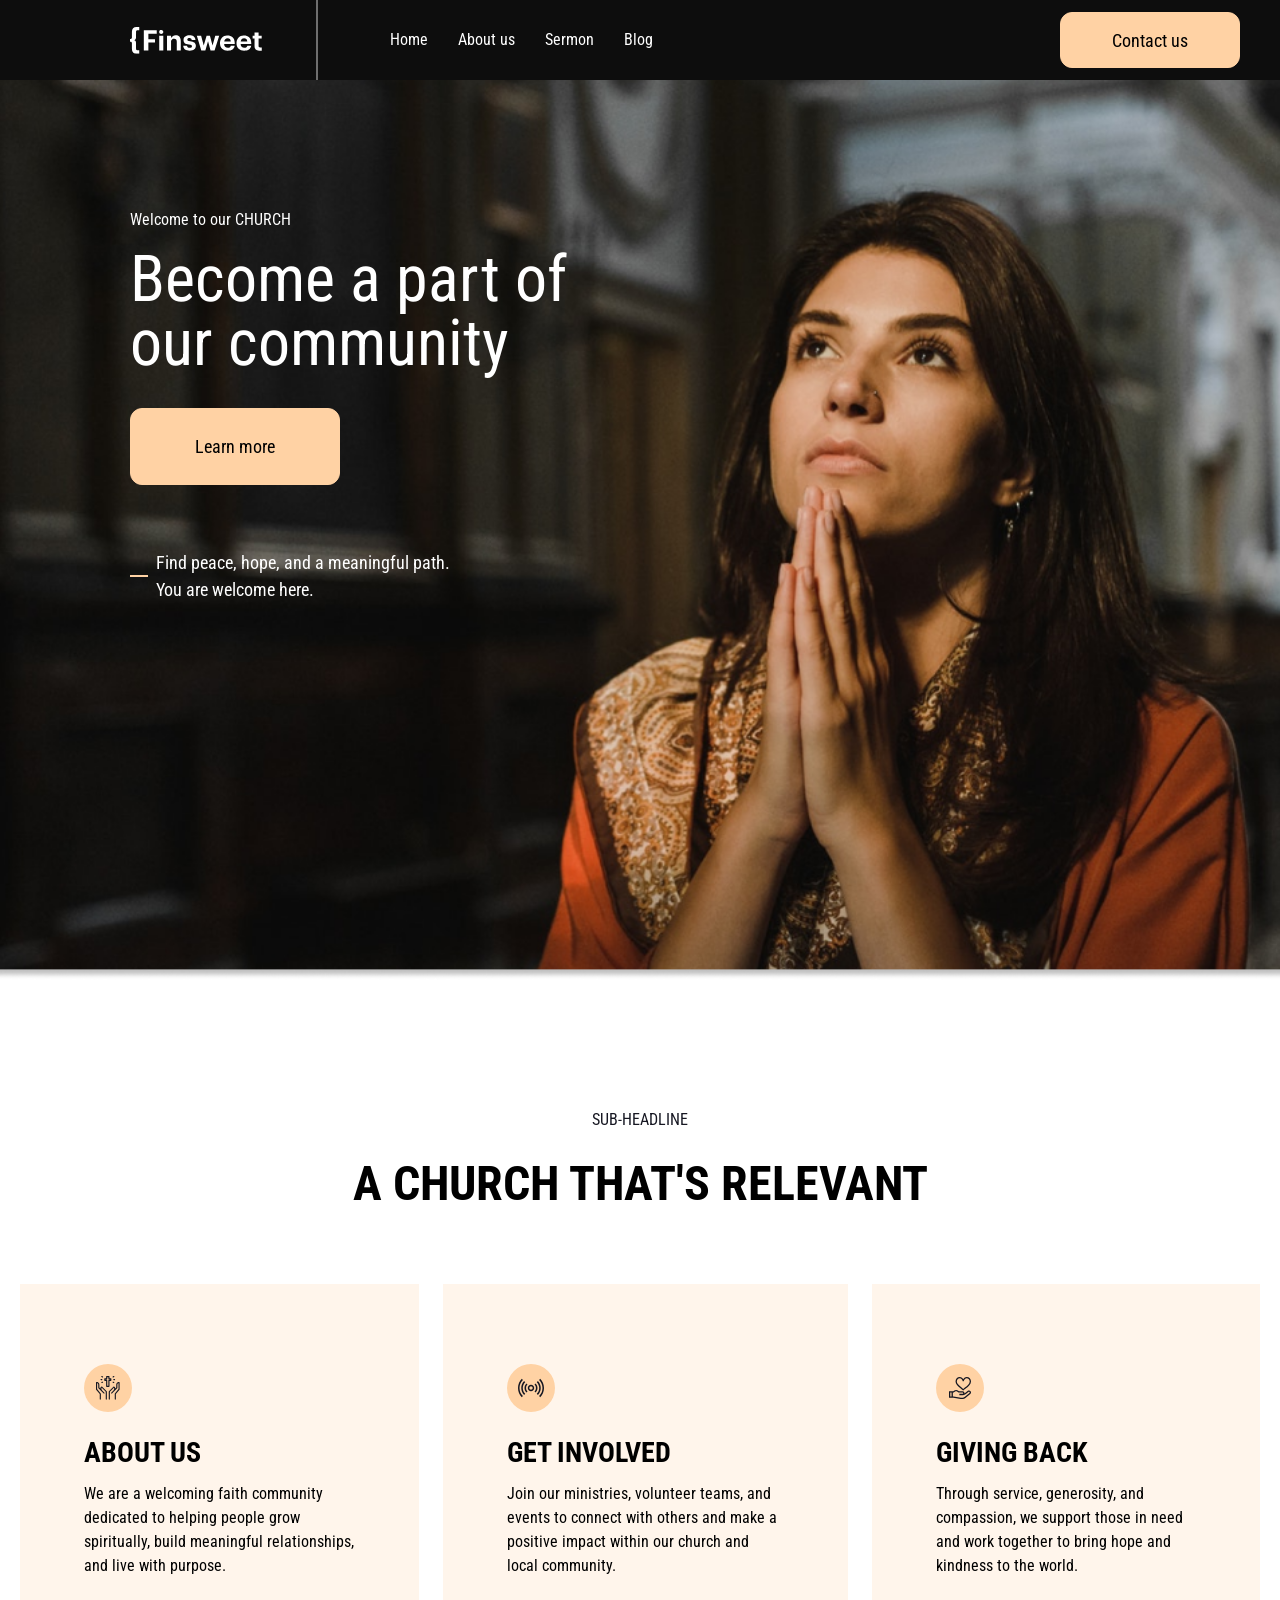
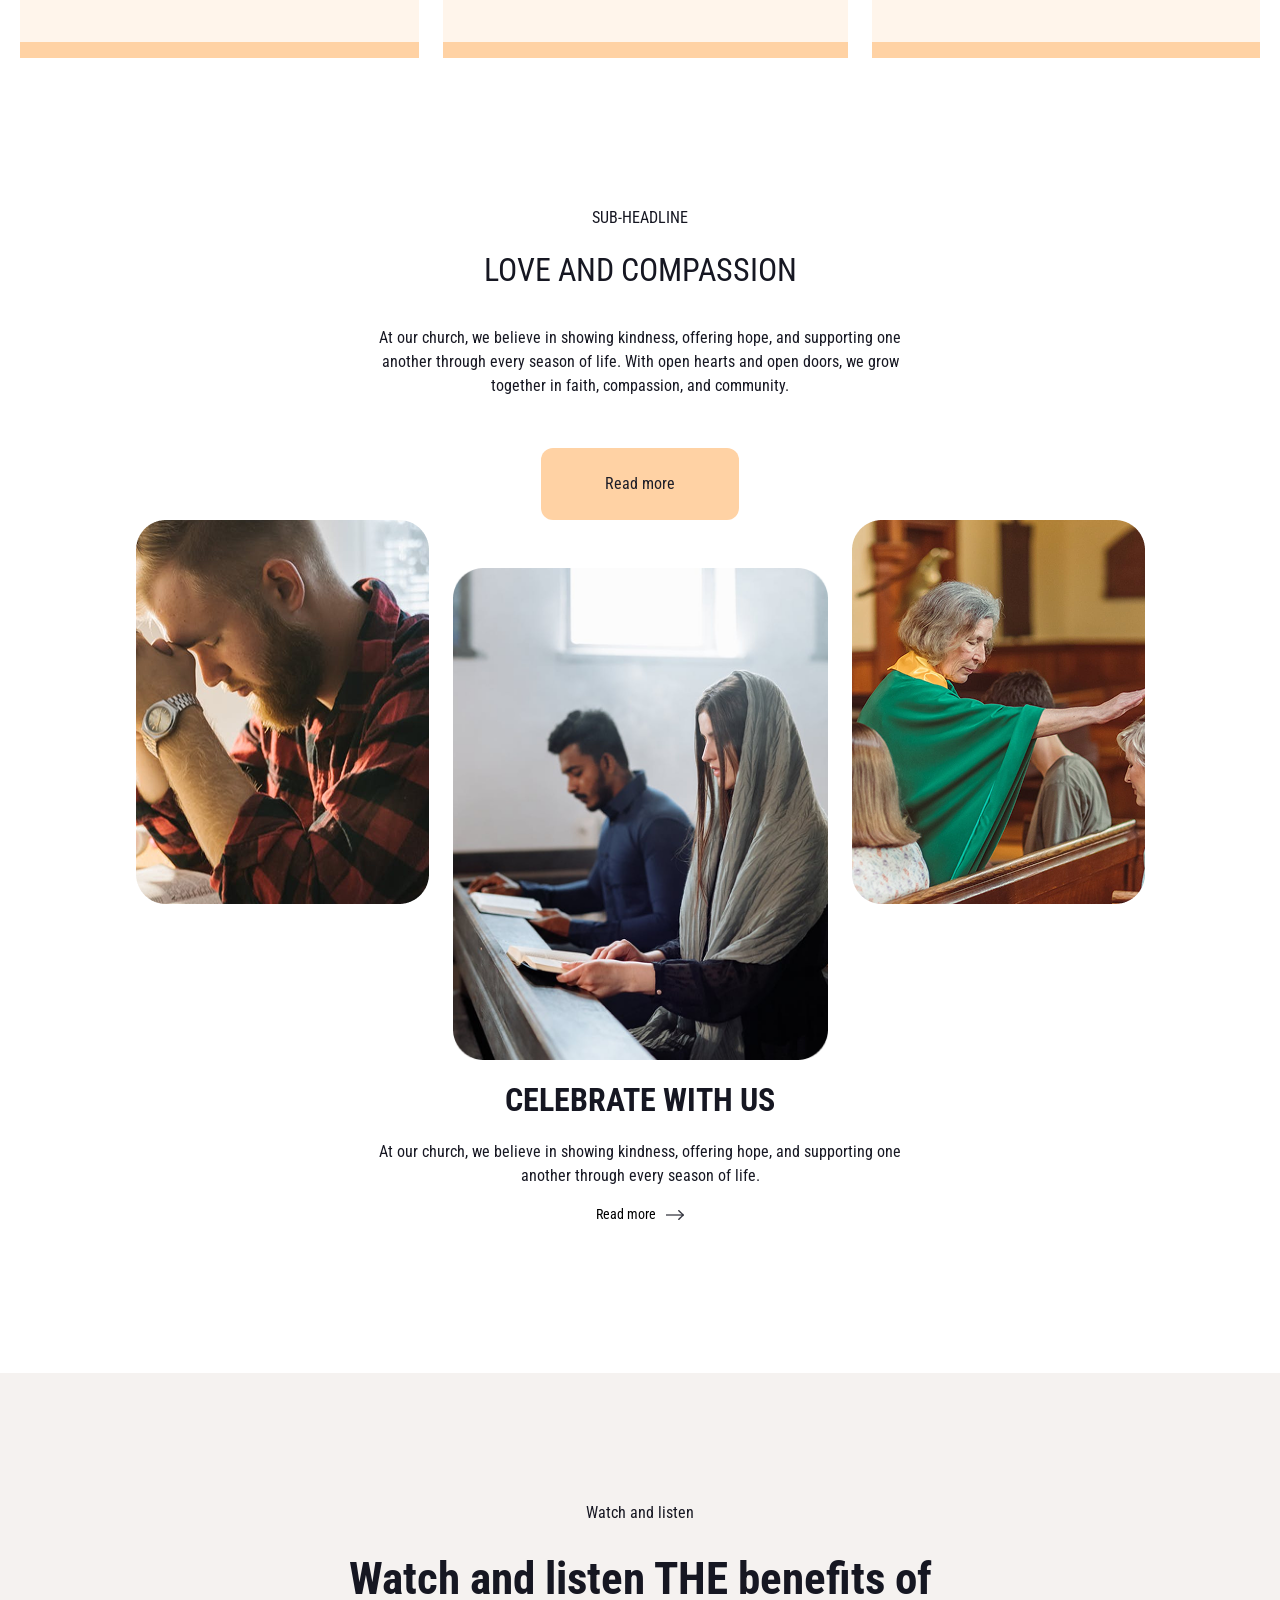
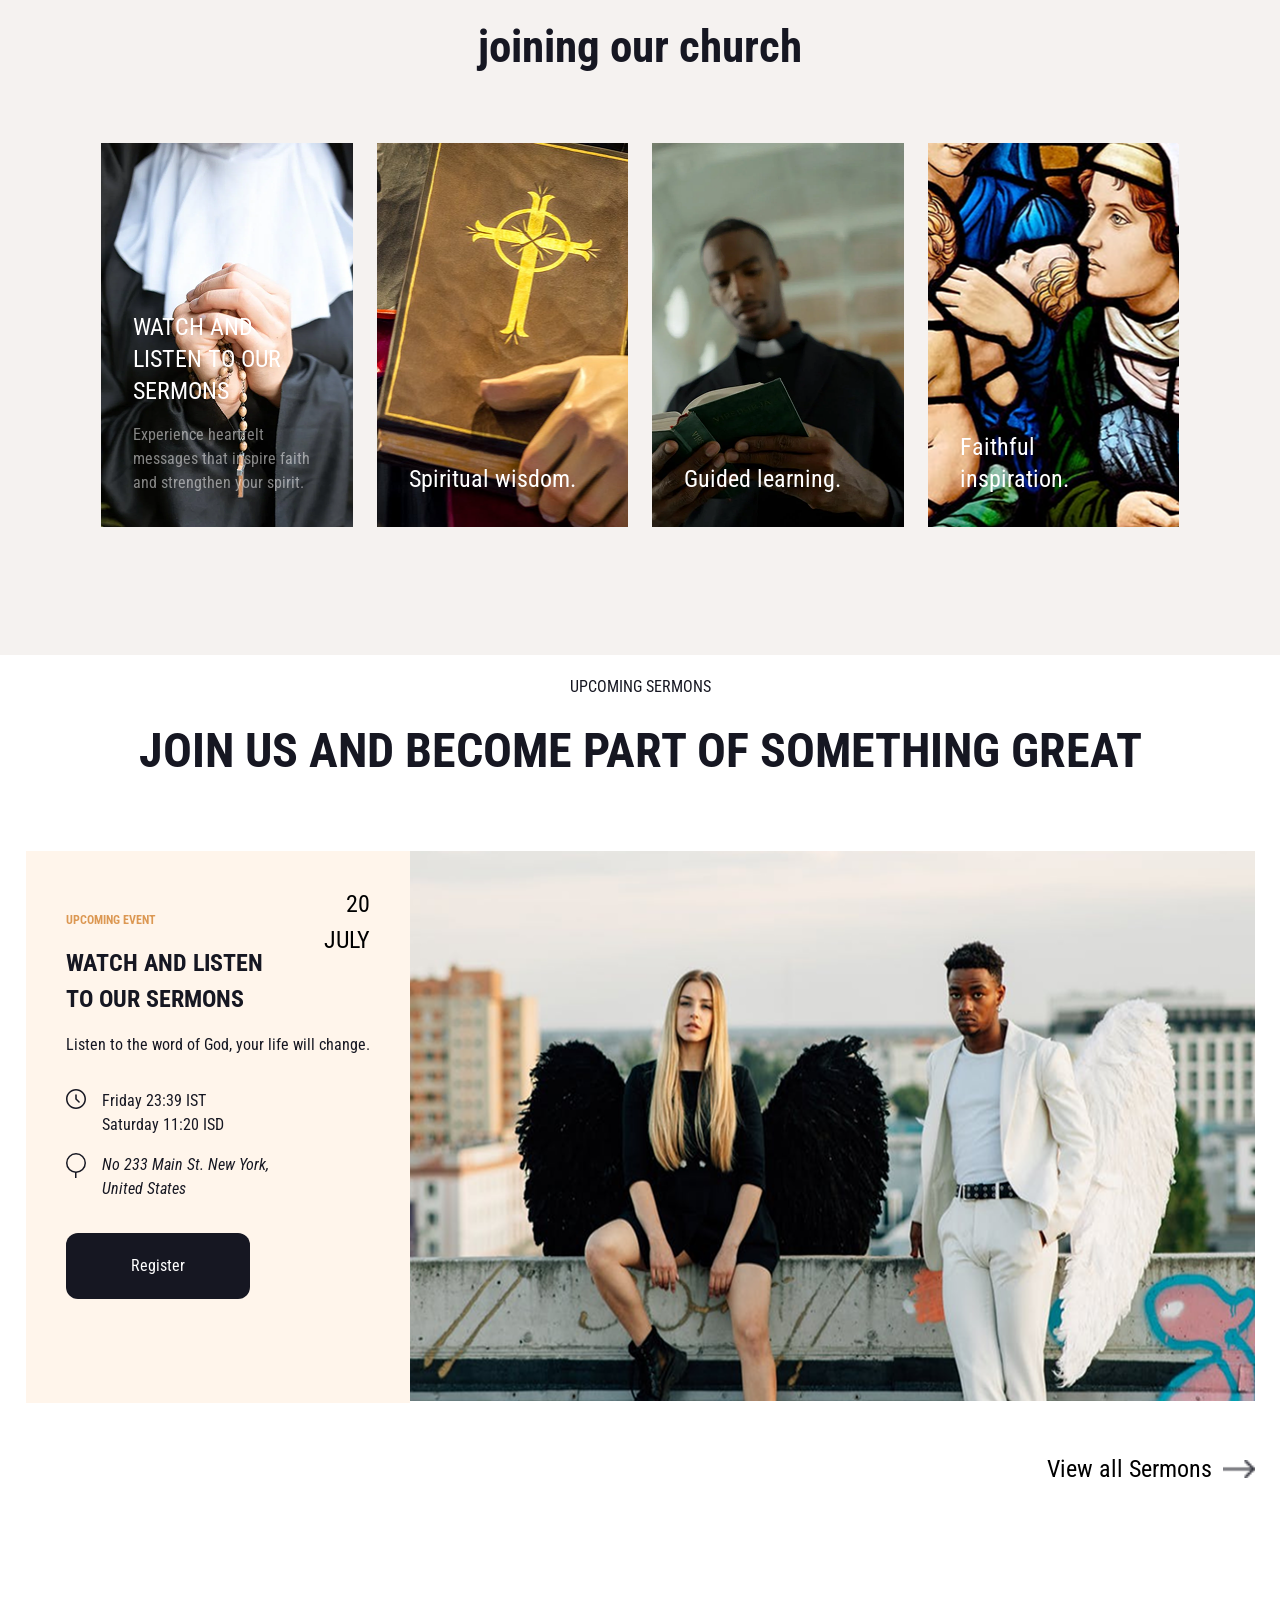
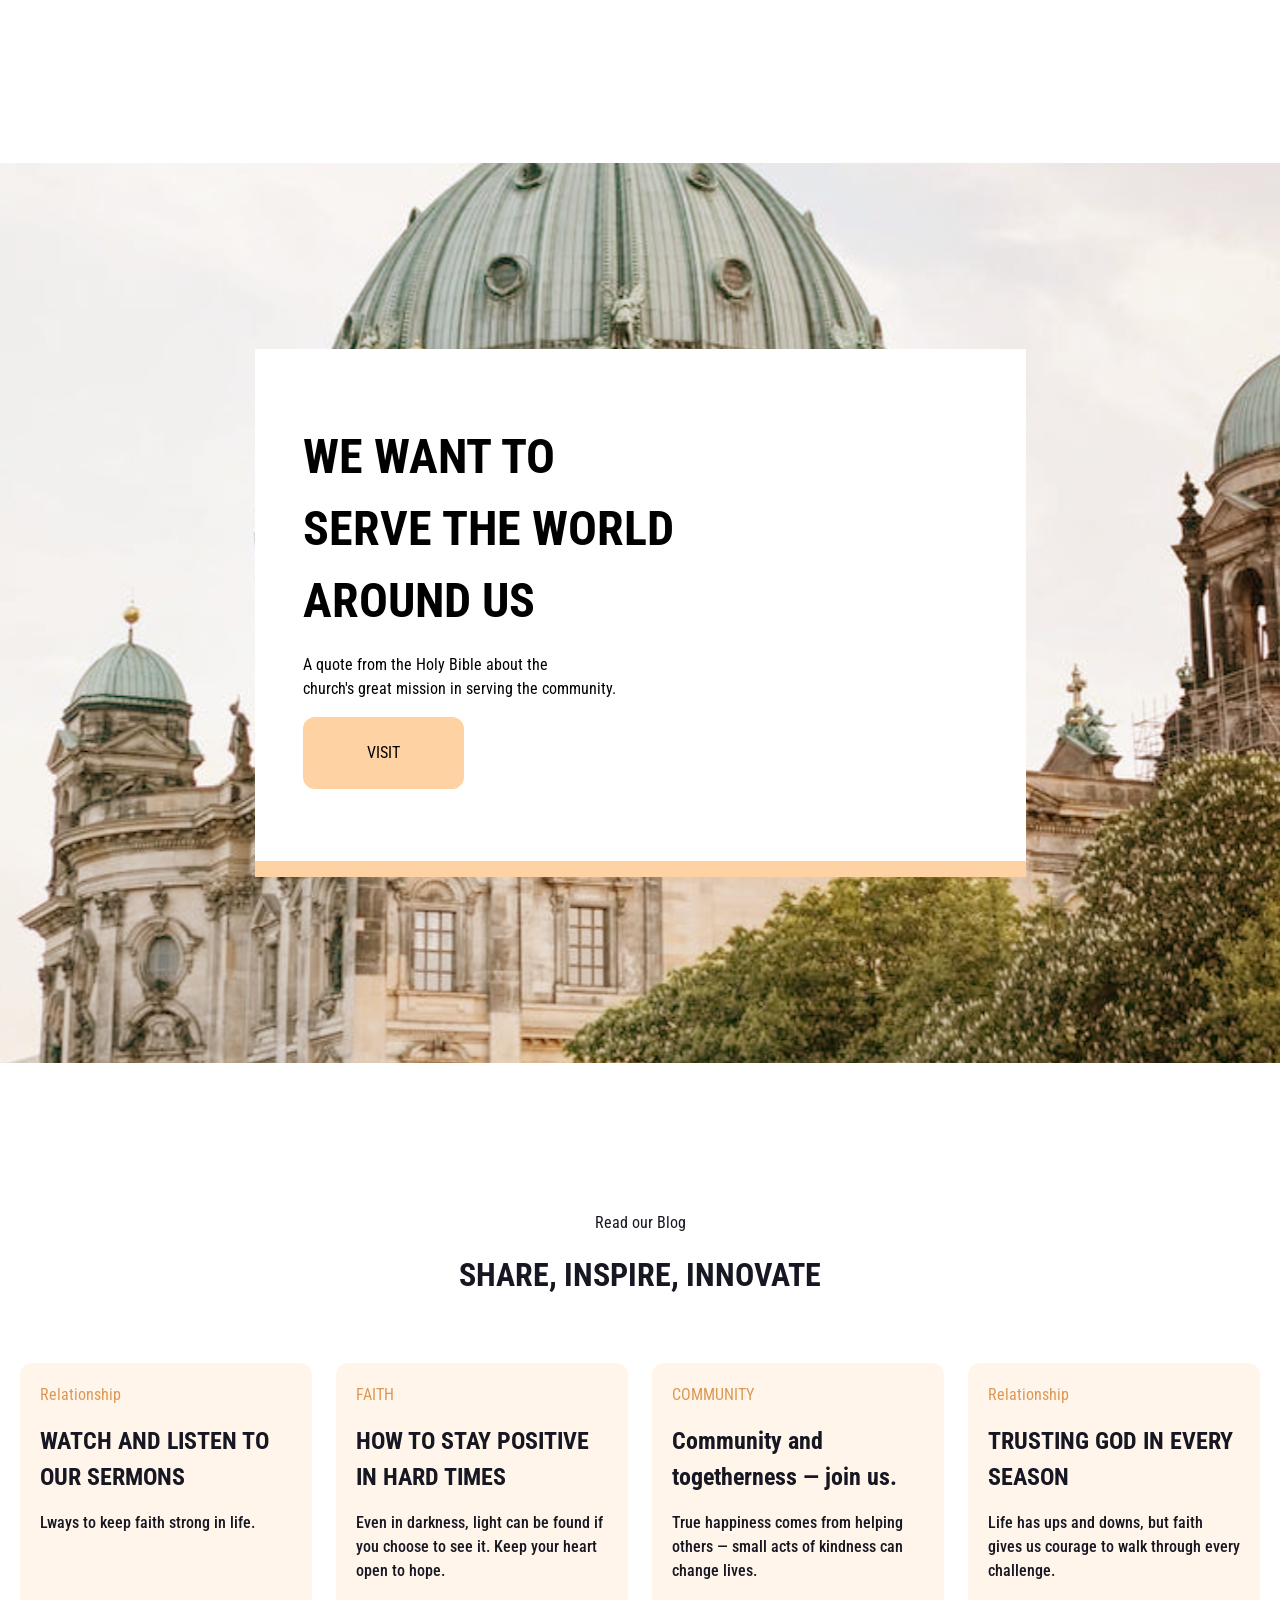
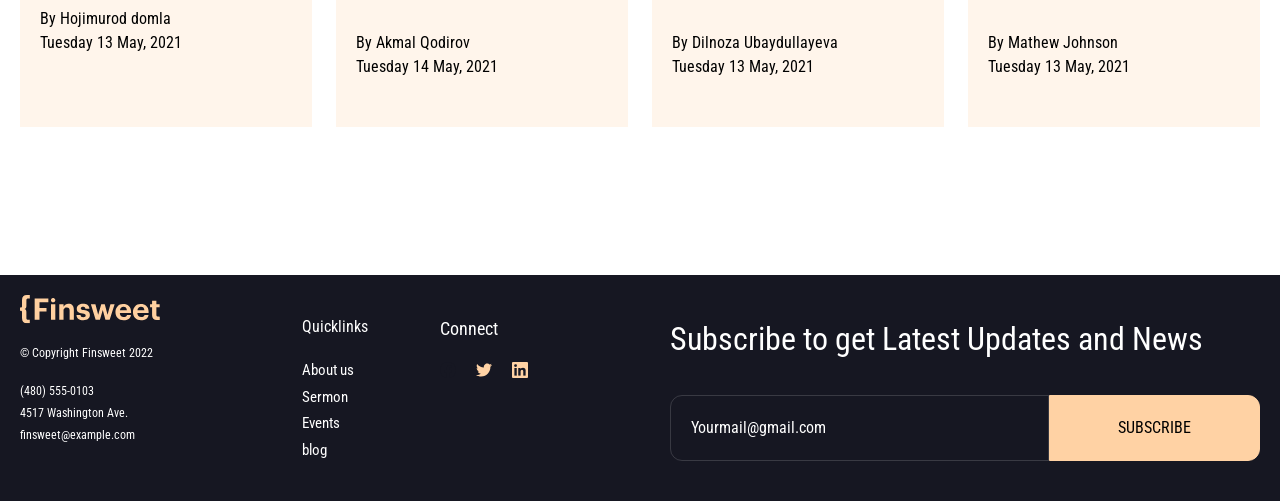
<file: index.html>
<!DOCTYPE html>
<html lang="en" class="h-full">
  <head>
    <meta charset="UTF-8" />
    <meta name="viewport" content="width=device-width, initial-scale=1.0" />
    <title>Church</title>
    <link rel="icon" type="image/png" href="/favicon-96x96.png" sizes="96x96" />
    <link rel="icon" type="image/svg+xml" href="/favicon.svg" />
    <link rel="shortcut icon" href="/favicon.ico" />
    <link rel="apple-touch-icon" sizes="180x180" href="/apple-touch-icon.png" />
    <meta name="apple-mobile-web-app-title" content="finsweet" />
    <link rel="manifest" href="/site.webmanifest" />
    <link rel="stylesheet" href="./css/output.css" />
    <link
      href="https://fonts.googleapis.com/css2?family=Roboto+Condensed:wght@400;700&display=swap"
      rel="stylesheet"
    />
  </head>
  <body class="font-['Roboto_Condensed',sans-serif] h-full flex flex-col">
    <header class="bg-[#0D0D0D] pt-4 pb-4 2xl:pr-0 pr-5 sm:pt-3 sm:pb-3" >
      <div
        class="flex items-center justify-between relative pl-5 pr-5 2xl:max-w-[1320px] 2xl:ml-auto 2xl:mr-auto"
      >
        <!-- Logo -->

        <a class="lg:ml-[110px]" href="index.html">
          <img src="./images/logo.svg" alt="logo" />
        </a>

        <span class="lg:ml-30 hidden lg:block w-0.5 bg-white h-20 absolute left-[196px] opacity-40"></span>

        <nav
          class="text-white absolute left-[260px] justify-end text-[16px] hidden lg:flex gap-[30px]"
        >
          <a class="lg:ml-[130px]" href="./index.html">Home</a>
          <a href="./pages/about-us.html">About us</a>
          <a href="./pages/sermon.html">Sermon</a>
          <a href="./pages/blog.html">Blog</a>
        </nav>

        <a
          href="./pages/contact.html"
          class="hidden sm:flex items-center justify-center text-[18px] text-blck border-[#FFD2A4] w-[180px] h-14 bg-[#FFD2A4] border rounded-xl"
        >
          Contact us
        </a>

        <!-- burger-menu -->
        <label
          for="bars"
          class="absolute right-0 top-0 peer-checked:[&~.burger-menu]:translate-x-0 sm:relative lg:hidden"
        >
          <img src="./images/bars.png" alt="bars" />
        </label>
        <input class="peer" type="checkbox" id="bars" hidden />
        <label for="bars" class="peer-checked:block fixed inset-0 hidden"></label>
        <div
          class="burger-menu fixed top-0 left-0 w-[300px] peer-checked:shadow-2xl peer-checked:shadow-black peer-checked:translate-x-0 -translate-x-full h-screen bg-white flex flex-col gap-[30px] p-5 rounded-r-xl"
        >
          <nav class="flex flex-col gap-2.5">
            <a
              href="./pages/home.html"
              class="text-[20px] text-black font-bold active:border-b-red-500"
              >Home</a
            >
            <a
              href="./pages/about.html"
              class="text-[20px] text-black font-bold active:border-b-red-500"
              >About us</a
            >
            <a
              href="./pages/sermon.html"
              class="text-[20px] text-black font-bold active:border-b-red-500"
              >Sermon</a
            >
            <a
              href="./pages/blog.html"
              class="text-[20px] text-black font-bold active:border-b-red-500"
              >Blog</a
            >
          </nav>

          <a
            href="./pages/contact.html"
            class="text-[18px] text-black border-[#FFD2A4] pt-5 pb-5 pl-12 pr-12 bg-[#FFD2A4] border-2 rounded-xl"
          >
            Contact us
          </a>
        </div>
      </div>
    </header>

    <main class="grow">
      <!-- Hero -->

      <section  class="bg-[url(../images/hero.png)] bg-center bg-no-repeat bg-cover h-screen">
        <div class="p-5 md:pt-32 md:pb-32 2xl:max-w-[1320px] 2xl:ml-auto 2xl:mr-auto lg:ml-[110px]">
          <div>
            <p class="text-[12px] lg:mb-4 text-white mb-3 md:text-[16px]">Welcome to our CHURCH</p>
            <h1
              class="text-[40px] lg:mb-8 lg:text-[64px] leading-none text-white mb-5 md:text-[55px]"
            >
              Become a part of <br />
              our community
            </h1>
            <a
              href="#"
              class="text-[16px] hover:text-white lg:pt-6 lg:pb-6 lg:pl-16 lg:pr-16 lg:text-[18px] lg:mb-16 border border-[#FFD2A4] pt-3 pb-3 pr-10 pl-10 inline-block mb-5 rounded-xl text-black hover:bg-transparent bg-[#FFD2A4]"
              >Learn more</a
            >
            <div class="flex flex-col items-start sm:flex-row sm:items-center">
              <span class="w-10 h-0.5 bg-[#FFD2A4] mb-5 sm:w-[18px] sm:mb-0 sm:mr-2"></span>
              <p class="text-white text-[12px] lg:text-[18px]">
                Find peace, hope, and a meaningful path. <br />
                You are welcome here.
              </p>
            </div>
          </div>
        </div>
      </section>

      <!-- Headline -->

      <section class="pt-32 pb-32 pl-5 pr-5" >
        <div class="2xl:max-w-[1320px] 2xl:ml-auto 2xl:mr-auto">
          <div class="text-center">
            <p class="text-[16px] uppercase mb-4 text-[#161722]">sub-headline</p>
            <h2 class="text-[30px] pb-16 font-bold uppercase text-[#1617722] md:text-[48px]">
              a church that's relevant
            </h2>
          </div>
          <ul class="flex flex-col gap-6 lg:flex-row">
            <li class="bg-[#FFF5EB] pt-20 pr-16 pl-16 pb-16 border-b-16 border-[#FFD2A4]">
              <span
                class="w-12 rounded-[50%] flex items-center justify-center min-h-12 mb-5 bg-[#FFD2A4]"
                ><img src="./images/headline-img_1.svg" alt="headline-img"
              /></span>
              <h3 class="text-[28px] mb-2 uppercase font-bold">About us</h3>
              <p class="text-[#161722 text-[16px]">
                We are a welcoming faith community dedicated to helping people grow spiritually,
                build meaningful relationships, and live with purpose.
              </p>
            </li>
            <li class="bg-[#FFF5EB] pt-20 pr-16 pl-16 pb-16 border-b-16 border-[#FFD2A4]">
              <span
                class="w-12 rounded-[50%] flex items-center justify-center min-h-12 mb-5 bg-[#FFD2A4]"
                ><img src="./images/headline-img_2.svg" alt="headline-img"
              /></span>
              <h3 class="text-[28px] mb-2 uppercase font-bold">Get involved</h3>
              <p class="text-[#161722 text-[16px]">
                Join our ministries, volunteer teams, and events to connect with others and make a
                positive impact within our church and local community.
              </p>
            </li>
            <li class="bg-[#FFF5EB] pt-20 pr-16 pl-16 pb-16 border-b-16 border-[#FFD2A4]">
              <span
                class="w-12 rounded-[50%] flex items-center justify-center min-h-12 mb-5 bg-[#FFD2A4]"
                ><img src="./images/headline-img_3.svg" alt="headline-img"
              /></span>
              <h3 class="text-[28px] mb-2 uppercase font-bold">Giving back</h3>
              <p class="text-[#161722 text-[16px]">
                Through service, generosity, and compassion, we support those in need and work
                together to bring hope and kindness to the world.
              </p>
            </li>
          </ul>
        </div>
      </section>

      <!-- Compassion -->

      <section class="pb-32" >
        <div
          class="p-5 flex flex-col items-center justify-center 2xl:max-w-[1320px] 2xl:ml-auto 2xl:mr-auto"
        >
          <div class="text-center relative">
            <p class="text-[16px] mb-4 text-[#161722]">SUB-HEADLINE</p>
            <h2 class="text-[#161722] text-[32px] uppercase mb-8">love and compassion</h2>
            <p class="text-[#161722] text-center text-[16px] mb-[50px]">
              At our church, we believe in showing kindness, offering hope, and supporting one
              <br class="hidden lg:block" />
              another through every season of life. With open hearts and open doors, we grow<br
                class="hidden lg:block"
              />
              together in faith, compassion, and community.
            </p>
            <a
              class="bg-[#FFD2A4] pt-6 pb-6 pr-16 pl-16 inline-block rounded-xl text-[16px] text-[#1C1D28]"
              href="./pages/about.html"
              >Read more</a
            >
          </div>

          <div
            class="flex flex-col gap-6 max-w-[375px] mb-6 justify-center items-center lg:flex-row lg:items-start relative 2xl:flex-nowrap"
          >
            <img src="./images/Compassion-img_1.png" alt="Compassion" class="lg:w-[300px]" />
            <img
              src="./images/Compassion-img_2.png"
              alt="Compassion"
              class="lg:w-[400px] lg:relative lg:top-12"
            />
            <img src="./images/Compassion-img_3.png" alt="Compassion" class="lg:w-[300px]" />
          </div>

          <div class="text-center">
            <p class="text-[#161722] text-[16px] uppercase mb-4">our mission & vision</p>
            <h2 class="text-[32px] mb-4 text-[#161722] uppercase font-bold">celebrate WITH US</h2>
            <p class="text-[16px] text-[#161722] mb-4">
              At our church, we believe in showing kindness, offering hope, and supporting one<br
                class="hidden lg:block"
              />
              another through every season of life.
            </p>
            <a
              class="flex items-center justify-center gap-2.5 text-[14px]"
              href="./pages/about.html"
              >Read more <img src="./images/right.png" class="w-[18px]" alt="right" />
            </a>
          </div>
        </div>
      </section>

      <!-- Listen -->

      <section class="bg-[#F5F2F0] pt-32 pb-32" >
        <div
          class="flex flex-col items-center justify-between 2xl:max-w-[1320px] 2xl:ml-auto 2xl:mr-auto"
        >
          <div class="text-center mb-[63px]">
            <p class="text-[16px] mb-5 text-[#161722]">Watch and listen</p>
            <h2 class="text-[#161722] text-[28px] font-bold md:text-[45px]">
              Watch and listen THE benefits of <br />
              joining our church
            </h2>
          </div>
          <ul
            class="flex flex-col gap-6 p-5 justify-center items-center lg:flex-row lg:items-start md:flex-row xl:p-0 md:justify-start xl:flex-nowrap md:flex-wrap"
          >
            <li
              class="bg-[url(../images/listen-img_1.png)] max-w-[300px] min-h-96 bg-center bg-cover bg-no-repeat flex flex-col justify-end p-8 w-full"
            >
              <div>
                <h3 class="text-[#FFFFFF] text-2xl mb-4">WATCH AND LISTEN TO OUR SERMONS</h3>
                <p class="text-[16px] text-[#ffffff82]">
                  Experience heartfelt messages that inspire faith and strengthen your spirit.
                </p>
              </div>
            </li>
            <li
              class="bg-[url(../images/listen-img_2.png)] max-w-[300px] min-h-96 bg-center bg-cover bg-no-repeat flex flex-col justify-end p-8 w-full"
            >
              <div>
                <h3 class="text-[#FFFFFF] text-2xl">Spiritual wisdom.</h3>
              </div>
            </li>
            <li
              class="bg-[url(../images/listen-img_3.png)] max-w-[300px] min-h-96 bg-center bg-cover bg-no-repeat flex flex-col justify-end p-8 w-full"
            >
              <div>
                <h3 class="text-[#FFFFFF] text-2xl">Guided learning.</h3>
              </div>
            </li>
            <li
              class="bg-[url(../images/listen-img_4.png)] max-w-[300px] min-h-96 bg-center bg-cover bg-no-repeat flex flex-col justify-end p-8 w-full"
            >
              <div>
                <h3 class="text-[#FFFFFF] text-2xl">Faithful inspiration.</h3>
              </div>
            </li>
          </ul>
        </div>
      </section>

      <!-- Sermons  -->
       
      <section class="pb-32 flex justify-center items-center" >
        <div class="p-5 2xl:max-w-[1320px] 2xl:ml-auto 2xl:mr-auto">
          <div class="text-center">
            <p class="text-[#161722] mb-4 uppercase">Upcoming SERMONS</p>
            <h2 class="text-[#161722] mb-16 text-[24px] uppercase font-bold lg:text-[48px]">
              join us and become part of something great
            </h2>
          </div>
          <div class="flex flex-col-reverse lg:flex-row lg:items-start lg:justify-center">
            <div class="bg-[#FFF5EB] pt-[60px] p-10 relative 2xl:max-w-[435px] 2xl:w-full">
              <span class="text-[24px] uppercase absolute top-[35px] text-end right-10">
                20 <br />
                <span>july</span>
              </span>
              <p class="text-[#DC9853] text-[12px] font-bold mb-4 uppercase">Upcoming Event</p>
              <h3 class="text-[#161722] text-[24px] font-bold mb-4">
                WATCH AND LISTEN <br />
                TO OUR SERMONS
              </h3>
              <p class="text-[#161722] text-[16px] mb-8">
                Listen to the word of God, your life will change.
              </p>
              <div>
                <div class="flex items-start gap-4 mb-4">
                  <img src="./images/clock-img.svg" alt="clock" />
                  <p class="text-[#161722] text-[16px]">
                    Friday <time datetime="23:39"> 23:39 </time> IST <br />
                    Saturday <time datetime="11:20">11:20</time> ISD
                  </p>
                </div>
                <div class="flex items-start gap-4 mb-8">
                  <img src="./images/search-img.svg" alt="search" />
                  <address class="text-[#161722] text-[16px]">
                    No 233 Main St. New York,<br />
                    United States
                  </address>
                </div>
              </div>
              <a
                href="./pages/contact.html"
                class="pt-5 pb-5 pl-16 pr-16 inline-block bg-[#161722] border border-transparent rounded-xl text-white mb-16 hover:bg-transparent hover:border-[#161722] hover:text-black"
                >Register</a
              >
            </div>
            <img
              src="./images/sermon-right.png"
              class="lg:max-w-[845px] 2xl:max-w-full lg:w-full lg:h-[550px]"
              alt="sermons-right"
            />
          </div>
          <a
            href="./pages/sermon.html"
            class="mt-12 flex items-center justify-end gap-[11px] text-[24px]"
            >View all Sermons <img src="./images/right.png" class="w-8 lg:wb-[128px]" alt="right"
          /></a>
        </div>
      </section>

      <!-- Quote  -->
       <section
        class="bg-[url('../images/diin.svg')] bg-cover bg-no-repeat bg-center h-screen lg:mb-[128px] lg:mt-[128px]  flex justify-center items-center w-auto lg:max-w-full 2xl:max-w-full lg:w-ful"
      >
        <div class="bg-white flex border-[#FFD2A4] border-[0px_0px_16px_0px]">
          <div class="lg:ml-[48px] lg:mr-[352px] flex flex-col pt-[72px]">
            <h2 class="font-bold text-[48px] uppercase">
              We want to <br />
              serve the world <br />
              around us
            </h2>
            <p class="pt-[16px] pb-[16px]">
              A quote from the Holy Bible about the <br />
              church's great mission in serving the community.
            </p>
            <div class="pb-[72px]">
              <a class="pt-[32px]" href="#"
                ><button
                  class="border-[2px] uppercase rounded-[12px] p-[24px_64px] bg-[#FFD2A4] border-none hover:text-orange-500 duration-300 cursor-pointer"
                >
                  VISIT
                </button></a
              >
            </div>
          </div>
        </div>
      </section>

      <!-- Our Blog -->

      <section class="pb-32 flex justify-center items-center">
        <div class="p-5 flex flex-col items-centerc 2xl:max-w-[1320px] 2xl:ml-auto 2xl:mr-auto">
          <div class="text-center">
            <p class="text-[#161722] text-[16px] mb-4">Read our Blog</p>
            <h2 class="text-[#161722] text-[32px] mb-16 font-bold">SHARE, INSPIRE, INNOVATE</h2>
          </div>
          <ul class="flex flex-col gap-6 p-5 justify-center items-center lg:flex-row lg:items-start md:flex-row xl:p-0 md:justify-start xl:flex-nowrap md:flex-wrap">
            <li class="max-w-[300px] min-h-[364px] border-b-16 border-transparent cursor-pointer rounded-t-xl hover:border-[#FFD0A0] flex flex-col justify-start p-5 w-full bg-[#FFF5EB]">
              <p class="text-[16px] text-[#DC9853] mb-4">Relationship</p>
              <h3 class="text-[24px] mb-4 text-[#161722] font-bold">WATCH AND LISTEN TO OUR SERMONS</h3>
              <p class="text-[#161722] text-[16px] font-medium mb-18">Lways to keep faith strong in life.</p>
              <span class="text-[16px] ">
                By Hojimurod domla <br />
                Tuesday 13 May, 2021
              </span>
            </li>
            <li class="max-w-[300px] min-h-[364px] border-b-16 border-transparent cursor-pointer rounded-t-xl hover:border-[#FFD0A0] flex flex-col justify-start p-5 w-full bg-[#FFF5EB]">
              <p class="text-[16px] text-[#DC9853] mb-4">FAITH</p>
              <h3 class="text-[24px] mb-4 text-[#161722] font-bold">HOW TO STAY POSITIVE IN HARD TIMES</h3>
              <p class="text-[#161722] text-[16px] font-medium mb-12">Even in darkness, light can be found if you choose to see it. Keep your heart open to hope.</p>
              <span class="text-[16px] ">
                By Akmal Qodirov <br />
                Tuesday 14 May, 2021
              </span>
            </li>
            <li class="max-w-[300px] min-h-[364px] border-b-16 border-transparent cursor-pointer rounded-t-xl hover:border-[#FFD0A0] flex flex-col justify-start p-5 w-full bg-[#FFF5EB]">
              <p class="text-[16px] text-[#DC9853] mb-4">COMMUNITY</p>
              <h3 class="text-[24px] mb-4 text-[#161722] font-bold">Community and togetherness — join us.</h3>
              <p class="text-[#161722] text-[16px] font-medium mb-12">True happiness comes from helping others — small acts of kindness can change lives.</p>
              <span class="text-[16px] ">
                By Dilnoza Ubaydullayeva <br />
                Tuesday 13 May, 2021
              </span>
            </li>
            <li class="max-w-[300px] min-h-[364px] border-b-16 border-transparent cursor-pointer rounded-t-xl hover:border-[#FFD0A0] flex flex-col justify-start p-5 w-full bg-[#FFF5EB]">
              <p class="text-[16px] text-[#DC9853] mb-4">Relationship</p>
              <h3 class="text-[24px] mb-4 text-[#161722] font-bold">TRUSTING GOD IN EVERY SEASON</h3>
              <p class="text-[#161722] text-[16px] font-medium mb-12">Life has ups and downs, but faith gives us courage to walk through every challenge.</p>
              <span class="text-[16px] ">
                By Mathew Johnson <br />
                Tuesday 13 May, 2021
              </span>
            </li>
          </ul>
        </div>
      </section>
    </main>

    <footer class="bg-[#161722] w-full p-5" >
      <div
        class="flex flex-col items-start lg:flex-row lg:justify-between 2xl:max-w-[1320px] 2xl:ml-auto 2xl:mr-auto"
      >
        <div class="mb-5">
          <a href="index.html">
            <img src="./images/footer-logo.svg" alt="footer-logo" />
          </a>
          <p class="text-[12px] text-white mt-5 mb-5">© Copyright Finsweet 2022</p>
          <p class="text-[12px] text-white mb-1">(480) 555-0103</p>
          <p class="text-[12px] text-white mb-1">4517 Washington Ave.</p>
          <p class="text-[12px] text-white">finsweet@example.com</p>
        </div>

        <span class="w-full h-px bg-white lg:hidden"></span>

        <nav class="flex flex-col mt-5 lg:flex-row lg:gap-[72px]">
          <li class="list-none flex flex-col">
            <p class="text-[16px] text-white mb-5">Quicklinks</p>
            <a class="text-[15px] text-white mb-1" href="./pages/about-us.html">About us</a>
            <a class="text-[15px] text-white mb-1" href="./pages/sermon.html">Sermon</a>
            <a class="text-[15px] text-white mb-1" href="./pages/sermon-event.html">Events</a>
            <a class="text-[15px] text-white mb-1 lg:mb-0" href="./pages/blog.html">blog</a>
          </li>
          <li class="list-none flex flex-col lg:items-start lg:justify-start">
            <p class="text-[18px] text-white mt-5 lg:mt-0 mb-5">Connect</p>
            <div class="flex gap-5 mb-5">
              <a href="#" target="_blank">
                <img src="./images/facebook.svg" alt="facebook" />
              </a>
              <a href="#" target="_blank">
                <img src="./images/twitter.svg" alt="twitter" />
              </a>
              <a href="#" target="_blank">
                <img src="./images/interin.png" alt="interin" />
              </a>
            </div>
          </li>
        </nav>

        <span class="w-full h-px bg-white lg:hidden"></span>

        <div>
          <h2 class="text-[32px] text-white mb-8 mt-5">Subscribe to get Latest Updates and News</h2>
          <form
            action="https://formspree.io/f/mjkajvvy"
            method="POST"
            class="flex flex-col md:flex-row"
          >
            <input
              type="email"
              class="pt-5 md:rounded-tr-none md:rounded-br-none pb-5 text-[16px] text-white pl-5 pr-[156px] rounded-xl border border-white/15 mb-5"
              name="email"
              id="email"
              required
              placeholder="Yourmail@gmail.com"
            />
            <button
              type="submit"
              class="flex md:rounded-tl-none md:rounded-bl-none self-star pt-5 pb-5 h-fit pr-[68px] w-fit text-black uppercase border border-[#FFD2A4] bg-[#FFD2A4] text-[16px] rounded-xl pl-[68px]"
            >
              Subscribe
            </button>
          </form>
        </div>
      </div>
    </footer>
  </body>
</html>
</file>
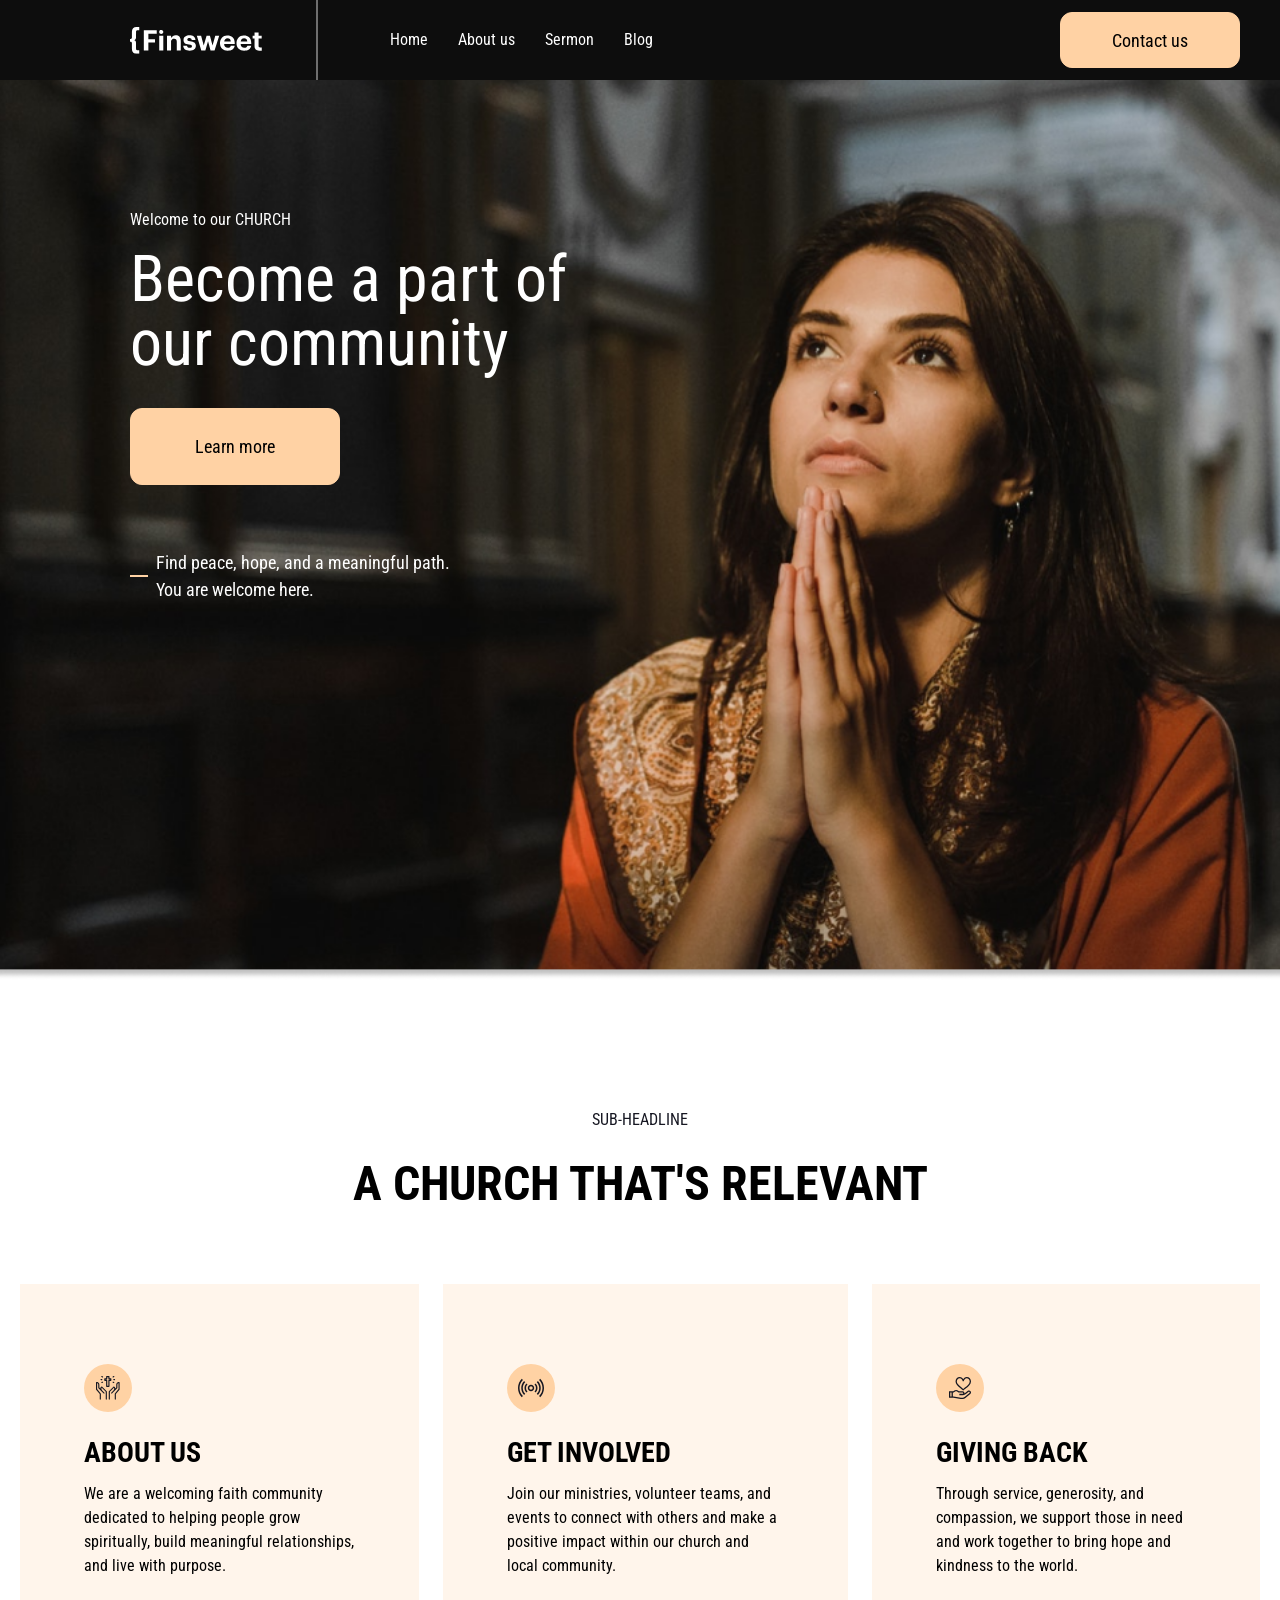
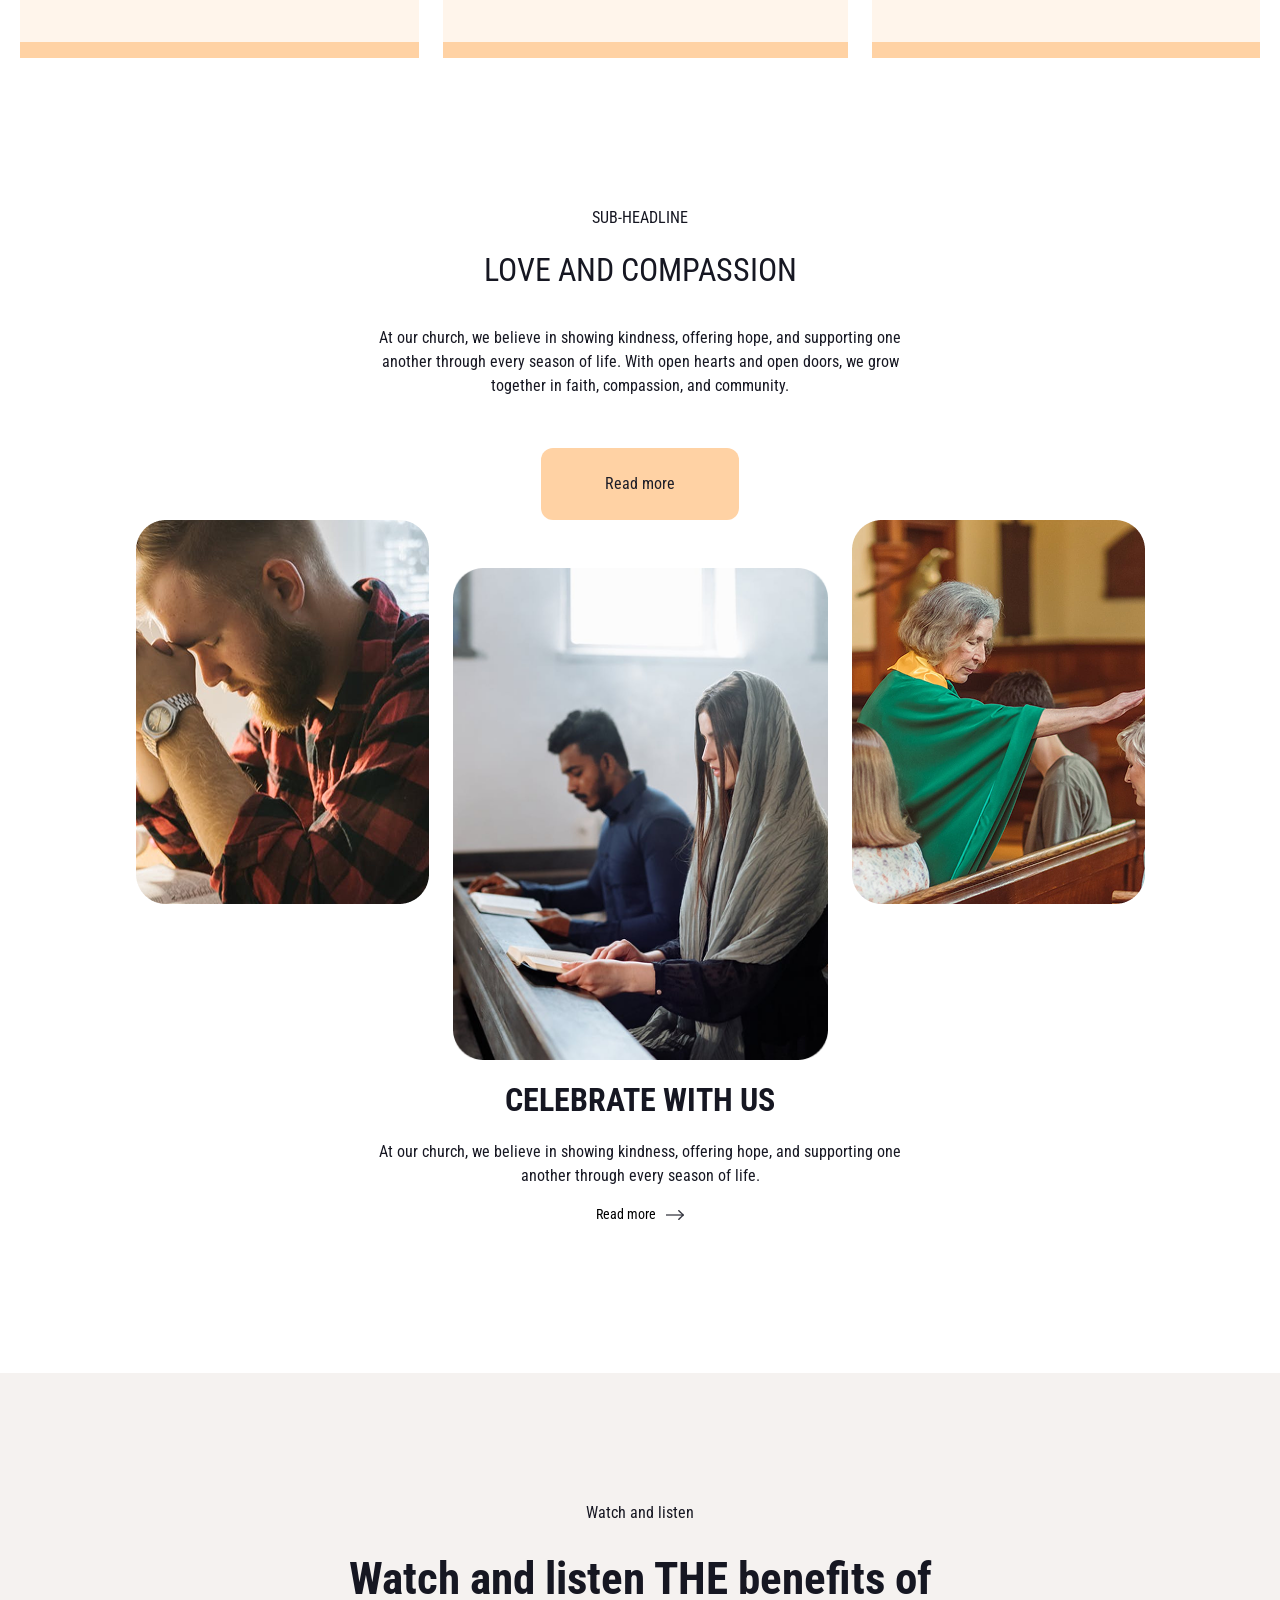
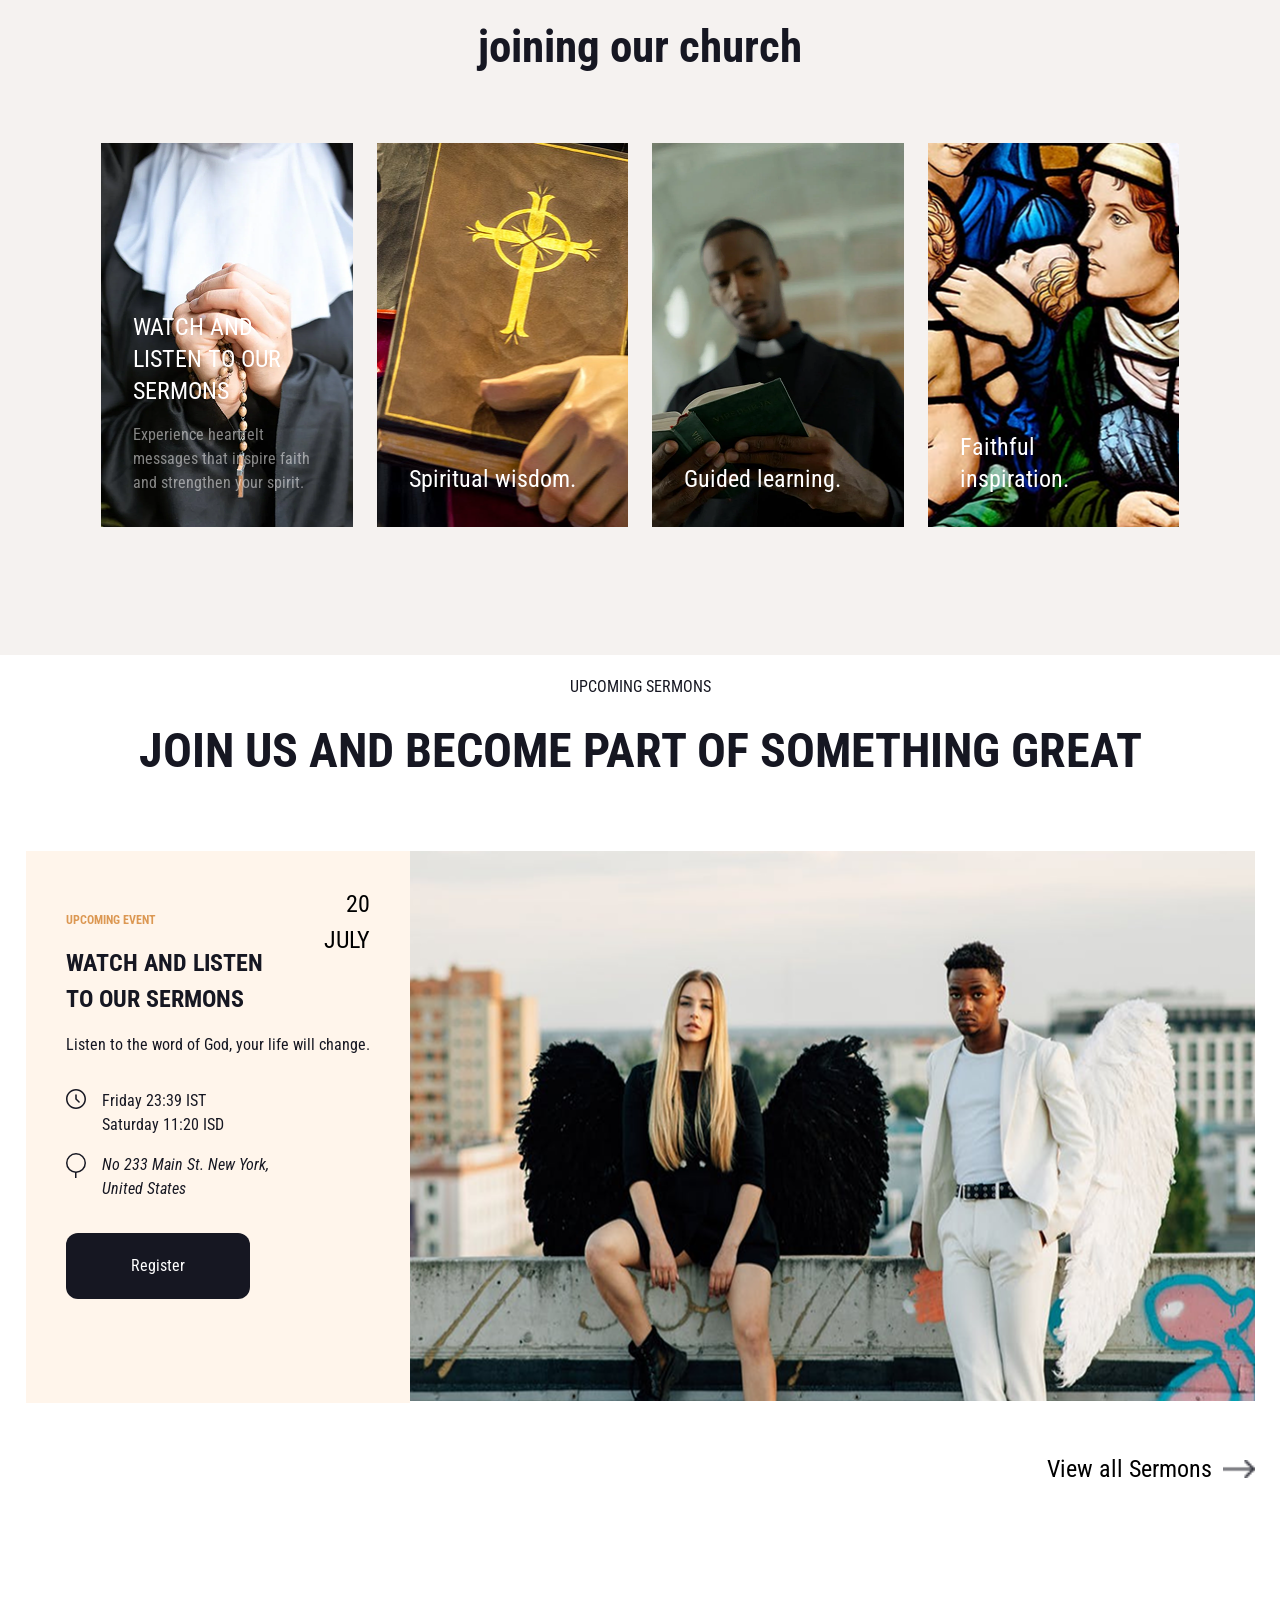
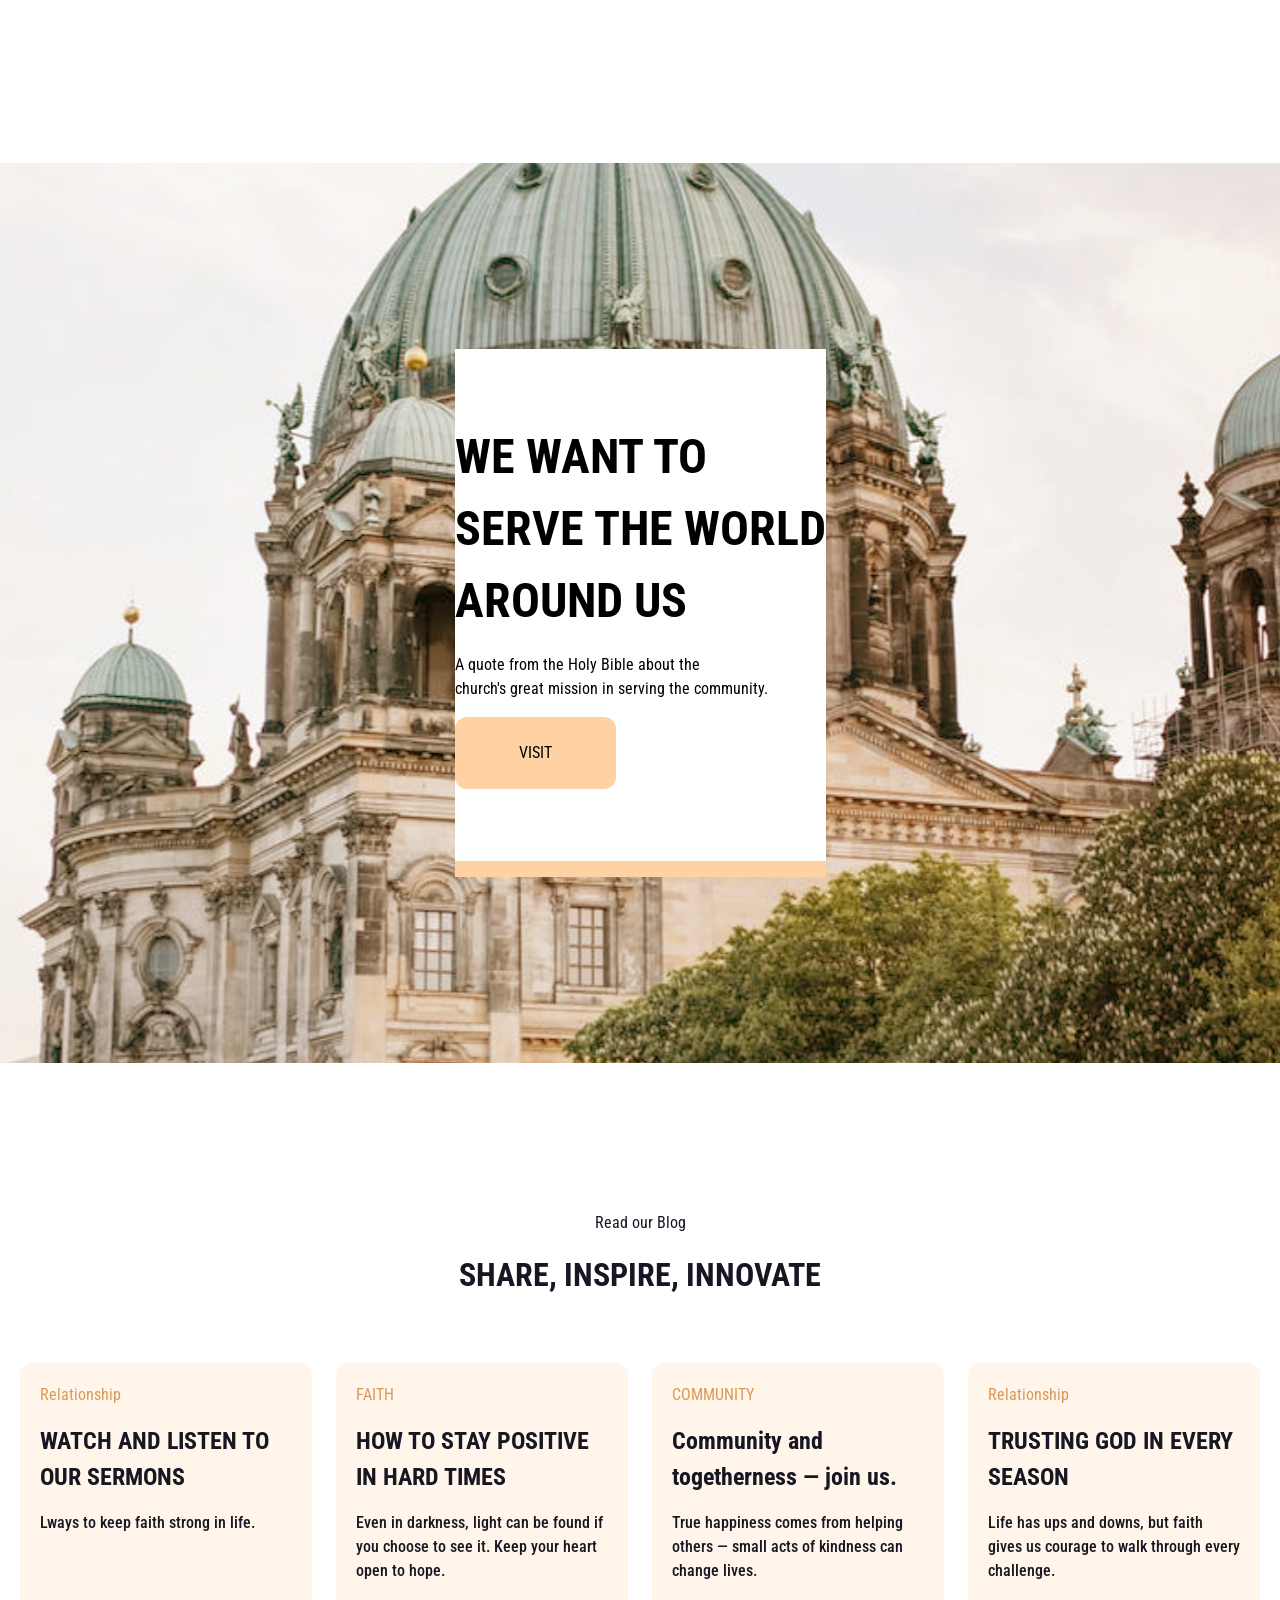
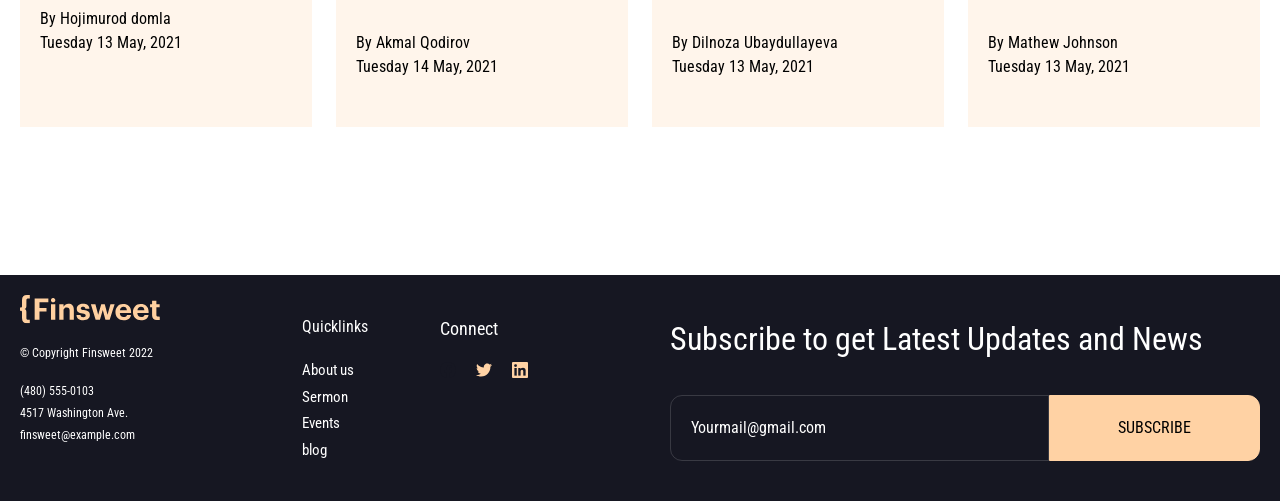
<file: home.html>
<!DOCTYPE html>
<html lang="en" class="h-full">
  <head>
    <meta charset="UTF-8" />
    <meta name="viewport" content="width=device-width, initial-scale=1.0" />
    <title>Church</title>
    <link rel="stylesheet" href="./css/output.css" />
    <link
      href="https://fonts.googleapis.com/css2?family=Roboto+Condensed:wght@400;700&display=swap"
      rel="stylesheet"
    />
  </head>
  <body class="font-['Roboto_Condensed',sans-serif] h-full flex flex-col">
    <header class="bg-[#0D0D0D] pt-4 pb-4 2xl:pr-0 pr-5 sm:pt-3 sm:pb-3" >
      <div
        class="flex items-center justify-between relative pl-5 pr-5 2xl:max-w-[1320px] 2xl:ml-auto 2xl:mr-auto"
      >
        <!-- Logo -->

        <a class="lg:ml-[110px]" href="home.html">
          <img src="./images/logo.svg" alt="logo" />
        </a>

        <span class="lg:ml-30 hidden lg:block w-0.5 bg-white h-20 absolute left-[196px] opacity-40"></span>

        <nav
          class="text-white absolute left-[260px] justify-end text-[16px] hidden lg:flex gap-[30px]"
        >
          <a class="lg:ml-[130px]" href="./index.html">Home</a>
          <a href="./pages/about-us.html">About us</a>
          <a href="./pages/sermon.html">Sermon</a>
          <a href="./pages/blog.html">Blog</a>
        </nav>

        <a
          href="./pages/contact.html"
          class="hidden sm:flex items-center justify-center text-[18px] text-blck border-[#FFD2A4] w-[180px] h-14 bg-[#FFD2A4] border rounded-xl"
        >
          Contact us
        </a>

        <!-- burger-menu -->
        <label
          for="bars"
          class="absolute right-0 top-0 peer-checked:[&~.burger-menu]:translate-x-0 sm:relative lg:hidden"
        >
          <img src="./images/bars.png" alt="bars" />
        </label>
        <input class="peer" type="checkbox" id="bars" hidden />
        <label for="bars" class="peer-checked:block fixed inset-0 hidden"></label>
        <div
          class="burger-menu fixed top-0 left-0 w-[300px] peer-checked:shadow-2xl peer-checked:shadow-black peer-checked:translate-x-0 -translate-x-full h-screen bg-white flex flex-col gap-[30px] p-5 rounded-r-xl"
        >
          <nav class="flex flex-col gap-2.5">
            <a
              href="./pages/home.html"
              class="text-[20px] text-black font-bold active:border-b-red-500"
              >Home</a
            >
            <a
              href="./pages/about.html"
              class="text-[20px] text-black font-bold active:border-b-red-500"
              >About us</a
            >
            <a
              href="./pages/sermon.html"
              class="text-[20px] text-black font-bold active:border-b-red-500"
              >Sermon</a
            >
            <a
              href="./pages/blog.html"
              class="text-[20px] text-black font-bold active:border-b-red-500"
              >Blog</a
            >
          </nav>

          <a
            href="./pages/contact.html"
            class="text-[18px] text-black border-[#FFD2A4] pt-5 pb-5 pl-12 pr-12 bg-[#FFD2A4] border-2 rounded-xl"
          >
            Contact us
          </a>
        </div>
      </div>
    </header>

    <main class="grow">
      <!-- Hero -->

      <section  class="bg-[url(../images/hero.png)] bg-center bg-no-repeat bg-cover h-screen">
        <div class="p-5 md:pt-32 md:pb-32 2xl:max-w-[1320px] 2xl:ml-auto 2xl:mr-auto lg:ml-[110px]">
          <div>
            <p class="text-[12px] lg:mb-4 text-white mb-3 md:text-[16px]">Welcome to our CHURCH</p>
            <h1
              class="text-[40px] lg:mb-8 lg:text-[64px] leading-none text-white mb-5 md:text-[55px]"
            >
              Become a part of <br />
              our community
            </h1>
            <a
              href="#"
              class="text-[16px] hover:text-white lg:pt-6 lg:pb-6 lg:pl-16 lg:pr-16 lg:text-[18px] lg:mb-16 border border-[#FFD2A4] pt-3 pb-3 pr-10 pl-10 inline-block mb-5 rounded-xl text-black hover:bg-transparent bg-[#FFD2A4]"
              >Learn more</a
            >
            <div class="flex flex-col items-start sm:flex-row sm:items-center">
              <span class="w-10 h-0.5 bg-[#FFD2A4] mb-5 sm:w-[18px] sm:mb-0 sm:mr-2"></span>
              <p class="text-white text-[12px] lg:text-[18px]">
                Find peace, hope, and a meaningful path. <br />
                You are welcome here.
              </p>
            </div>
          </div>
        </div>
      </section>

      <!-- Headline -->

      <section class="pt-32 pb-32 pl-5 pr-5" >
        <div class="2xl:max-w-[1320px] 2xl:ml-auto 2xl:mr-auto">
          <div class="text-center">
            <p class="text-[16px] uppercase mb-4 text-[#161722]">sub-headline</p>
            <h2 class="text-[30px] pb-16 font-bold uppercase text-[#1617722] md:text-[48px]">
              a church that's relevant
            </h2>
          </div>
          <ul class="flex flex-col gap-6 lg:flex-row">
            <li class="bg-[#FFF5EB] pt-20 pr-16 pl-16 pb-16 border-b-16 border-[#FFD2A4]">
              <span
                class="w-12 rounded-[50%] flex items-center justify-center min-h-12 mb-5 bg-[#FFD2A4]"
                ><img src="./images/headline-img_1.svg" alt="headline-img"
              /></span>
              <h3 class="text-[28px] mb-2 uppercase font-bold">About us</h3>
              <p class="text-[#161722 text-[16px]">
                We are a welcoming faith community dedicated to helping people grow spiritually,
                build meaningful relationships, and live with purpose.
              </p>
            </li>
            <li class="bg-[#FFF5EB] pt-20 pr-16 pl-16 pb-16 border-b-16 border-[#FFD2A4]">
              <span
                class="w-12 rounded-[50%] flex items-center justify-center min-h-12 mb-5 bg-[#FFD2A4]"
                ><img src="./images/headline-img_2.svg" alt="headline-img"
              /></span>
              <h3 class="text-[28px] mb-2 uppercase font-bold">Get involved</h3>
              <p class="text-[#161722 text-[16px]">
                Join our ministries, volunteer teams, and events to connect with others and make a
                positive impact within our church and local community.
              </p>
            </li>
            <li class="bg-[#FFF5EB] pt-20 pr-16 pl-16 pb-16 border-b-16 border-[#FFD2A4]">
              <span
                class="w-12 rounded-[50%] flex items-center justify-center min-h-12 mb-5 bg-[#FFD2A4]"
                ><img src="./images/headline-img_3.svg" alt="headline-img"
              /></span>
              <h3 class="text-[28px] mb-2 uppercase font-bold">Giving back</h3>
              <p class="text-[#161722 text-[16px]">
                Through service, generosity, and compassion, we support those in need and work
                together to bring hope and kindness to the world.
              </p>
            </li>
          </ul>
        </div>
      </section>

      <!-- Compassion -->

      <section class="pb-32" >
        <div
          class="p-5 flex flex-col items-center justify-center 2xl:max-w-[1320px] 2xl:ml-auto 2xl:mr-auto"
        >
          <div class="text-center relative">
            <p class="text-[16px] mb-4 text-[#161722]">SUB-HEADLINE</p>
            <h2 class="text-[#161722] text-[32px] uppercase mb-8">love and compassion</h2>
            <p class="text-[#161722] text-center text-[16px] mb-[50px]">
              At our church, we believe in showing kindness, offering hope, and supporting one
              <br class="hidden lg:block" />
              another through every season of life. With open hearts and open doors, we grow<br
                class="hidden lg:block"
              />
              together in faith, compassion, and community.
            </p>
            <a
              class="bg-[#FFD2A4] pt-6 pb-6 pr-16 pl-16 inline-block rounded-xl text-[16px] text-[#1C1D28]"
              href="./pages/about.html"
              >Read more</a
            >
          </div>

          <div
            class="flex flex-col gap-6 max-w-[375px] mb-6 justify-center items-center lg:flex-row lg:items-start relative 2xl:flex-nowrap"
          >
            <img src="./images/Compassion-img_1.png" alt="Compassion" class="lg:w-[300px]" />
            <img
              src="./images/Compassion-img_2.png"
              alt="Compassion"
              class="lg:w-[400px] lg:relative lg:top-12"
            />
            <img src="./images/Compassion-img_3.png" alt="Compassion" class="lg:w-[300px]" />
          </div>

          <div class="text-center">
            <p class="text-[#161722] text-[16px] uppercase mb-4">our mission & vision</p>
            <h2 class="text-[32px] mb-4 text-[#161722] uppercase font-bold">celebrate WITH US</h2>
            <p class="text-[16px] text-[#161722] mb-4">
              At our church, we believe in showing kindness, offering hope, and supporting one<br
                class="hidden lg:block"
              />
              another through every season of life.
            </p>
            <a
              class="flex items-center justify-center gap-2.5 text-[14px]"
              href="./pages/about.html"
              >Read more <img src="./images/right.png" class="w-[18px]" alt="right" />
            </a>
          </div>
        </div>
      </section>

      <!-- Listen -->

      <section class="bg-[#F5F2F0] pt-32 pb-32" >
        <div
          class="flex flex-col items-center justify-between 2xl:max-w-[1320px] 2xl:ml-auto 2xl:mr-auto"
        >
          <div class="text-center mb-[63px]">
            <p class="text-[16px] mb-5 text-[#161722]">Watch and listen</p>
            <h2 class="text-[#161722] text-[28px] font-bold md:text-[45px]">
              Watch and listen THE benefits of <br />
              joining our church
            </h2>
          </div>
          <ul
            class="flex flex-col gap-6 p-5 justify-center items-center lg:flex-row lg:items-start md:flex-row xl:p-0 md:justify-start xl:flex-nowrap md:flex-wrap"
          >
            <li
              class="bg-[url(../images/listen-img_1.png)] max-w-[300px] min-h-96 bg-center bg-cover bg-no-repeat flex flex-col justify-end p-8 w-full"
            >
              <div>
                <h3 class="text-[#FFFFFF] text-2xl mb-4">WATCH AND LISTEN TO OUR SERMONS</h3>
                <p class="text-[16px] text-[#ffffff82]">
                  Experience heartfelt messages that inspire faith and strengthen your spirit.
                </p>
              </div>
            </li>
            <li
              class="bg-[url(../images/listen-img_2.png)] max-w-[300px] min-h-96 bg-center bg-cover bg-no-repeat flex flex-col justify-end p-8 w-full"
            >
              <div>
                <h3 class="text-[#FFFFFF] text-2xl">Spiritual wisdom.</h3>
              </div>
            </li>
            <li
              class="bg-[url(../images/listen-img_3.png)] max-w-[300px] min-h-96 bg-center bg-cover bg-no-repeat flex flex-col justify-end p-8 w-full"
            >
              <div>
                <h3 class="text-[#FFFFFF] text-2xl">Guided learning.</h3>
              </div>
            </li>
            <li
              class="bg-[url(../images/listen-img_4.png)] max-w-[300px] min-h-96 bg-center bg-cover bg-no-repeat flex flex-col justify-end p-8 w-full"
            >
              <div>
                <h3 class="text-[#FFFFFF] text-2xl">Faithful inspiration.</h3>
              </div>
            </li>
          </ul>
        </div>
      </section>

      <!-- Sermons  -->
       
      <section class="pb-32 flex justify-center items-center" >
        <div class="p-5 2xl:max-w-[1320px] 2xl:ml-auto 2xl:mr-auto">
          <div class="text-center">
            <p class="text-[#161722] mb-4 uppercase">Upcoming SERMONS</p>
            <h2 class="text-[#161722] mb-16 text-[24px] uppercase font-bold lg:text-[48px]">
              join us and become part of something great
            </h2>
          </div>
          <div class="flex flex-col-reverse lg:flex-row lg:items-start lg:justify-center">
            <div class="bg-[#FFF5EB] pt-[60px] p-10 relative 2xl:max-w-[435px] 2xl:w-full">
              <span class="text-[24px] uppercase absolute top-[35px] text-end right-10">
                20 <br />
                <span>july</span>
              </span>
              <p class="text-[#DC9853] text-[12px] font-bold mb-4 uppercase">Upcoming Event</p>
              <h3 class="text-[#161722] text-[24px] font-bold mb-4">
                WATCH AND LISTEN <br />
                TO OUR SERMONS
              </h3>
              <p class="text-[#161722] text-[16px] mb-8">
                Listen to the word of God, your life will change.
              </p>
              <div>
                <div class="flex items-start gap-4 mb-4">
                  <img src="./images/clock-img.svg" alt="clock" />
                  <p class="text-[#161722] text-[16px]">
                    Friday <time datetime="23:39"> 23:39 </time> IST <br />
                    Saturday <time datetime="11:20">11:20</time> ISD
                  </p>
                </div>
                <div class="flex items-start gap-4 mb-8">
                  <img src="./images/search-img.svg" alt="search" />
                  <address class="text-[#161722] text-[16px]">
                    No 233 Main St. New York,<br />
                    United States
                  </address>
                </div>
              </div>
              <a
                href="./pages/contact.html"
                class="pt-5 pb-5 pl-16 pr-16 inline-block bg-[#161722] border border-transparent rounded-xl text-white mb-16 hover:bg-transparent hover:border-[#161722] hover:text-black"
                >Register</a
              >
            </div>
            <img
              src="./images/sermon-right.png"
              class="lg:max-w-[845px] 2xl:max-w-full lg:w-full lg:h-[550px]"
              alt="sermons-right"
            />
          </div>
          <a
            href="./pages/sermon.html"
            class="mt-12 flex items-center justify-end gap-[11px] text-[24px]"
            >View all Sermons <img src="./images/right.png" class="w-8 lg:wb-[128px]" alt="right"
          /></a>
        </div>
      </section>

      <!-- Quote  -->
       <section
        class="bg-[url('../images/diin.svg')] bg-cover bg-no-repeat bg-center h-screen lg:mb-[128px] lg:mt-[128px]  flex justify-center items-center w-auto lg:max-w-full 2xl:max-w-full lg:w-ful"
      >
        <div class="bg-white flex border-[#FFD2A4] border-[0px_0px_16px_0px]">
          <div class="pl-[48px] pr-[48px] flex flex-col pt-[72px]">
            <h2 class="font-bold text-[48px] uppercase">
              We want to <br />
              serve the world <br />
              around us
            </h2>
            <p class="pt-[16px] pb-[16px]">
              A quote from the Holy Bible about the <br />
              church's great mission in serving the community.
            </p>
            <div class="pb-[72px]">
              <a class="pt-[32px]" href="#"
                ><button
                  class="border-[2px] uppercase rounded-[12px] p-[24px_64px] bg-[#FFD2A4] border-none hover:text-orange-500 duration-300 cursor-pointer"
                >
                  VISIT
                </button></a
              >
            </div>
          </div>
        </div>
      </section>

      <!-- Our Blog -->

      <section class="pb-32 flex justify-center items-center">
        <div class="p-5 flex flex-col items-centerc 2xl:max-w-[1320px] 2xl:ml-auto 2xl:mr-auto">
          <div class="text-center">
            <p class="text-[#161722] text-[16px] mb-4">Read our Blog</p>
            <h2 class="text-[#161722] text-[32px] mb-16 font-bold">SHARE, INSPIRE, INNOVATE</h2>
          </div>
          <ul class="flex flex-col gap-6 p-5 justify-center items-center lg:flex-row lg:items-start md:flex-row xl:p-0 md:justify-start xl:flex-nowrap md:flex-wrap">
            <li class="max-w-[300px] min-h-[364px] border-b-16 border-transparent cursor-pointer rounded-t-xl hover:border-[#FFD0A0] flex flex-col justify-start p-5 w-full bg-[#FFF5EB]">
              <p class="text-[16px] text-[#DC9853] mb-4">Relationship</p>
              <h3 class="text-[24px] mb-4 text-[#161722] font-bold">WATCH AND LISTEN TO OUR SERMONS</h3>
              <p class="text-[#161722] text-[16px] font-medium mb-18">Lways to keep faith strong in life.</p>
              <span class="text-[16px] ">
                By Hojimurod domla <br />
                Tuesday 13 May, 2021
              </span>
            </li>
            <li class="max-w-[300px] min-h-[364px] border-b-16 border-transparent cursor-pointer rounded-t-xl hover:border-[#FFD0A0] flex flex-col justify-start p-5 w-full bg-[#FFF5EB]">
              <p class="text-[16px] text-[#DC9853] mb-4">FAITH</p>
              <h3 class="text-[24px] mb-4 text-[#161722] font-bold">HOW TO STAY POSITIVE IN HARD TIMES</h3>
              <p class="text-[#161722] text-[16px] font-medium mb-12">Even in darkness, light can be found if you choose to see it. Keep your heart open to hope.</p>
              <span class="text-[16px] ">
                By Akmal Qodirov <br />
                Tuesday 14 May, 2021
              </span>
            </li>
            <li class="max-w-[300px] min-h-[364px] border-b-16 border-transparent cursor-pointer rounded-t-xl hover:border-[#FFD0A0] flex flex-col justify-start p-5 w-full bg-[#FFF5EB]">
              <p class="text-[16px] text-[#DC9853] mb-4">COMMUNITY</p>
              <h3 class="text-[24px] mb-4 text-[#161722] font-bold">Community and togetherness — join us.</h3>
              <p class="text-[#161722] text-[16px] font-medium mb-12">True happiness comes from helping others — small acts of kindness can change lives.</p>
              <span class="text-[16px] ">
                By Dilnoza Ubaydullayeva <br />
                Tuesday 13 May, 2021
              </span>
            </li>
            <li class="max-w-[300px] min-h-[364px] border-b-16 border-transparent cursor-pointer rounded-t-xl hover:border-[#FFD0A0] flex flex-col justify-start p-5 w-full bg-[#FFF5EB]">
              <p class="text-[16px] text-[#DC9853] mb-4">Relationship</p>
              <h3 class="text-[24px] mb-4 text-[#161722] font-bold">TRUSTING GOD IN EVERY SEASON</h3>
              <p class="text-[#161722] text-[16px] font-medium mb-12">Life has ups and downs, but faith gives us courage to walk through every challenge.</p>
              <span class="text-[16px] ">
                By Mathew Johnson <br />
                Tuesday 13 May, 2021
              </span>
            </li>
          </ul>
        </div>
      </section>
    </main>

    <footer class="bg-[#161722] w-full p-5" >
      <div
        class="flex flex-col items-start lg:flex-row lg:justify-between 2xl:max-w-[1320px] 2xl:ml-auto 2xl:mr-auto"
      >
        <div class="mb-5">
          <a href="index.html">
            <img src="./images/footer-logo.svg" alt="footer-logo" />
          </a>
          <p class="text-[12px] text-white mt-5 mb-5">© Copyright Finsweet 2022</p>
          <p class="text-[12px] text-white mb-1">(480) 555-0103</p>
          <p class="text-[12px] text-white mb-1">4517 Washington Ave.</p>
          <p class="text-[12px] text-white">finsweet@example.com</p>
        </div>

        <span class="w-full h-px bg-white lg:hidden"></span>

        <nav class="flex flex-col mt-5 lg:flex-row lg:gap-[72px]">
          <li class="list-none flex flex-col">
            <p class="text-[16px] text-white mb-5">Quicklinks</p>
            <a class="text-[15px] text-white mb-1" href="./pages/about-us.html">About us</a>
            <a class="text-[15px] text-white mb-1" href="./pages/sermon.html">Sermon</a>
            <a class="text-[15px] text-white mb-1" href="./pages/sermon-event.html">Events</a>
            <a class="text-[15px] text-white mb-1 lg:mb-0" href="./pages/blog.html">blog</a>
          </li>
          <li class="list-none flex flex-col lg:items-start lg:justify-start">
            <p class="text-[18px] text-white mt-5 lg:mt-0 mb-5">Connect</p>
            <div class="flex gap-5 mb-5">
              <a href="#" target="_blank">
                <img src="./images/facebook.svg" alt="facebook" />
              </a>
              <a href="#" target="_blank">
                <img src="./images/twitter.svg" alt="twitter" />
              </a>
              <a href="#" target="_blank">
                <img src="./images/interin.png" alt="interin" />
              </a>
            </div>
          </li>
        </nav>

        <span class="w-full h-px bg-white lg:hidden"></span>

        <div>
          <h2 class="text-[32px] text-white mb-8 mt-5">Subscribe to get Latest Updates and News</h2>
          <form
            action="https://formspree.io/f/mjkajvvy"
            method="POST"
            class="flex flex-col md:flex-row"
          >
            <input
              type="email"
              class="pt-5 md:rounded-tr-none md:rounded-br-none pb-5 text-[16px] text-white pl-5 pr-[156px] rounded-xl border border-white/15 mb-5"
              name="email"
              id="email"
              required
              placeholder="Yourmail@gmail.com"
            />
            <button
              type="submit"
              class="flex md:rounded-tl-none md:rounded-bl-none self-star pt-5 pb-5 h-fit pr-[68px] w-fit text-black uppercase border border-[#FFD2A4] bg-[#FFD2A4] text-[16px] rounded-xl pl-[68px]"
            >
              Subscribe
            </button>
          </form>
        </div>
      </div>
    </footer>
  </body>
</html>
</file>
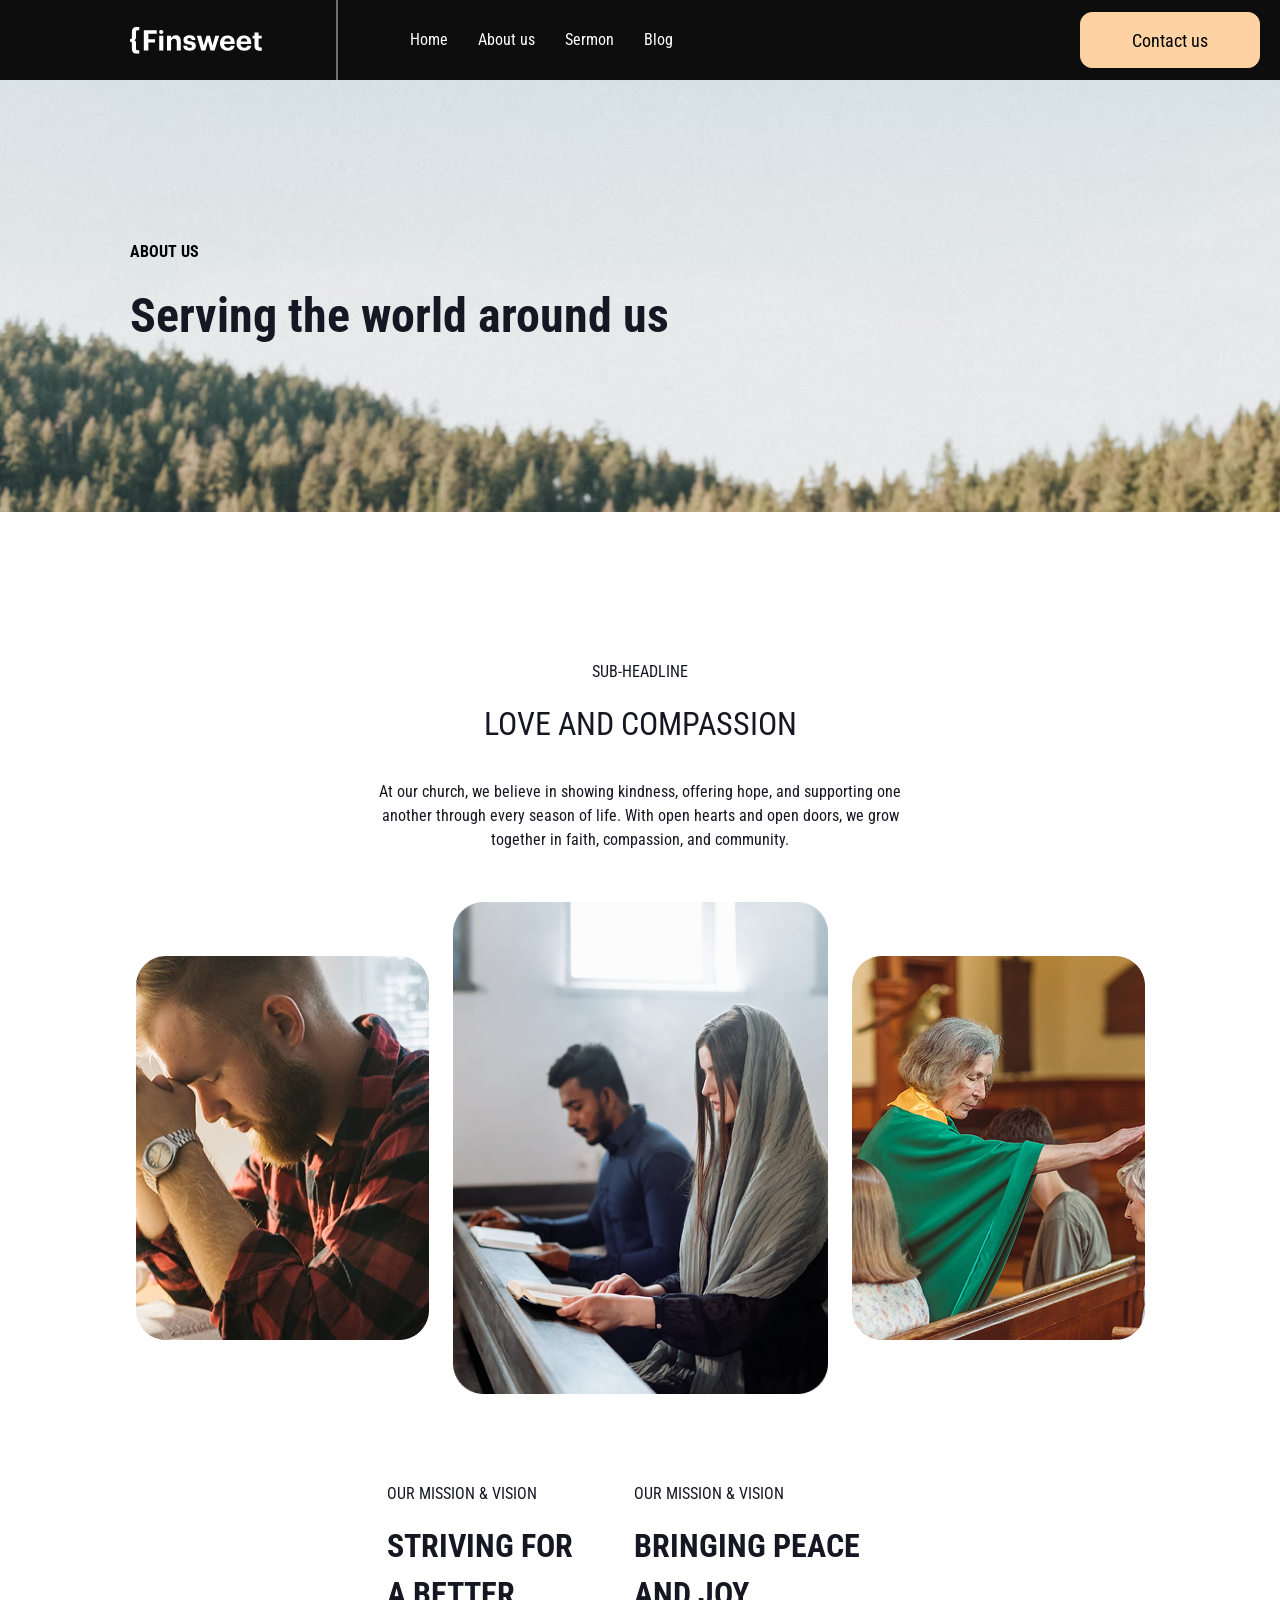
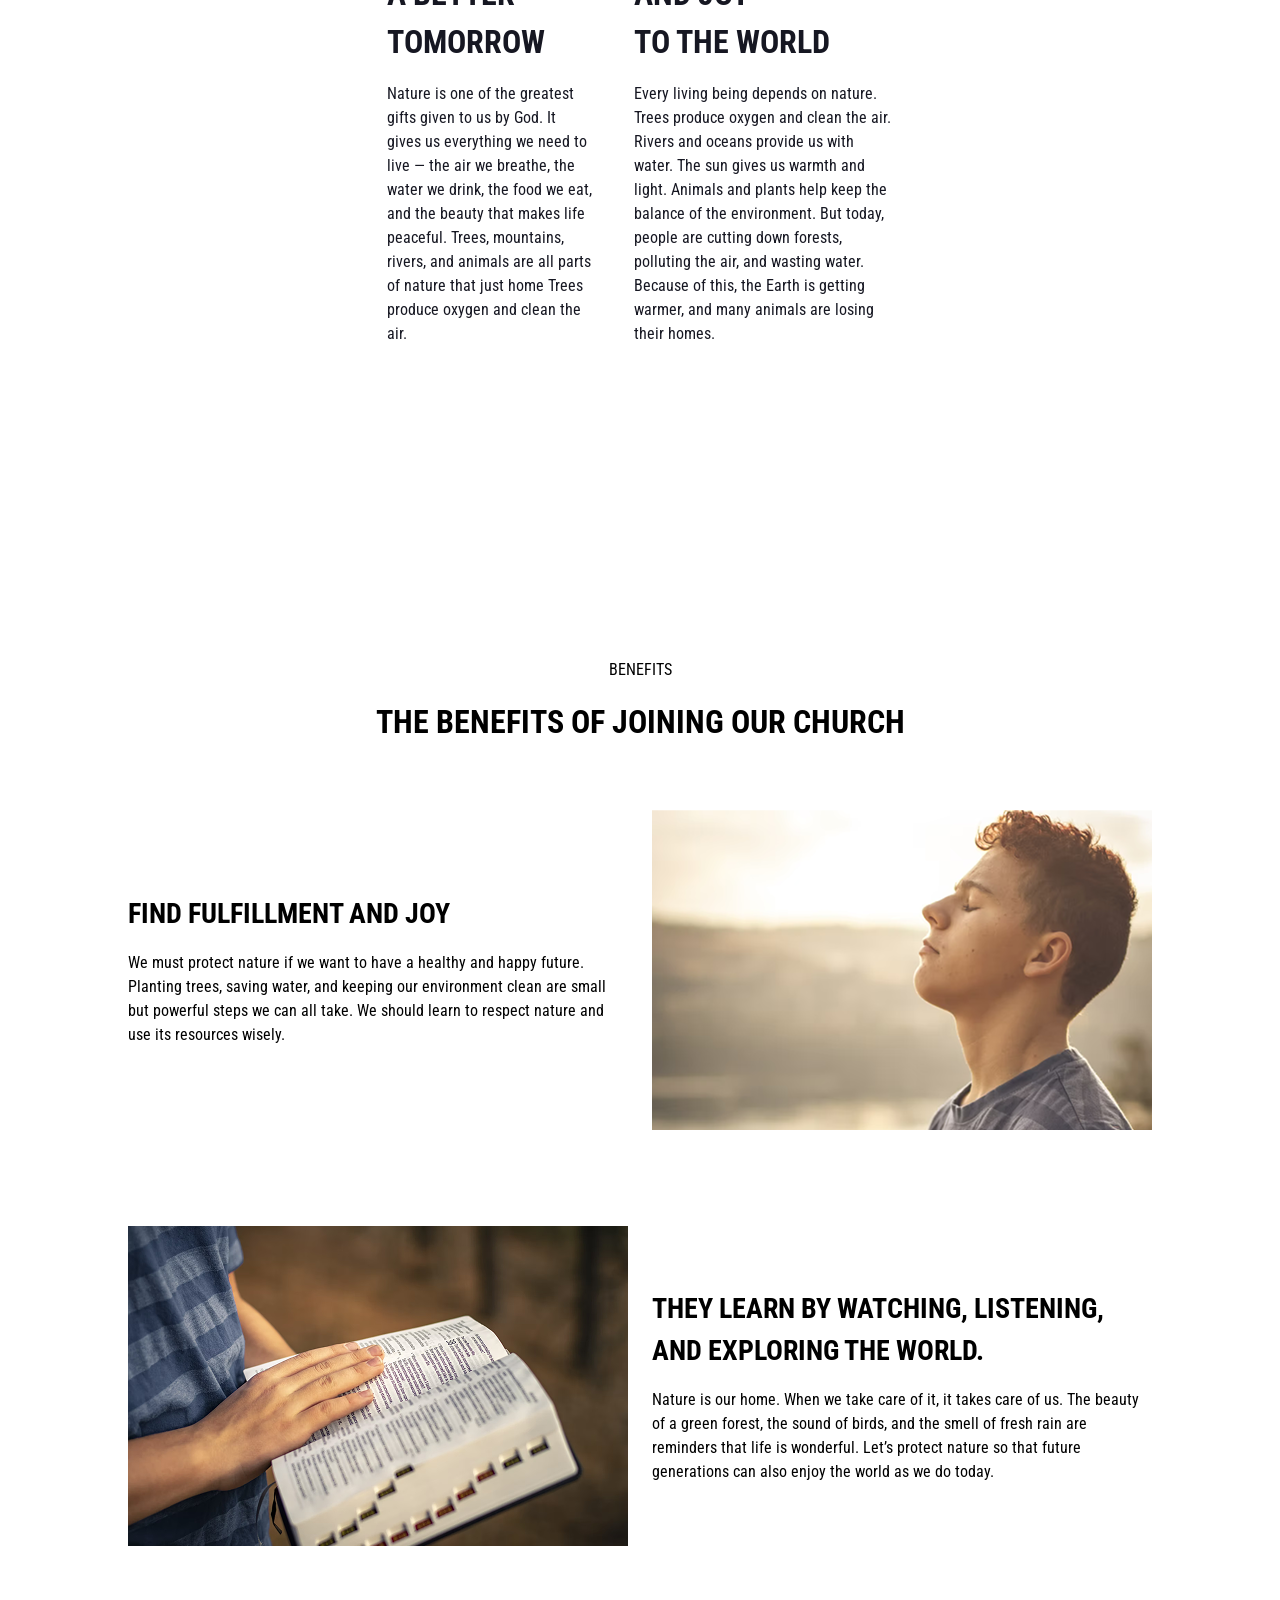
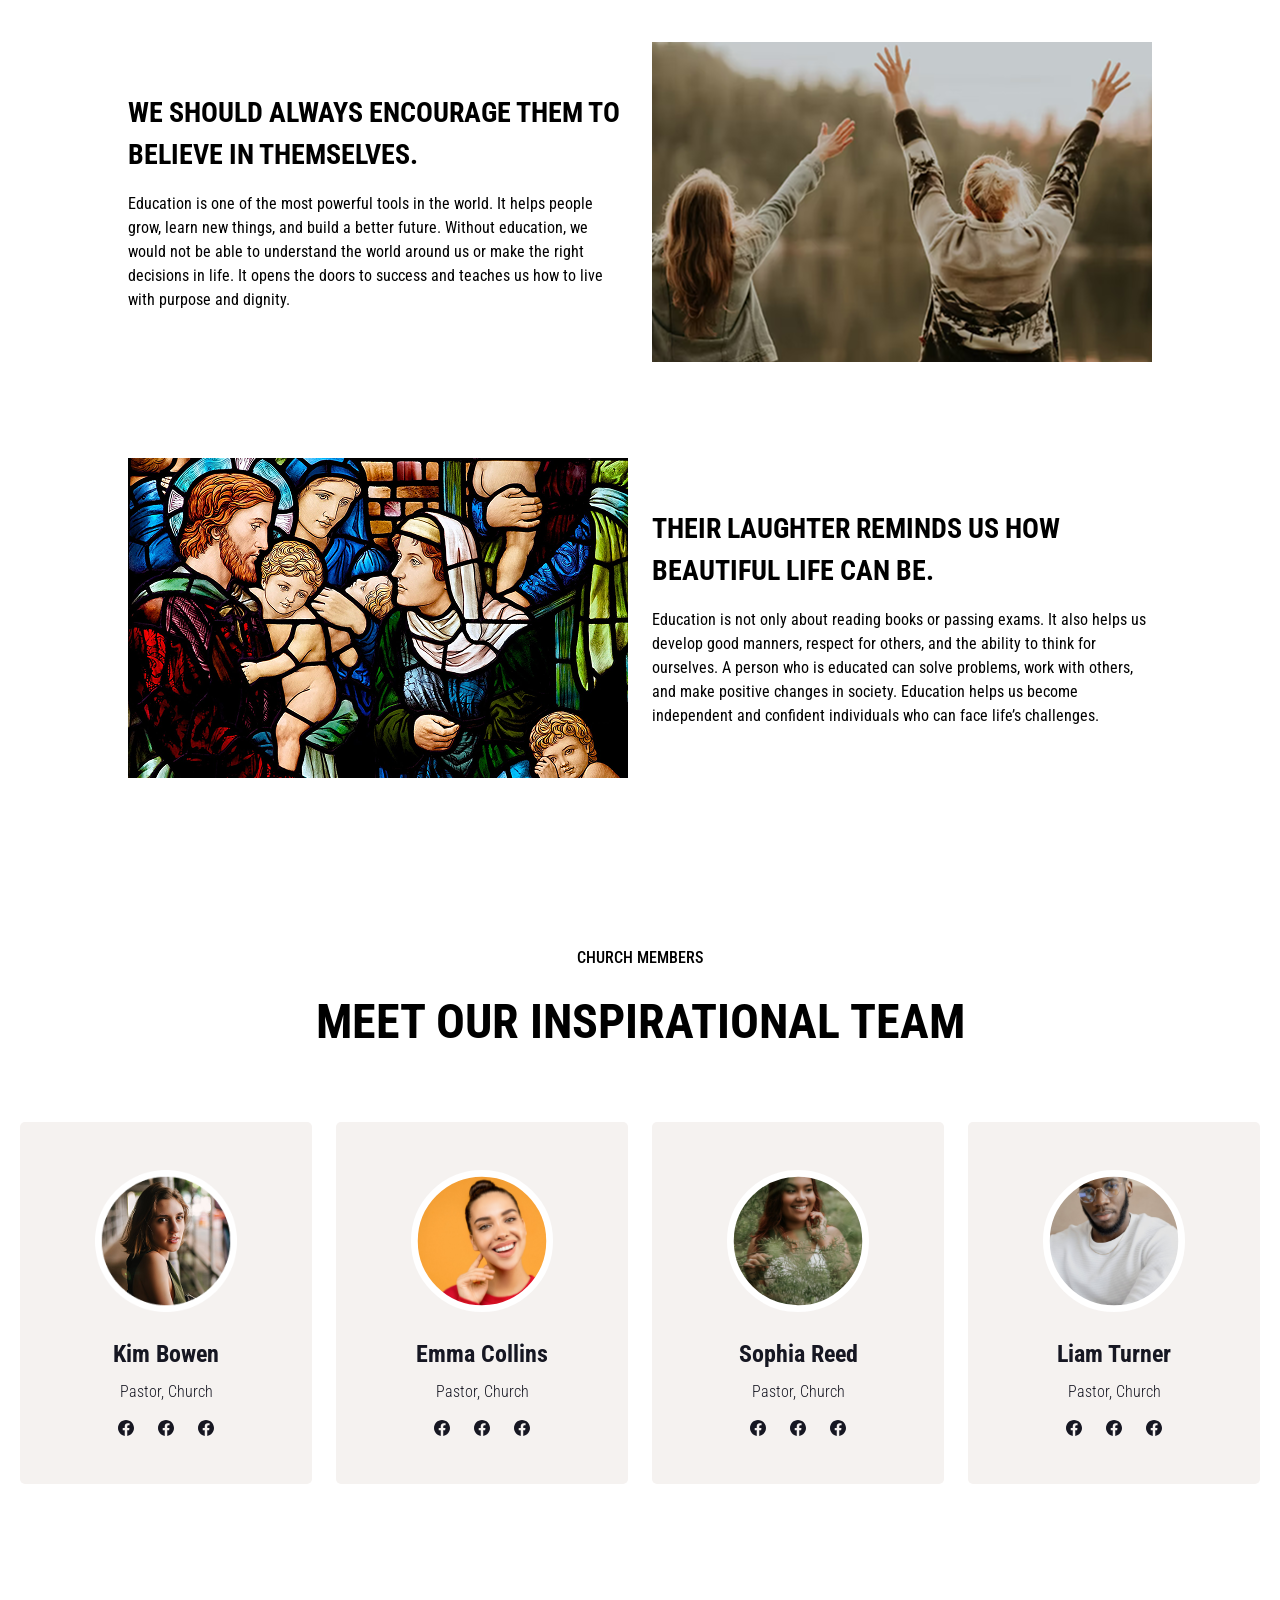
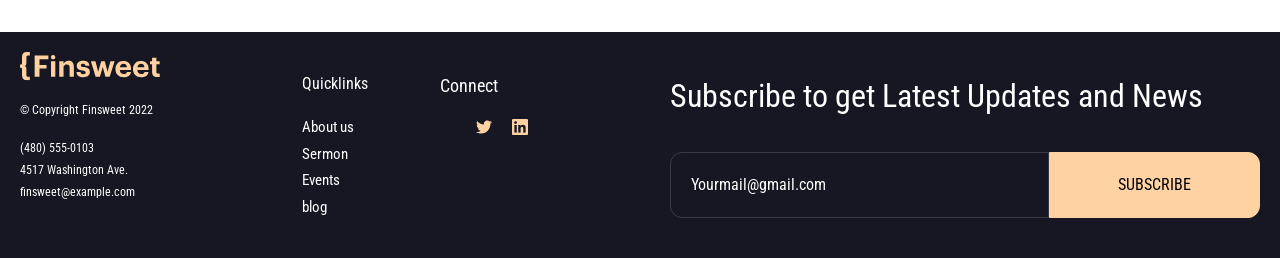
<file: pages/about-us.html>
<!DOCTYPE html>
<html lang="en" class="h-full">
  <head>
    <meta charset="UTF-8" />
    <meta name="viewport" content="width=device-width, initial-scale=1.0" />
    <title>About us</title>
    <link rel="icon" type="image/png" href="/favicon-96x96.png" sizes="96x96" />
    <link rel="icon" type="image/svg+xml" href="/favicon.svg" />
    <link rel="shortcut icon" href="/favicon.ico" />
    <link rel="apple-touch-icon" sizes="180x180" href="/apple-touch-icon.png" />
    <meta name="apple-mobile-web-app-title" content="finsweet" />
    <link rel="manifest" href="/site.webmanifest" />
    <link rel="stylesheet" href="../css/output.css" />
    <link
      href="https://fonts.googleapis.com/css2?family=Roboto+Condensed:wght@400;700&display=swap"
      rel="stylesheet"
    />
  </head>
  <body class="font-['Roboto_Condensed',sans-serif] h-full">
    <header class="bg-[#0D0D0D] pt-4 pb-4 sm:pt-3 sm:pb-3 pl-5 pr-5">
      <div
        class="flex items-center justify-between relative 2xl:max-w-[1320px] 2xl:ml-auto mr-auto"
      >
        <!-- Logo -->

        <a class="lg:ml-[110px]" href="../index.html">
          <img src="../images/logo.svg" alt="logo" />
        </a>

        <span class="lg:ml-30 hidden lg:block w-0.5 bg-white h-20 absolute left-[196px] opacity-40"></span>

        <nav
          class="text-white absolute left-[260px] justify-end text-[16px] hidden lg:flex gap-[30px]"
        >
          <a class="lg:ml-[130px]" href="../index.html">Home</a>
          <a href="../pages/about-us.html">About us</a>
          <a href="../pages/sermon.html">Sermon</a>
          <a href="../pages/blog.html">Blog</a>
        </nav>

        <a
          href="../pages/contact.html"
          class="hidden sm:flex items-center justify-center text-[18px] text-blck border-[#FFD2A4] w-[180px] h-14 bg-[#FFD2A4] border rounded-xl"
        >
          Contact us
        </a>

        <!-- burger-menu -->
        <label
          for="bars"
          class="absolute right-0 top-0 peer-checked:[&~.burger-menu]:translate-x-0 sm:relative lg:hidden"
        >
          <img src="../images/bars.png" alt="bars" />
        </label>
        <input class="peer" type="checkbox" id="bars" hidden />
        <label for="bars" class="peer-checked:block fixed inset-0 hidden"></label>
        <div
          class="burger-menu fixed top-0 left-0 w-[300px] peer-checked:shadow-2xl peer-checked:shadow-black peer-checked:translate-x-0 -translate-x-full h-screen bg-white flex flex-col gap-[30px] p-5 rounded-r-xl"
        >
          <nav class="flex flex-col gap-2.5">
            <a
              href="../pages/home.html"
              class="text-[20px] text-black font-bold active:border-b-red-500"
              >Home</a
            >
            <a
              href="../pages/about.html"
              class="text-[20px] text-black font-bold active:border-b-red-500"
              >About us</a
            >
            <a
              href="../pages/sermon.html"
              class="text-[20px] text-black font-bold active:border-b-red-500"
              >Sermon</a
            >
            <a
              href="../pages/blog.html"
              class="text-[20px] text-black font-bold active:border-b-red-500"
              >Blog</a
            >
          </nav>

          <a
            href="../pages/contact.html"
            class="text-[18px] text-black border-[#FFD2A4] pt-5 pb-5 pl-12 pr-12 bg-[#FFD2A4] border-2 rounded-xl"
          >
            Contact us
          </a>
        </div>
      </div>
    </header>

    <main class="grow">
      <!-- Hero -->

      <section class="bg-[url(../images/about-us_hero-bg.svg)] bg-cover bg-no-repeat" >
        <div class="p-5 pt-40 pb-40 2xl:max-w-[1320px] 2xl:ml-auto mr-auto lg:ml-[110px]">
          <h4 class="txet-[#161722] mb-4 text-[16px] uppercase font-bold">About us</h4>
          <h1 class="text-[38px] font-bold text-[#161722] xl:text-[48px]">
            Serving the world around us
          </h1>
        </div>
      </section>

      <!-- Compassion -->

      <section class="pb-32 pt-32" >
        <div
          class="p-5 flex flex-col items-center justify-center 2xl:max-w-[1320px] 2xl:ml-auto 2xl:mr-auto"
        >
          <div class="text-center relative">
            <p class="text-[16px] mb-4 text-[#161722]">SUB-HEADLINE</p>
            <h2 class="text-[#161722] text-[32px] uppercase mb-8">love and compassion</h2>
            <p class="text-[#161722] text-center text-[16px] mb-[50px]">
              At our church, we believe in showing kindness, offering hope, and supporting one
              <br class="hidden lg:block" />
              another through every season of life. With open hearts and open doors, we grow<br
                class="hidden lg:block"
              />
              together in faith, compassion, and community.
            </p>
          </div>

          <div
            class="flex flex-col gap-6 max-w-[375px] mb-6 justify-center items-center lg:flex-row lg:items-center relative 2xl:flex-nowrap"
          >
            <img src="../images/Compassion-img_1.png" alt="Compassion" class="lg:w-[300px]" />
            <img
              src="../images/Compassion-img_2.png"
              alt="Compassion"
              class="lg:w-[400px] lg:relative lg:top-0"
            />
            <img src="../images/Compassion-img_3.png" alt="Compassion" class="lg:w-[300px]" />
          </div>

          <div class="flex justify-center flex-col lg:flex-row lg:items-center gap-10 lg:ml-[367px] lg:mr-[367px] lg:mt-[64px]">
            <div class="text-start">
              <p class="text-[#161722] text-[16px] uppercase mb-4">OUR MISSIOn & Vision</p>
              <h2 class="text-[32px] mb-4 text-[#161722] uppercase font-bold">
                STRIVING FOR A BETTER
                TOMORROW
              </h2>
              <p class="text-[16px] text-[#161722] mb-4">
                Nature is one of the greatest gifts given to us by God. It gives us everything we need to live — the air we breathe,  the water we drink, the food we eat, and the beauty that makes life peaceful. Trees, mountains, rivers, and animals are all parts of nature that just home Trees produce oxygen and clean the air.
              </p>
            </div>
            <div class="text-start">
              <p class="text-[#161722] text-[16px] uppercase mb-4">OUR MISSIOn & Vision</p>
              <h2 class="text-[32px] mb-4 text-[#161722] uppercase font-bold">
                BRINgING PEACE AND JOY <br />
                TO THE WORLD
              </h2>
              <p class="text-[16px] text-[#161722] mb-4">
                Every living being depends on nature. Trees produce oxygen and clean the air. Rivers and oceans provide us with water. The sun gives us warmth and light. Animals and plants help keep the balance of the environment. But today, people are cutting down forests, polluting the air, and wasting water. Because of this, the Earth is getting warmer, and many animals
                 are losing their homes.
              </p>
            </div>
          </div>
        </div>
      </section>

      <!-- Information -->
      <section class="mt-32 mb-32" >
        <div class="p-5 2xl:max-w-[1320px] 2xl:ml-auto 2xl:mr-auto">
          <div class="text-center">
            <p class="text-[16px] text-black mb-4 uppercase">BENEFITS</p>
            <h2 class="text-[32px] text-black font-bold mb-16 uppercase">THE benefits of joining our church</h2>
          </div>
          <ul class="flex flex-col gap-24">
            <li class="flex flex-col gap-6  lg:flex-row lg:items-center lg:justify-center">
              <div  class="max-w-[500px]">
                <h3 class="text-[28px] uppercase mb-4 font-bold">find fulfillment and joy</h3>
                <p class="text-[16px] text-black ">
                 We must protect nature if we want to have a healthy and happy future. Planting trees, saving water, and keeping our environment clean are small but powerful steps we can all take. We should learn to respect nature and use its resources wisely.
                </p>
              </div>
              <img src="../images/information-img_1.png" class="max-w-[500px] " alt="information_1" />
            </li>
            <li class="flex flex-col gap-6  lg:flex-row-reverse lg:items-center lg:justify-center">
              <div  class="max-w-[500px]">
                <h3 class="text-[28px] uppercase mb-4 font-bold">They learn by watching, listening, and exploring the world.</h3>
                <p class="text-[16px] text-black ">
                  Nature is our home. When we take care of it, it takes care of us. The beauty of a green forest, the sound of birds, and the smell of fresh rain are reminders that life is wonderful. Let’s protect nature so that future generations can also enjoy the world as we do today.
                </p>
              </div>
              <img src="../images/information-img_2.png" class="max-w-[500px] " alt="information_1" />
            </li>
            <li class="flex flex-col gap-6 lg:flex-row lg:items-center lg:justify-center">
              <div class="max-w-[500px]">
                <h3 class="text-[28px] uppercase mb-4 font-bold">We should always encourage them to believe in themselves.</h3>
                <p class="text-[16px] text-black ">
                 Education is one of the most powerful tools in the world. It helps people grow, learn new things, and build a better future. Without education, we would not be able to understand the world around us or make the right decisions in life. It opens the doors to success and teaches us how to live with purpose and dignity.
                </p>
              </div>
              <img src="../images/information-img_3.png" class="max-w-[500px] " alt="information_1" />
            </li>
            <li class="flex flex-col gap-6  lg:flex-row-reverse lg:items-center lg:justify-center">
              <div class="max-w-[500px]">
                <h3 class="text-[28px] uppercase mb-4 font-bold">Their laughter reminds us how beautiful life can be.</h3>
                <p class="text-[16px] text-black ">
                  Education is not only about reading books or passing exams. It also helps us develop good manners, respect for others, and the ability to think for ourselves. A person who is educated can solve problems, work with others, and make positive changes in society. Education helps us become independent and confident individuals who can face life’s challenges.
                </p>
              </div class="max-w-[500px]">
              <img src="../images/information-img_4.png" class="max-w-[500px] " alt="information_1" />
            </li>
          </ul>
        </div>
      </section>

      <!-- Team  -->
       
      <section class="pb-32">
        <div class="p-5 2xl:max-w-[1320px] 2xl:ml-auto 2xl:mr-auto">
              <div class="text-center">
                <p class="mb-4 text-[16px] uppercase font-medium">church members</p>
                <h2 class="text-[32px] font-bold mb-16 uppercase lg:text-[48px]">meet our Inspirational team</h2>
              </div>
              <ul class="flex flex-col items-center gap-6 xl:flex-row xl:justify-center">
                <li class="flex flex-col max-w-[300px] items-center justify-center bg-[#F5F2F0] w-full p-[75px] pt-12 pb-12 rounded-[5px]">
                  <img src="../images/team-img_1.png" alt="team-img_1" class="w-[152px] mb-6" />
                  <h3 class="text-[#161722] text-[24px] font-bold mb-2">Kim Bowen</h3>
                  <p class="text-[16px] mb-4 text-[#161722] font-light">Pastor, Church</p>
                  <div class="flex gap-6">
                    <a href="" target="_blank">
                      <img src="../images/facebook.svg" alt="facebook" />
                    </a>
                    <a href="" target="_blank">
                      <img src="../images/facebook.svg" alt="facebook" />
                    </a>
                    <a href="" target="_blank">
                      <img src="../images/facebook.svg" alt="facebook" />
                    </a>
                  </div>
                </li>
                <li class="flex flex-col max-w-[300px] items-center justify-center bg-[#F5F2F0] w-full p-[75px] pt-12 pb-12 rounded-[5px]">
                  <img src="../images/daniele.svg" alt="daniele" class="w-[152px] mb-6" />
                  <h3 class="text-[#161722] text-[24px] font-bold mb-2">Emma Collins</h3>
                  <p class="text-[16px] mb-4 text-[#161722] font-light">Pastor, Church</p>
                  <div class="flex gap-6">
                    <a href="" target="_blank">
                      <img src="../images/facebook.svg" alt="facebook" />
                    </a>
                    <a href="" target="_blank">
                      <img src="../images/facebook.svg" alt="facebook" />
                    </a>
                    <a href="" target="_blank">
                      <img src="../images/facebook.svg" alt="facebook" />
                    </a>
                  </div>
                </li>
                <li class="flex flex-col max-w-[300px] items-center justify-center bg-[#F5F2F0] w-full p-[75px] pt-12 pb-12 rounded-[5px]">
                  <img src="../images/naomi.svg" alt="naomi" class="w-[152px] mb-6" />
                  <h3 class="text-[#161722] text-[24px] font-bold mb-2">Sophia Reed</h3>
                  <p class="text-[16px] mb-4 text-[#161722] font-light">Pastor, Church</p>
                  <div class="flex gap-6">
                    <a href="" target="_blank">
                      <img src="../images/facebook.svg" alt="facebook" />
                    </a>
                    <a href="" target="_blank">
                      <img src="../images/facebook.svg" alt="facebook" />
                    </a>
                    <a href="" target="_blank">
                      <img src="../images/facebook.svg" alt="facebook" />
                    </a>
                  </div>
                </li>
                <li class="flex flex-col max-w-[300px] items-center justify-center bg-[#F5F2F0] w-full p-[75px] pt-12 pb-12 rounded-[5px]">
                  <img src="../images/santos.svg" alt="santos" class="w-[152px] mb-6" />
                  <h3 class="text-[#161722] text-[24px] font-bold mb-2">Liam Turner</h3>
                  <p class="text-[16px] mb-4 text-[#161722] font-light">Pastor, Church</p>
                  <div class="flex gap-6">
                    <a href="" target="_blank">
                      <img src="../images/facebook.svg" alt="facebook" />
                    </a>
                    <a href="" target="_blank">
                      <img src="../images/facebook.svg" alt="facebook" />
                    </a>
                    <a href="" target="_blank">
                      <img src="../images/facebook.svg" alt="facebook" />
                    </a>
                  </div>
                </li>
              </ul>
          </div>
        </section>
    </main>

    <footer class="bg-[#161722] w-full p-5" >
      <div
        class="flex flex-col items-start lg:flex-row lg:justify-between 2xl:max-w-7xl 2xl:ml-auto 2xl:mr-auto"
      >
        <div class="mb-5">
          <a href="../index.html">
            <img src="../images/footer-logo.svg" alt="footer-logo" />
          </a>
          <p class="text-[12px] text-white mt-5 mb-5">© Copyright Finsweet 2022</p>
          <p class="text-[12px] text-white mb-1">(480) 555-0103</p>
          <p class="text-[12px] text-white mb-1">4517 Washington Ave.</p>
          <p class="text-[12px] text-white">finsweet@example.com</p>
        </div>

        <span class="w-full h-px bg-white lg:hidden"></span>

        <nav class="flex flex-col mt-5 lg:flex-row lg:gap-[72px]">
          <li class="list-none flex flex-col">
            <p class="text-[16px] text-white mb-5">Quicklinks</p>
            <a class="text-[15px] text-white mb-1" href="../pages/about-us.html">About us</a>
            <a class="text-[15px] text-white mb-1" href="../pages/sermon.html">Sermon</a>
            <a class="text-[15px] text-white mb-1" href="../pages/sermon-event.html">Events</a>
            <a class="text-[15px] text-white mb-1 lg:mb-0" href="../pages/blog.html">blog</a>
          </li>
          <li class="list-none flex flex-col lg:items-start lg:justify-start">
            <p class="text-[18px] text-white mt-5 lg:mt-0 mb-5">Connect</p>
            <div class="flex gap-5 mb-5">
              <a href="#" target="_blank">
                <img src="../images/facebook.svg" alt="facebook" />
              </a>
              <a href="#" target="_blank">
                <img src="../images/twitter.svg" alt="twitter" />
              </a>
              <a href="#" target="_blank">
                <img src="../images/interin.png" alt="interin" />
              </a>
            </div>
          </li>
        </nav>

        <span class="w-full h-px bg-white lg:hidden"></span>

        <div>
          <h2 class="text-[32px] text-white mb-8 mt-5">Subscribe to get Latest Updates and News</h2>
          <form
            action="https://formspree.io/f/mjkajvvy"
            method="POST"
            class="flex flex-col md:flex-row"
          >
            <input
              type="email"
              class="pt-5 md:rounded-tr-none md:rounded-br-none pb-5 text-[16px] text-white pl-5 pr-[156px] rounded-xl border border-white/15 mb-5"
              name="email"
              id="email"
              required
              placeholder="Yourmail@gmail.com"
            />
            <button
              type="submit"
              class="flex md:rounded-tl-none md:rounded-bl-none self-star pt-5 pb-5 h-fit pr-[68px] w-fit text-black uppercase border border-[#FFD2A4] bg-[#FFD2A4] text-[16px] rounded-xl pl-[68px]"
            >
              Subscribe
            </button>
          </form>
        </div>
      </div>
    </footer>
  </body>
</html>
</file>
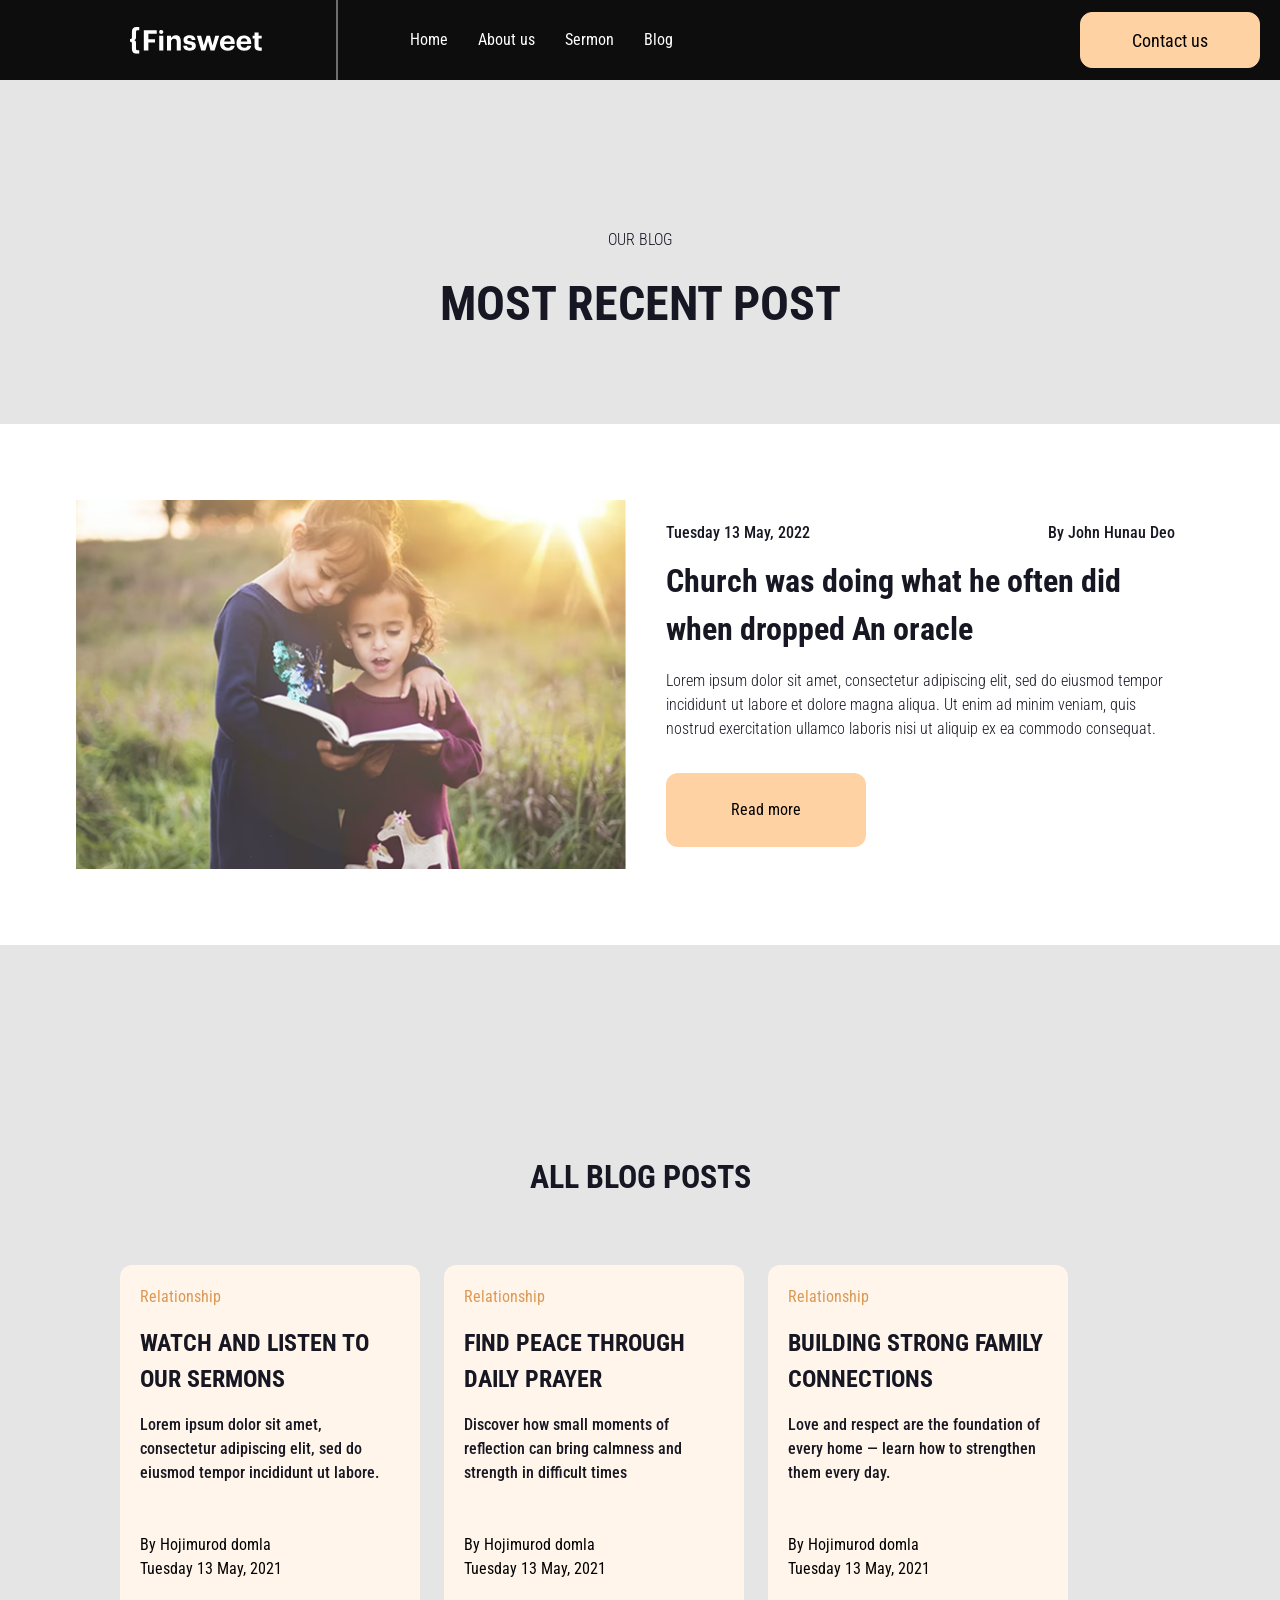
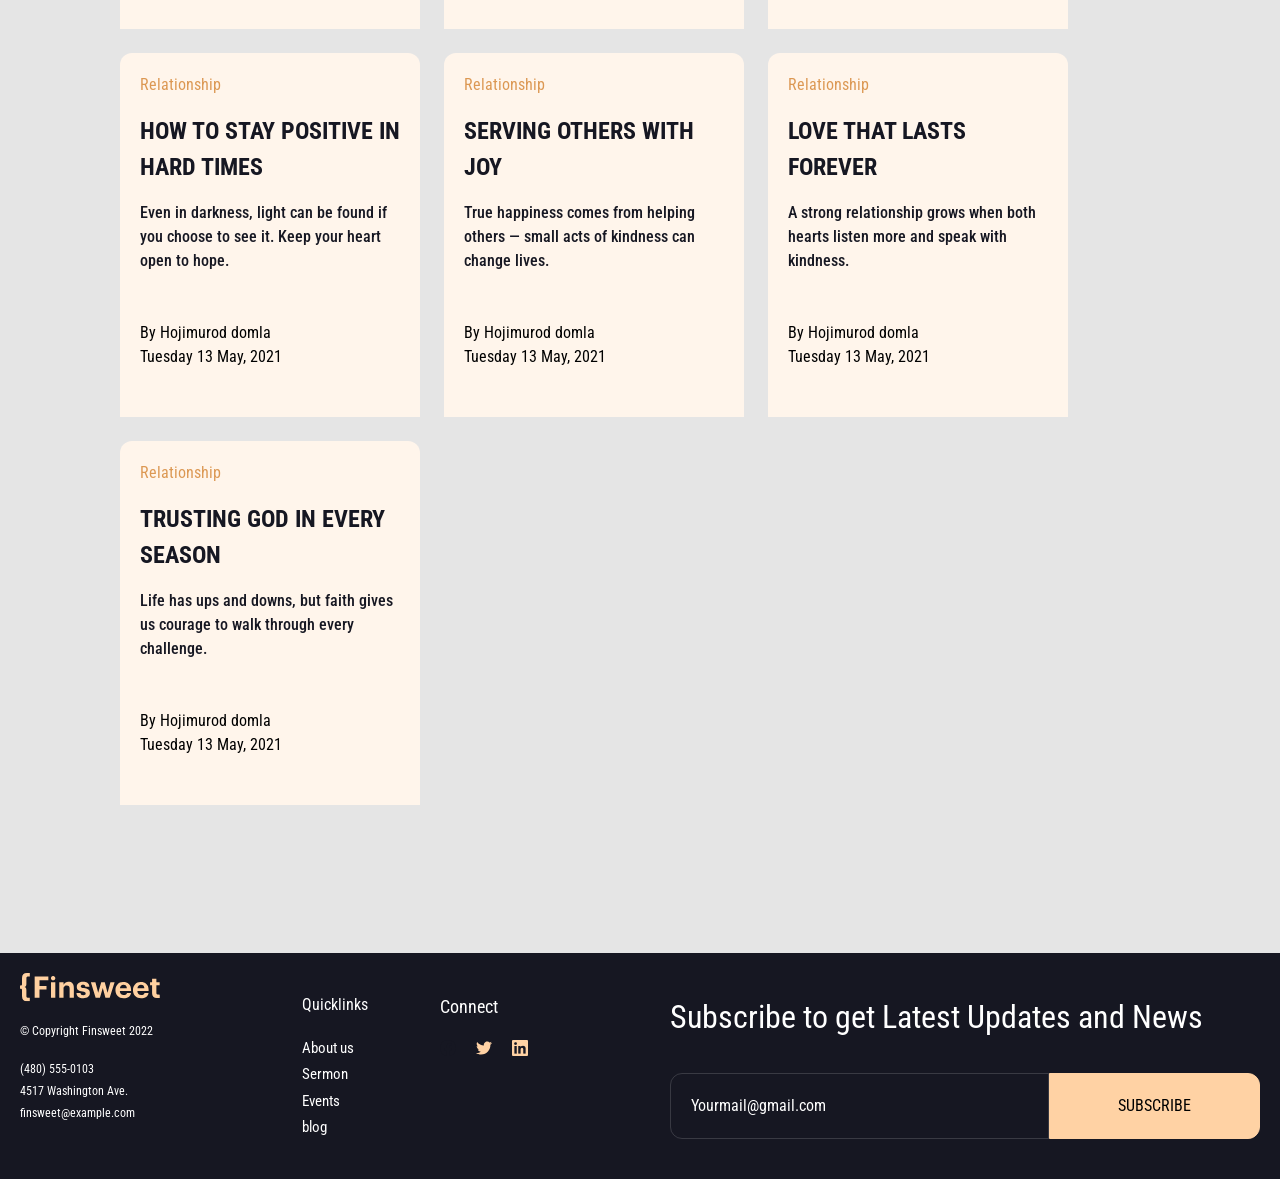
<file: pages/blog.html>
<!DOCTYPE html>
<html lang="en" class="h-full">
  <head>
    <meta charset="UTF-8" />
    <meta name="viewport" content="width=device-width, initial-scale=1.0" />
    <title>Blog</title>
    <link rel="icon" type="image/png" href="/favicon-96x96.png" sizes="96x96" />
    <link rel="icon" type="image/svg+xml" href="/favicon.svg" />
    <link rel="shortcut icon" href="/favicon.ico" />
    <link rel="apple-touch-icon" sizes="180x180" href="/apple-touch-icon.png" />
    <meta name="apple-mobile-web-app-title" content="finsweet" />
    <link rel="manifest" href="/site.webmanifest" />
    <link rel="stylesheet" href="../css/output.css" />
    <link
      href="https://fonts.googleapis.com/css2?family=Roboto+Condensed:wght@400;700&display=swap"
      rel="stylesheet"
    />
  </head>
  <body class="font-['Roboto_Condensed',sans-serif] h-full">
    <header class="bg-[#0D0D0D] pt-4 pb-4 sm:pt-3 sm:pb-3 pl-5 pr-5" >
      <div
        class="flex items-center justify-between relative 2xl:max-w-[1320px] 2xl:ml-auto 2xl:mr-auto"
      >
        <!-- Logo -->

        <a class="lg:ml-[110px]" href="../index.html">
          <img src="../images/logo.svg" alt="logo" />
        </a>

        <span class="lg:ml-30 hidden lg:block w-0.5 bg-white h-20 absolute left-[196px] opacity-40"></span>

        <nav
          class="text-white absolute left-[260px] justify-end text-[16px] hidden lg:flex gap-[30px]"
        >
          <a class="lg:ml-[130px]" href="../index.html">Home</a>
          <a href="../pages/about-us.html">About us</a>
          <a href="../pages/sermon.html">Sermon</a>
          <a href="../pages/blog.html">Blog</a>
        </nav>

        <a
          href="../pages/contact.html"
          class="hidden sm:flex items-center justify-center text-[18px] text-blck border-[#FFD2A4] w-[180px] h-14 bg-[#FFD2A4] border rounded-xl"
        >
          Contact us
        </a>

        <!-- burger-menu -->
        <label
          for="bars"
          class="absolute right-0 top-0 peer-checked:[&~.burger-menu]:translate-x-0 sm:relative lg:hidden"
        >
          <img src="../images/bars.png" alt="bars" />
        </label>
        <input class="peer" type="checkbox" id="bars" hidden />
        <label for="bars" class="peer-checked:block fixed inset-0 hidden"></label>
        <div
          class="burger-menu fixed top-0 left-0 w-[300px] peer-checked:shadow-2xl peer-checked:shadow-black peer-checked:translate-x-0 -translate-x-full h-screen bg-white flex flex-col gap-[30px] p-5 rounded-r-xl"
        >
          <nav class="flex flex-col gap-2.5">
            <a
              href="../pages/home.html"
              class="text-[20px] text-black font-bold active:border-b-red-500"
              >Home</a
            >
            <a
              href="../pages/about-us.html"
              class="text-[20px] text-black font-bold active:border-b-red-500"
              >About us</a
            >
            <a
              href="../pages/sermon.html"
              class="text-[20px] text-black font-bold active:border-b-red-500"
              >Sermon</a
            >
            <a
              href="../pages/blog.html"
              class="text-[20px] text-black font-bold active:border-b-red-500"
              >Blog</a
            >
          </nav>

          <a
            href="../pages/contact.html"
            class="text-[18px] text-black border-[#FFD2A4] pt-5 pb-5 pl-12 pr-12 bg-[#FFD2A4] border-2 rounded-xl"
          >
            Contact us
          </a>
        </div>
      </div>
    </header>

    <main class="grow bg-[#E5E5E5]">
      <!-- Blog  -->

        <section class="pt-[128px] flex justify-center items-center">
            <div class="text-center p-5 max-w-[1300px] 2xl:max-w-[1320px] 2xl:mr-auto">
            <p class="text-[16px] mb-4 text-[#161722] font-light">OUR BLOG</p>
            <h2
              class="text-[#161722] font-bold text-[32px] mb-16 uppercase md:text-[38px] lg:text-[48px]"
            >
              MOST RECENT POST
            </h2>
          </div>
        </section>

      <section class="flex justify-center items-center" >
        <div class="p-5 bg-white max-w-[1300px]  2xl:max-w-[1320px] 2xl:ml-auto 2xl:mr-auto">

          <div class="flex flex-col lg:flex-row lg:items-center gap-10 lg:mt-[56px] lg:mb-[56px] lg:ml-[56px] lg:mr-[85px]">
            <!-- Image -->
            <img src="../images/blog-img.png" alt="blog-img" class="w-full lg:w-1/2 object-cover" />

            <!-- Text content -->
            <div class="w-full lg:w-1/2">
              <div class="flex justify-between mb-3">
                <span class="text-[16px] font-medium text-[#161722]">Tuesday 13 May, 2022</span>
                <span class="text-[16px] font-medium text-[#161722]">By John Hunau Deo</span>
              </div>

              <h3 class="text-[#161722] lg:text-[32px] text-[28px] mb-4 font-bold">
                Church was doing what he often did when dropped An oracle
              </h3>

              <p class="text-[#161722] mb-8 text-[16px] font-light">
                Lorem ipsum dolor sit amet, consectetur adipiscing elit, sed do eiusmod tempor
                incididunt ut labore et dolore magna aliqua. Ut enim ad minim veniam, quis nostrud
                exercitation ullamco laboris nisi ut aliquip ex ea commodo consequat.
              </p>

              <a
                href="../pages/blog-post.html"
                class="pt-6 pb-6 pl-16 pr-16 bg-[#FFD2A4] text-[16px] rounded-xl border border-transparent hover:border-[#FFD2A4] hover:bg-transparent inline-block"
              >
                Read more
              </a>
            </div>
          </div>
        </div>
      </section>

      <!-- Blog post -->

      <section class="pb-32">
        <div class="p-5 2xl:max-w-[1320px] 2xl:ml-auto 2xl:mr-auto">
          <div class="text-center flex flex-col items-center">
            <h2 class="text-[#161722] text-[32px] mb-16 font-bold lg:pt-[188px]">ALL BLOG POSTS</h2>
          </div>
          <ul
            class="lg:ml-[100px] flex flex-col gap-6 p-5 justify-center items-center lg:flex-row lg:items-start md:flex-row xl:p-0 md:justify-start md:flex-wrap"
          >
            <li
              class="max-w-[300px] min-h-[364px] border-b-16 border-transparent cursor-pointer rounded-t-xl hover:border-[#FFD0A0] flex flex-col justify-start p-5 w-full bg-[#FFF5EB]"
            >
              <p class="text-[16px] text-[#DC9853] mb-4">Relationship</p>
              <h3 class="text-[24px] mb-4 text-[#161722] font-bold">
                WATCH AND LISTEN TO OUR SERMONS
              </h3>
              <p class="text-[#161722] text-[16px] font-medium mb-12">
                Lorem ipsum dolor sit amet, consectetur adipiscing elit, sed do eiusmod tempor incididunt ut labore.
              </p>
              <span class="text-[16px]">
                By Hojimurod domla <br />
                Tuesday 13 May, 2021
              </span>
            </li>
            <li
              class="max-w-[300px] min-h-[364px] border-b-16 border-transparent cursor-pointer rounded-t-xl hover:border-[#FFD0A0] flex flex-col justify-start p-5 w-full bg-[#FFF5EB]"
            >
              <p class="text-[16px] text-[#DC9853] mb-4">Relationship</p>
              <h3 class="text-[24px] mb-4 text-[#161722] font-bold">
                FIND PEACE THROUGH DAILY PRAYER
              </h3>
              <p class="text-[#161722] text-[16px] font-medium mb-12">
                Discover how small moments of reflection can bring calmness and strength in difficult times
              </p>
              <span class="text-[16px]">
                By Hojimurod domla <br />
                Tuesday 13 May, 2021
              </span>
            </li>
            <li
              class="max-w-[300px] min-h-[364px] border-b-16 border-transparent cursor-pointer rounded-t-xl hover:border-[#FFD0A0] flex flex-col justify-start p-5 w-full bg-[#FFF5EB]"
            >
              <p class="text-[16px] text-[#DC9853] mb-4">Relationship</p>
              <h3 class="text-[24px] mb-4 text-[#161722] font-bold">
                BUILDING STRONG FAMILY CONNECTIONS
              </h3>
              <p class="text-[#161722] text-[16px] font-medium mb-12">
                Love and respect are the foundation of every home — learn how to strengthen them every day.
              </p>
              <span class="text-[16px]">
                By Hojimurod domla <br />
                Tuesday 13 May, 2021
              </span>
            </li>
            <li
              class="max-w-[300px] min-h-[364px] border-b-16 border-transparent cursor-pointer rounded-t-xl hover:border-[#FFD0A0] flex flex-col justify-start p-5 w-full bg-[#FFF5EB]"
            >
              <p class="text-[16px] text-[#DC9853] mb-4">Relationship</p>
              <h3 class="text-[24px] mb-4 text-[#161722] font-bold">
                HOW TO STAY POSITIVE IN HARD TIMES
              </h3>
              <p class="text-[#161722] text-[16px] font-medium mb-12">
                Even in darkness, light can be found if you choose to see it. Keep your heart open to hope.
              </p>
              <span class="text-[16px]">
                By Hojimurod domla <br />
                Tuesday 13 May, 2021
              </span>
            </li>
            <li
              class="max-w-[300px] min-h-[364px] border-b-16 border-transparent cursor-pointer rounded-t-xl hover:border-[#FFD0A0] flex flex-col justify-start p-5 w-full bg-[#FFF5EB]"
            >
              <p class="text-[16px] text-[#DC9853] mb-4">Relationship</p>
              <h3 class="text-[24px] mb-4 text-[#161722] font-bold">
                SERVING OTHERS WITH JOY
              </h3>
              <p class="text-[#161722] text-[16px] font-medium mb-12">
                True happiness comes from helping others — small acts of kindness can change lives.
              </p>
              <span class="text-[16px]">
                By Hojimurod domla <br />
                Tuesday 13 May, 2021
              </span>
            </li>
            <li
              class="max-w-[300px] min-h-[364px] border-b-16 border-transparent cursor-pointer rounded-t-xl hover:border-[#FFD0A0] flex flex-col justify-start p-5 w-full bg-[#FFF5EB]"
            >
              <p class="text-[16px] text-[#DC9853] mb-4">Relationship</p>
              <h3 class="text-[24px] mb-4 text-[#161722] font-bold">
                LOVE THAT LASTS FOREVER
              </h3>
              <p class="text-[#161722] text-[16px] font-medium mb-12">
                A strong relationship grows when both hearts listen more and speak with kindness.
              </p>
              <span class="text-[16px]">
                By Hojimurod domla <br />
                Tuesday 13 May, 2021
              </span>
            </li>
            <li
              class="max-w-[300px] min-h-[364px] border-b-16 border-transparent cursor-pointer rounded-t-xl hover:border-[#FFD0A0] flex flex-col justify-start p-5 w-full bg-[#FFF5EB]"
            >
              <p class="text-[16px] text-[#DC9853] mb-4">Relationship</p>
              <h3 class="text-[24px] mb-4 text-[#161722] font-bold">
                TRUSTING GOD IN EVERY SEASON
              </h3>
              <p class="text-[#161722] text-[16px] font-medium mb-12">
                Life has ups and downs, but faith gives us courage to walk through every challenge.
              </p>
              <span class="text-[16px]">
                By Hojimurod domla <br />
                Tuesday 13 May, 2021
              </span>
            </li>
          </ul>
        </div>
      </section>
    </main>

    <footer class="bg-[#161722] w-full p-5" >
      <div
        class="flex flex-col items-start lg:flex-row lg:justify-between 2xl:max-w-7xl 2xl:ml-auto 2xl:mr-auto"
      >
        <div class="mb-5">
          <a href="../index.html">
            <img src="../images/footer-logo.svg" alt="footer-logo" />
          </a>
          <p class="text-[12px] text-white mt-5 mb-5">© Copyright Finsweet 2022</p>
          <p class="text-[12px] text-white mb-1">(480) 555-0103</p>
          <p class="text-[12px] text-white mb-1">4517 Washington Ave.</p>
          <p class="text-[12px] text-white">finsweet@example.com</p>
        </div>

        <span class="w-full h-px bg-white lg:hidden"></span>

        <nav class="flex flex-col mt-5 lg:flex-row lg:gap-[72px]">
          <li class="list-none flex flex-col">
            <p class="text-[16px] text-white mb-5">Quicklinks</p>
            <a class="text-[15px] text-white mb-1" href="../pages/about-us.html">About us</a>
            <a class="text-[15px] text-white mb-1" href="../pages/sermon.html">Sermon</a>
            <a class="text-[15px] text-white mb-1" href="../pages/sermon-event.html">Events</a>
            <a class="text-[15px] text-white mb-1 lg:mb-0" href="../pages/blog.html">blog</a>
          </li>
          <li class="list-none flex flex-col lg:items-start lg:justify-start">
            <p class="text-[18px] text-white mt-5 lg:mt-0 mb-5">Connect</p>
            <div class="flex gap-5 mb-5">
              <a href="#" target="_blank">
                <img src="../images/facebook.svg" alt="facebook" />
              </a>
              <a href="#" target="_blank">
                <img src="../images/twitter.svg" alt="twitter" />
              </a>
              <a href="#" target="_blank">
                <img src="../images/interin.png" alt="interin" />
              </a>
            </div>
          </li>
        </nav>

        <span class="w-full h-px bg-white lg:hidden"></span>

        <div>
          <h2 class="text-[32px] text-white mb-8 mt-5">Subscribe to get Latest Updates and News</h2>
          <form
            action="https://formspree.io/f/mjkajvvy"
            method="POST"
            class="flex flex-col md:flex-row"
          >
            <input
              type="email"
              class="pt-5 md:rounded-tr-none md:rounded-br-none pb-5 text-[16px] text-white pl-5 pr-[156px] rounded-xl border border-white/15 mb-5"
              name="email"
              id="email"
              required
              placeholder="Yourmail@gmail.com"
            />
            <button
              type="submit"
              class="flex md:rounded-tl-none md:rounded-bl-none self-star pt-5 pb-5 h-fit pr-[68px] w-fit text-black uppercase border border-[#FFD2A4] bg-[#FFD2A4] text-[16px] rounded-xl pl-[68px]"
            >
              Subscribe
            </button>
          </form>
        </div>
      </div>
    </footer>
  </body>
</html>
</file>
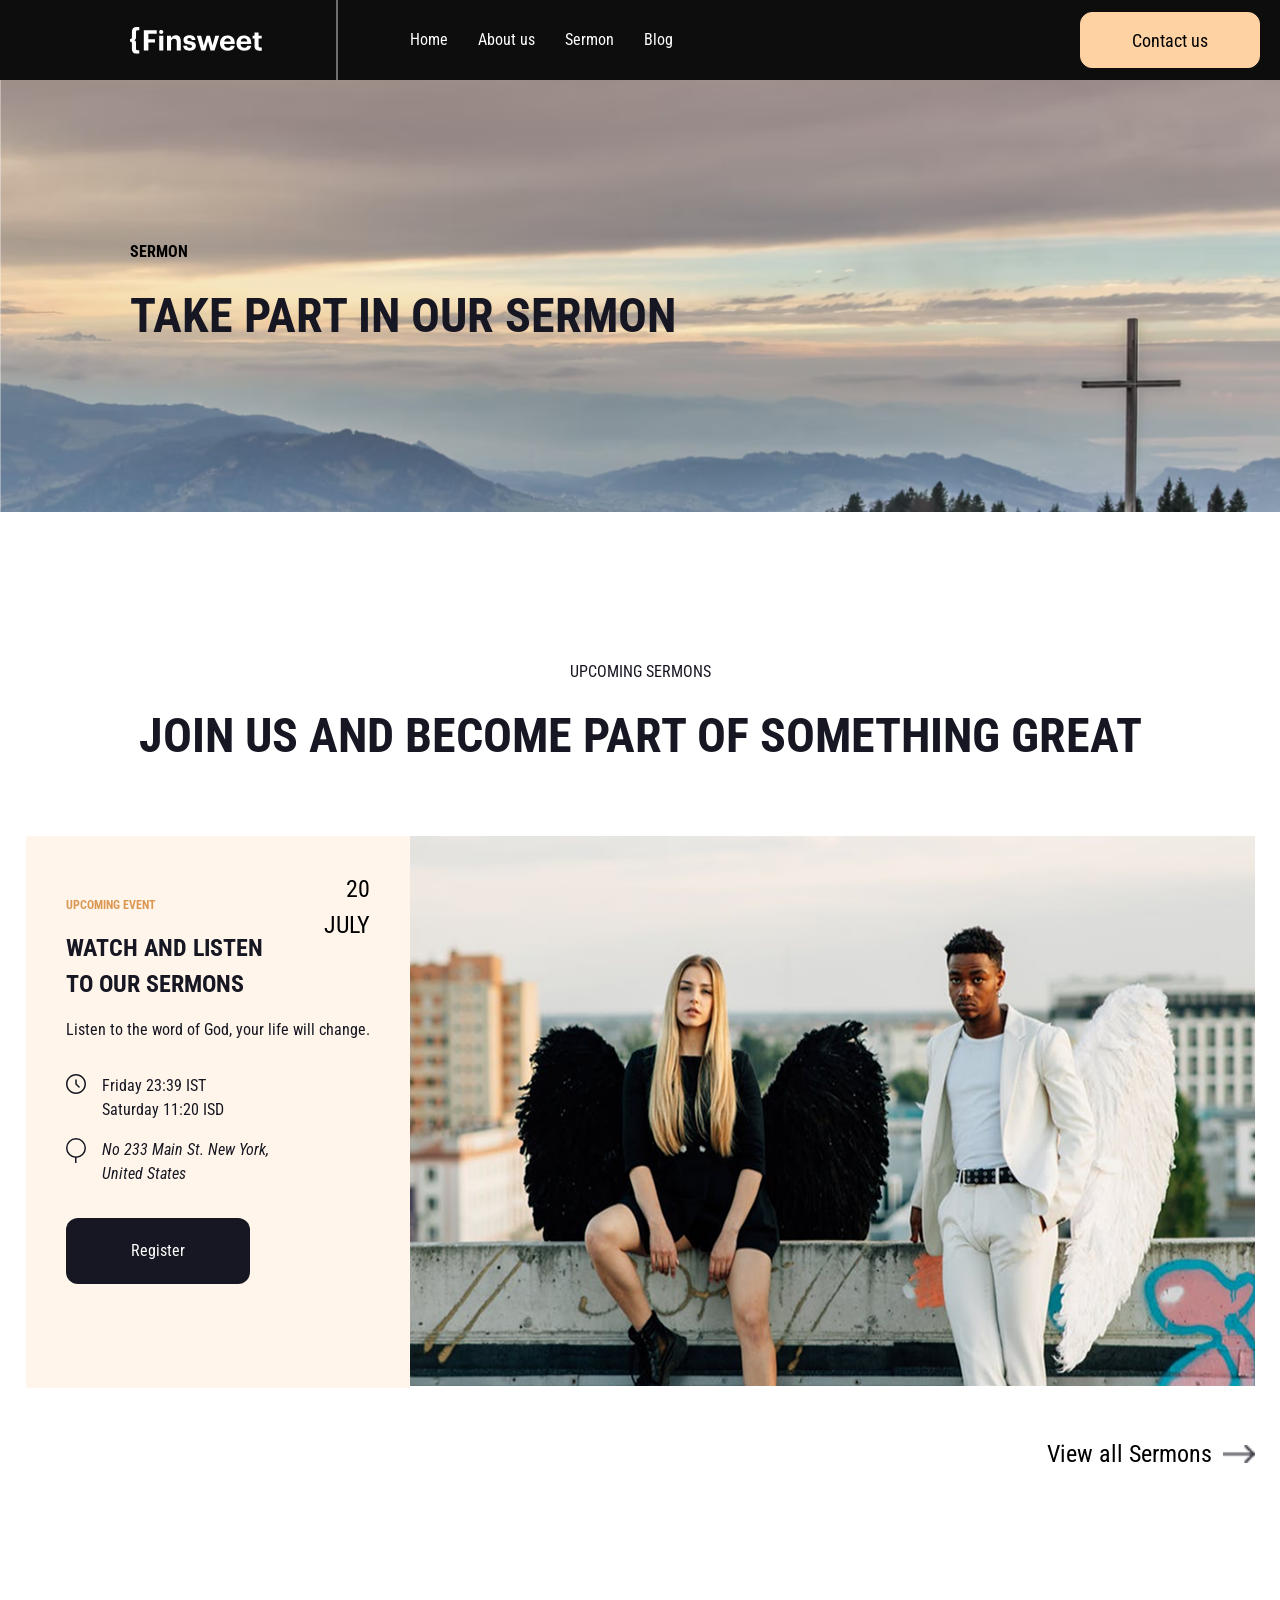
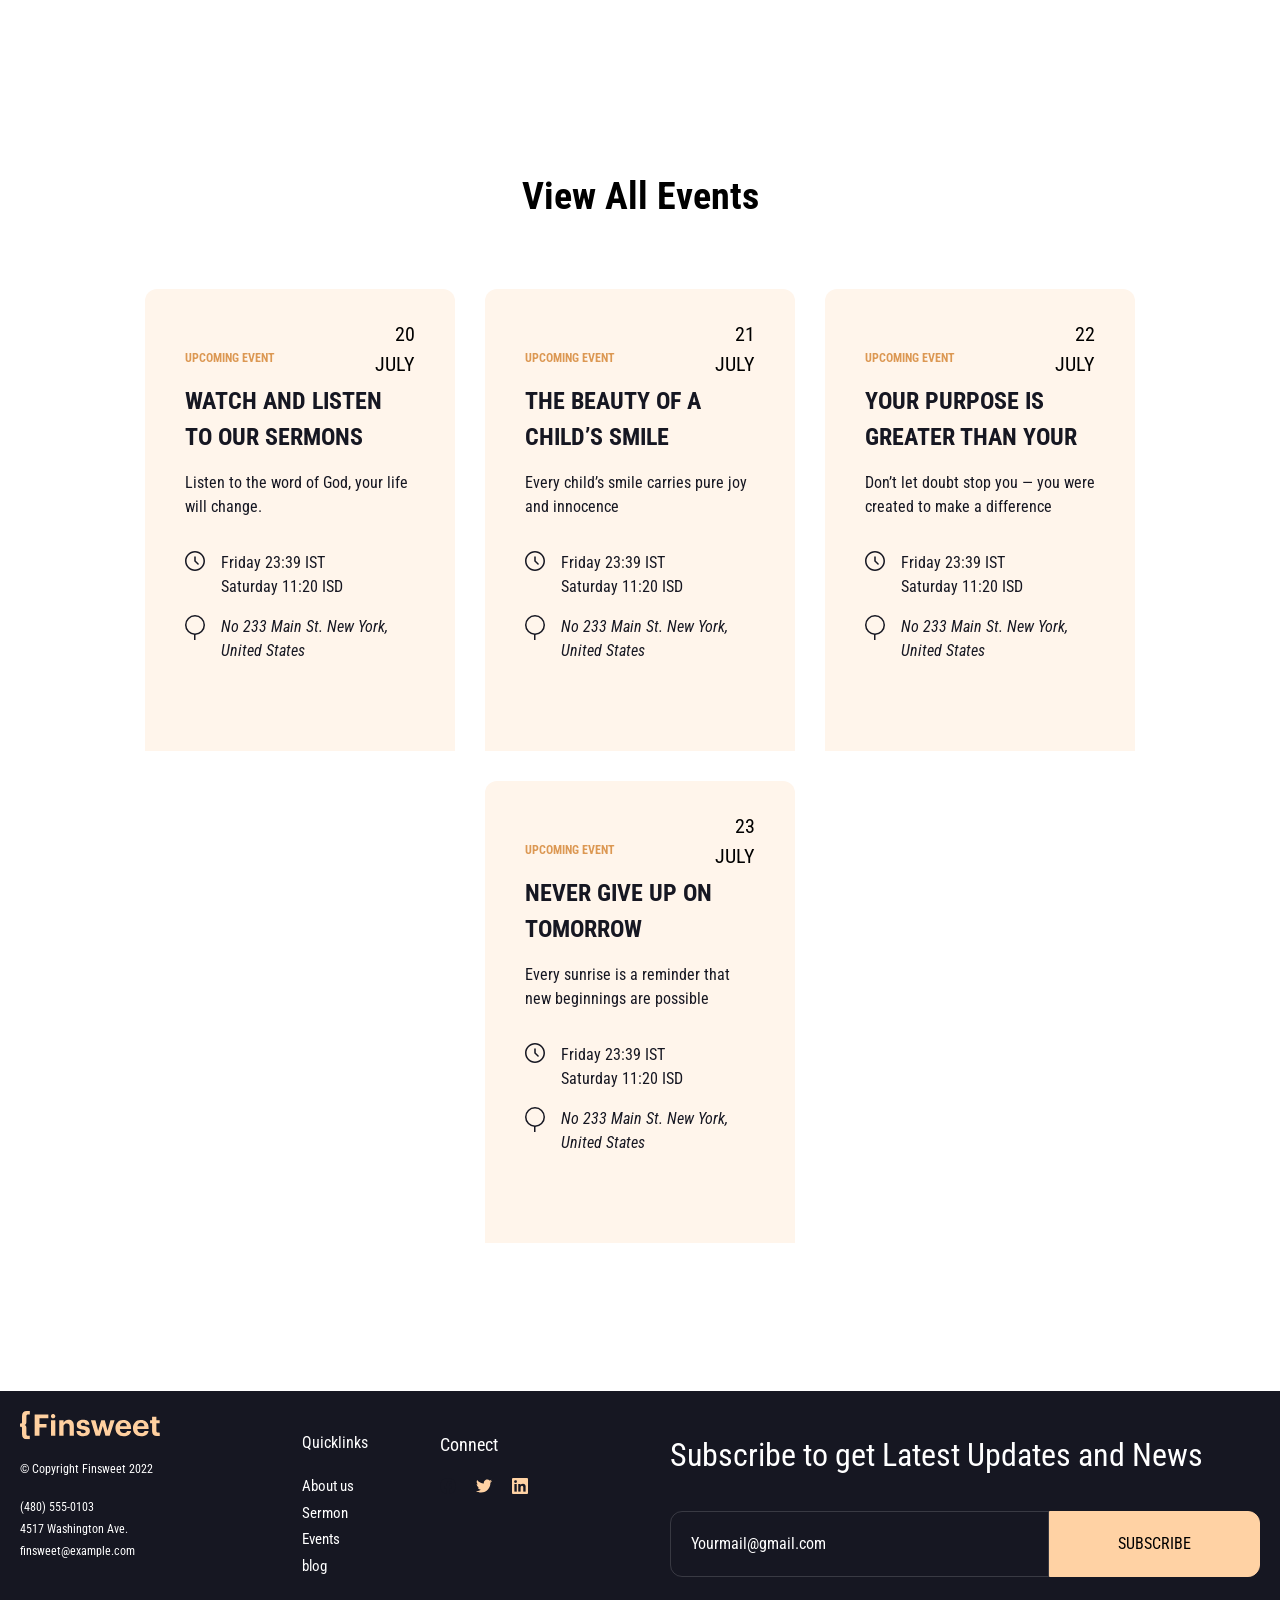
<file: pages/sermon.html>
<!DOCTYPE html>
<html lang="en" class="h-full">
  <head>
    <meta charset="UTF-8" />
    <meta name="viewport" content="width=device-width, initial-scale=1.0" />
    <title>Sermon</title>
    <link rel="icon" type="image/png" href="/favicon-96x96.png" sizes="96x96" />
    <link rel="icon" type="image/svg+xml" href="/favicon.svg" />
    <link rel="shortcut icon" href="/favicon.ico" />
    <link rel="apple-touch-icon" sizes="180x180" href="/apple-touch-icon.png" />
    <meta name="apple-mobile-web-app-title" content="finsweet" />
    <link rel="manifest" href="/site.webmanifest" />
    <link rel="stylesheet" href="../css/output.css" />
    <link
      href="https://fonts.googleapis.com/css2?family=Roboto+Condensed:wght@400;700&display=swap"
      rel="stylesheet"
    />
  </head>
  <body class="font-['Roboto_Condensed',sans-serif] h-full">
    <header class="bg-[#0D0D0D] pt-4 pb-4 sm:pt-3 sm:pb-3 pl-5 pr-5" >
      <div
        class="flex items-center justify-between relative 2xl:max-w-[1320px] 2xl:ml-auto mr-auto"
      >
        <!-- Logo -->

        <a class="lg:ml-[110px]" href="../index.html">
          <img src="../images/logo.svg" alt="logo" />
        </a>

        <span class="lg:ml-30 hidden lg:block w-0.5 bg-white h-20 absolute left-[196px] opacity-40"></span>

        <nav
          class="text-white absolute left-[260px] justify-end text-[16px] hidden lg:flex gap-[30px]"
        >
          <a class="lg:ml-[130px]" href="../index.html">Home</a>
          <a href="../pages/about-us.html">About us</a>
          <a href="../pages/sermon.html">Sermon</a>
          <a href="../pages/blog.html">Blog</a>
        </nav>

        <a
          href="../pages/contact.html"
          class="hidden sm:flex items-center justify-center text-[18px] text-blck border-[#FFD2A4] w-[180px] h-14 bg-[#FFD2A4] border rounded-xl"
        >
          Contact us
        </a>

        <!-- burger-menu -->
        <label
          for="bars"
          class="absolute right-0 top-0 peer-checked:[&~.burger-menu]:translate-x-0 sm:relative lg:hidden"
        >
          <img src="../images/bars.png" alt="bars" />
        </label>
        <input class="peer" type="checkbox" id="bars" hidden />
        <label for="bars" class="peer-checked:block fixed inset-0 hidden"></label>
        <div
          class="burger-menu fixed top-0 left-0 w-[300px] peer-checked:shadow-2xl peer-checked:shadow-black peer-checked:translate-x-0 -translate-x-full h-screen bg-white flex flex-col gap-[30px] p-5 rounded-r-xl"
        >
          <nav class="flex flex-col gap-2.5">
            <a
              href="../pages/home.html"
              class="text-[20px] text-black font-bold active:border-b-red-500"
              >Home</a
            >
            <a
              href="../pages/about-us.html"
              class="text-[20px] text-black font-bold active:border-b-red-500"
              >About us</a
            >
            <a
              href="../pages/sermon.html"
              class="text-[20px] text-black font-bold active:border-b-red-500"
              >Sermon</a
            >
            <a
              href="../pages/blog.html"
              class="text-[20px] text-black font-bold active:border-b-red-500"
              >Blog</a
            >
          </nav>

          <a
            href="../pages/contact.html"
            class="text-[18px] text-black border-[#FFD2A4] pt-5 pb-5 pl-12 pr-12 bg-[#FFD2A4] border-2 rounded-xl"
          >
            Contact us
          </a>
        </div>
      </div>
    </header>

    <main class="grow">
      <!-- Hero -->

      <section class="bg-[url(../images/sermon-hero_bg.svg)] bg-cover bg-no-repeat">
        <div class="p-5 pt-40 pb-40 2xl:max-w-[1320px] 2xl:ml-auto mr-auto lg:ml-[110px]">
          <h4 class="txet-[#161722] mb-4 text-[16px] uppercase font-bold">SERMON</h4>
          <h1 class="text-[38px] font-bold text-[#161722] xl:text-[48px] uppercase">
            take part in OUR SERMON
          </h1>
        </div>
      </section>

      <!-- Sermons  -->

      <section class="pb-32 mt-32 flex justify-center items-center" >
        <div class="p-5 2xl:max-w-[1320px] 2xl:ml-auto 2xl:mr-auto">
          <div class="text-center">
            <p class="text-[#161722] mb-4 uppercase">Upcoming SERMONS</p>
            <h2 class="text-[#161722] mb-16 text-[24px] uppercase font-bold lg:text-[48px]">
              join us and become part of something great
            </h2>
          </div>
          <div class="flex flex-col-reverse lg:flex-row lg:items-start lg:justify-center">
            <div class="bg-[#FFF5EB] pt-[60px] p-10 relative 2xl:max-w-[435px] 2xl:w-full">
              <span class="text-[24px] uppercase absolute top-[35px] text-end right-10">
                20 <br />
                <span>july</span>
              </span>
              <p class="text-[#DC9853] text-[12px] font-bold mb-4 uppercase">Upcoming Event</p>
              <h3 class="text-[#161722] text-[24px] font-bold mb-4">
                WATCH AND LISTEN <br />
                TO OUR SERMONS
              </h3>
              <p class="text-[#161722] text-[16px] mb-8">
                Listen to the word of God, your life will change.
              </p>
              <div>
                <div class="flex items-start gap-4 mb-4">
                  <img src="../images/clock-img.svg" alt="clock" />
                  <p class="text-[#161722] text-[16px]">
                    Friday <time datetime="23:39"> 23:39 </time> IST <br />
                    Saturday <time datetime="11:20">11:20</time> ISD
                  </p>
                </div>
                <div class="flex items-start gap-4 mb-8">
                  <img src="../images/search-img.svg" alt="search" />
                  <address class="text-[#161722] text-[16px]">
                    No 233 Main St. New York,<br />
                    United States
                  </address>
                </div>
              </div>
              <a
                href="../pages/contact.html"
                class="pt-5 pb-5 pl-16 pr-16 inline-block bg-[#161722] border border-transparent rounded-xl text-white mb-16 hover:bg-transparent hover:border-[#161722] hover:text-black"
                >Register</a
              >
            </div>
            <img
              src="../images/sermon-right.png"
              class="lg:max-w-[845px] 2xl:max-w-full lg:w-full lg:h-[550px]"
              alt="sermons-right"
            />
          </div>
          <a
            href="../pages/sermon.html"
            class="mt-12 flex items-center justify-end gap-[11px] text-[24px]"
            >View all Sermons <img src="../images/right.png" class="w-8" alt="right"
          /></a>
        </div>
      </section>

      <!-- Events  -->

      <section class="mt-32 mb-32">
        <div class="p-5">
          <div class="text-center">
            <h2 class="mb-16 text-[38px] font-bold">View All Events</h2>
          </div>
          <div class="flex flex-col items-center gap-[30px] sm:justify-center sm:flex-row sm:flex-wrap">
            <div
              class="bg-[#FFF5EB] max-w-[310px] pt-[60px] p-10 relative 2xl:max-w-[320px] 2xl:w-full border-b-16 border-transparent cursor-pointer rounded-t-xl hover:border-[#FFD0A0]"
            >
              <span class="text-[20px] uppercase absolute top-[30px] text-end right-10">
                20 <br />
                <span>july</span>
              </span>
              <p class="text-[#DC9853] text-[12px] font-bold mb-4 uppercase">Upcoming Event</p>
              <h3 class="text-[#161722] text-[24px] font-bold mb-4">
                WATCH AND LISTEN <br />
                TO OUR SERMONS
              </h3>
              <p class="text-[#161722] text-[16px] mb-8">
                Listen to the word of God, your life will change.
              </p>
              <div>
                <div class="flex items-start gap-4 mb-4">
                  <img src="../images/clock-img.svg" alt="clock" />
                  <p class="text-[#161722] text-[16px]">
                    Friday <time datetime="23:39"> 23:39 </time> IST <br />
                    Saturday <time datetime="11:20">11:20</time> ISD
                  </p>
                </div>
                <div class="flex items-start gap-4 mb-8">
                  <img src="../images/search-img.svg" alt="search" />
                  <address class="text-[#161722] text-[16px]">
                    No 233 Main St. New York,<br />
                    United States
                  </address>
                </div>
              </div>
            </div>
            <div
              class="bg-[#FFF5EB] max-w-[310px] pt-[60px] p-10 relative 2xl:max-w-[320px] 2xl:w-full border-b-16 border-transparent cursor-pointer rounded-t-xl hover:border-[#FFD0A0]"
            >
              <span class="text-[20px] uppercase absolute top-[30px] text-end right-10">
                21 <br />
                <span>july</span>
              </span>
              <p class="text-[#DC9853] text-[12px] font-bold mb-4 uppercase">Upcoming Event</p>
              <h3 class="text-[#161722] text-[24px] font-bold mb-4">
                 THE BEAUTY OF A CHILD’S SMILE
              </h3>
              <p class="text-[#161722] text-[16px] mb-8">
                Every child’s smile carries pure joy and innocence
              </p>
              <div>
                <div class="flex items-start gap-4 mb-4">
                  <img src="../images/clock-img.svg" alt="clock" />
                  <p class="text-[#161722] text-[16px]">
                    Friday <time datetime="23:39"> 23:39 </time> IST <br />
                    Saturday <time datetime="11:20">11:20</time> ISD
                  </p>
                </div>
                <div class="flex items-start gap-4 mb-8">
                  <img src="../images/search-img.svg" alt="search" />
                  <address class="text-[#161722] text-[16px]">
                    No 233 Main St. New York,<br />
                    United States
                  </address>
                </div>
              </div>
            </div>
            <div
              class="bg-[#FFF5EB] max-w-[310px] pt-[60px] p-10 relative 2xl:max-w-[320px] 2xl:w-full border-b-16 border-transparent cursor-pointer rounded-t-xl hover:border-[#FFD0A0]"
            >
              <span class="text-[20px] uppercase absolute top-[30px] text-end right-10">
                22 <br />
                <span>july</span>
              </span>
              <p class="text-[#DC9853] text-[12px] font-bold mb-4 uppercase">Upcoming Event</p>
              <h3 class="text-[#161722] text-[24px] font-bold mb-4">
                YOUR PURPOSE IS GREATER THAN YOUR 
              </h3>
              <p class="text-[#161722] text-[16px] mb-8">
                Don’t let doubt stop you — you were created to make a difference
              </p>
              <div>
                <div class="flex items-start gap-4 mb-4">
                  <img src="../images/clock-img.svg" alt="clock" />
                  <p class="text-[#161722] text-[16px]">
                    Friday <time datetime="23:39"> 23:39 </time> IST <br />
                    Saturday <time datetime="11:20">11:20</time> ISD
                  </p>
                </div>
                <div class="flex items-start gap-4 mb-8">
                  <img src="../images/search-img.svg" alt="search" />
                  <address class="text-[#161722] text-[16px]">
                    No 233 Main St. New York,<br />
                    United States
                  </address>
                </div>
              </div>
            </div>
            <div
              class="bg-[#FFF5EB] max-w-[310px] pt-[60px] p-10 relative 2xl:max-w-[320px] 2xl:w-full border-b-16 border-transparent cursor-pointer rounded-t-xl hover:border-[#FFD0A0]"
            >
              <span class="text-[20px] uppercase absolute top-[30px] text-end right-10">
                23 <br />
                <span>july</span>
              </span>
              <p class="text-[#DC9853] text-[12px] font-bold mb-4 uppercase">Upcoming Event</p>
              <h3 class="text-[#161722] text-[24px] font-bold mb-4">
                NEVER GIVE UP ON TOMORROW
              </h3>
              <p class="text-[#161722] text-[16px] mb-8">
              Every sunrise is a reminder that new beginnings are possible
              </p>
              <div>
                <div class="flex items-start gap-4 mb-4">
                  <img src="../images/clock-img.svg" alt="clock" />
                  <p class="text-[#161722] text-[16px]">
                    Friday <time datetime="23:39"> 23:39 </time> IST <br />
                    Saturday <time datetime="11:20">11:20</time> ISD
                  </p>
                </div>
                <div class="flex items-start gap-4 mb-8">
                  <img src="../images/search-img.svg" alt="search" />
                  <address class="text-[#161722] text-[16px]">
                    No 233 Main St. New York,<br />
                    United States
                  </address>
                </div>
              </div>
            </div>
          </div>
        </div>
      </section>
    </main>

    <footer class="bg-[#161722] w-full p-5" >
      <div
        class="flex flex-col items-start lg:flex-row lg:justify-between 2xl:max-w-7xl 2xl:ml-auto 2xl:mr-auto"
      >
        <div class="mb-5">
          <a href="../index.html">
            <img src="../images/footer-logo.svg" alt="footer-logo" />
          </a>
          <p class="text-[12px] text-white mt-5 mb-5">© Copyright Finsweet 2022</p>
          <p class="text-[12px] text-white mb-1">(480) 555-0103</p>
          <p class="text-[12px] text-white mb-1">4517 Washington Ave.</p>
          <p class="text-[12px] text-white">finsweet@example.com</p>
        </div>

        <span class="w-full h-px bg-white lg:hidden"></span>

        <nav class="flex flex-col mt-5 lg:flex-row lg:gap-[72px]">
          <li class="list-none flex flex-col">
            <p class="text-[16px] text-white mb-5">Quicklinks</p>
            <a class="text-[15px] text-white mb-1" href="../pages/about-us.html">About us</a>
            <a class="text-[15px] text-white mb-1" href="../pages/sermon.html">Sermon</a>
            <a class="text-[15px] text-white mb-1" href="../pages/sermon-event.html">Events</a>
            <a class="text-[15px] text-white mb-1 lg:mb-0" href="../pages/blog.html">blog</a>
          </li>
          <li class="list-none flex flex-col lg:items-start lg:justify-start">
            <p class="text-[18px] text-white mt-5 lg:mt-0 mb-5">Connect</p>
            <div class="flex gap-5 mb-5">
              <a href="#" target="_blank">
                <img src="../images/facebook.svg" alt="facebook" />
              </a>
              <a href="#" target="_blank">
                <img src="../images/twitter.svg" alt="twitter" />
              </a>
              <a href="#" target="_blank">
                <img src="../images/interin.png" alt="interin" />
              </a>
            </div>
          </li>
        </nav>

        <span class="w-full h-px bg-white lg:hidden"></span>

        <div>
          <h2 class="text-[32px] text-white mb-8 mt-5">Subscribe to get Latest Updates and News</h2>
          <form
            action="https://formspree.io/f/mjkajvvy"
            method="POST"
            class="flex flex-col md:flex-row"
          >
            <input
              type="email"
              class="pt-5 md:rounded-tr-none md:rounded-br-none pb-5 text-[16px] text-white pl-5 pr-[156px] rounded-xl border border-white/15 mb-5"
              name="email"
              id="email"
              required
              placeholder="Yourmail@gmail.com"
            />
            <button
              type="submit"
              class="flex md:rounded-tl-none md:rounded-bl-none self-star pt-5 pb-5 h-fit pr-[68px] w-fit text-black uppercase border border-[#FFD2A4] bg-[#FFD2A4] text-[16px] rounded-xl pl-[68px]"
            >
              Subscribe
            </button>
          </form>
        </div>
      </div>
    </footer>
  </body>
</html>
</file>
<file: css/output.css>
/*! tailwindcss v4.1.16 | MIT License | https://tailwindcss.com */
@layer properties;
@layer theme, base, components, utilities;
@layer theme {
  :root, :host {
    --font-sans: ui-sans-serif, system-ui, sans-serif, "Apple Color Emoji",
      "Segoe UI Emoji", "Segoe UI Symbol", "Noto Color Emoji";
    --font-mono: ui-monospace, SFMono-Regular, Menlo, Monaco, Consolas, "Liberation Mono",
      "Courier New", monospace;
    --color-red-500: oklch(63.7% 0.237 25.331);
    --color-orange-200: oklch(90.1% 0.076 70.697);
    --color-orange-300: oklch(83.7% 0.128 66.29);
    --color-orange-400: oklch(75% 0.183 55.934);
    --color-orange-500: oklch(70.5% 0.213 47.604);
    --color-amber-500: oklch(76.9% 0.188 70.08);
    --color-gray-400: oklch(70.7% 0.022 261.325);
    --color-gray-600: oklch(44.6% 0.03 256.802);
    --color-gray-700: oklch(37.3% 0.034 259.733);
    --color-gray-800: oklch(27.8% 0.033 256.848);
    --color-black: #000;
    --color-white: #fff;
    --spacing: 0.25rem;
    --container-7xl: 80rem;
    --text-xs: 0.75rem;
    --text-xs--line-height: calc(1 / 0.75);
    --text-base: 1rem;
    --text-base--line-height: calc(1.5 / 1);
    --text-2xl: 1.5rem;
    --text-2xl--line-height: calc(2 / 1.5);
    --text-3xl: 1.875rem;
    --text-3xl--line-height: calc(2.25 / 1.875);
    --text-5xl: 3rem;
    --text-5xl--line-height: 1;
    --font-weight-light: 300;
    --font-weight-normal: 400;
    --font-weight-medium: 500;
    --font-weight-semibold: 600;
    --font-weight-bold: 700;
    --radius-lg: 0.5rem;
    --radius-xl: 0.75rem;
    --default-transition-duration: 150ms;
    --default-transition-timing-function: cubic-bezier(0.4, 0, 0.2, 1);
    --default-font-family: var(--font-sans);
    --default-mono-font-family: var(--font-mono);
  }
}
@layer base {
  *, ::after, ::before, ::backdrop, ::file-selector-button {
    box-sizing: border-box;
    margin: 0;
    padding: 0;
    border: 0 solid;
  }
  html, :host {
    line-height: 1.5;
    -webkit-text-size-adjust: 100%;
    tab-size: 4;
    font-family: var(--default-font-family, ui-sans-serif, system-ui, sans-serif, "Apple Color Emoji", "Segoe UI Emoji", "Segoe UI Symbol", "Noto Color Emoji");
    font-feature-settings: var(--default-font-feature-settings, normal);
    font-variation-settings: var(--default-font-variation-settings, normal);
    -webkit-tap-highlight-color: transparent;
  }
  hr {
    height: 0;
    color: inherit;
    border-top-width: 1px;
  }
  abbr:where([title]) {
    -webkit-text-decoration: underline dotted;
    text-decoration: underline dotted;
  }
  h1, h2, h3, h4, h5, h6 {
    font-size: inherit;
    font-weight: inherit;
  }
  a {
    color: inherit;
    -webkit-text-decoration: inherit;
    text-decoration: inherit;
  }
  b, strong {
    font-weight: bolder;
  }
  code, kbd, samp, pre {
    font-family: var(--default-mono-font-family, ui-monospace, SFMono-Regular, Menlo, Monaco, Consolas, "Liberation Mono", "Courier New", monospace);
    font-feature-settings: var(--default-mono-font-feature-settings, normal);
    font-variation-settings: var(--default-mono-font-variation-settings, normal);
    font-size: 1em;
  }
  small {
    font-size: 80%;
  }
  sub, sup {
    font-size: 75%;
    line-height: 0;
    position: relative;
    vertical-align: baseline;
  }
  sub {
    bottom: -0.25em;
  }
  sup {
    top: -0.5em;
  }
  table {
    text-indent: 0;
    border-color: inherit;
    border-collapse: collapse;
  }
  :-moz-focusring {
    outline: auto;
  }
  progress {
    vertical-align: baseline;
  }
  summary {
    display: list-item;
  }
  ol, ul, menu {
    list-style: none;
  }
  img, svg, video, canvas, audio, iframe, embed, object {
    display: block;
    vertical-align: middle;
  }
  img, video {
    max-width: 100%;
    height: auto;
  }
  button, input, select, optgroup, textarea, ::file-selector-button {
    font: inherit;
    font-feature-settings: inherit;
    font-variation-settings: inherit;
    letter-spacing: inherit;
    color: inherit;
    border-radius: 0;
    background-color: transparent;
    opacity: 1;
  }
  :where(select:is([multiple], [size])) optgroup {
    font-weight: bolder;
  }
  :where(select:is([multiple], [size])) optgroup option {
    padding-inline-start: 20px;
  }
  ::file-selector-button {
    margin-inline-end: 4px;
  }
  ::placeholder {
    opacity: 1;
  }
  @supports (not (-webkit-appearance: -apple-pay-button))  or (contain-intrinsic-size: 1px) {
    ::placeholder {
      color: currentcolor;
      @supports (color: color-mix(in lab, red, red)) {
        color: color-mix(in oklab, currentcolor 50%, transparent);
      }
    }
  }
  textarea {
    resize: vertical;
  }
  ::-webkit-search-decoration {
    -webkit-appearance: none;
  }
  ::-webkit-date-and-time-value {
    min-height: 1lh;
    text-align: inherit;
  }
  ::-webkit-datetime-edit {
    display: inline-flex;
  }
  ::-webkit-datetime-edit-fields-wrapper {
    padding: 0;
  }
  ::-webkit-datetime-edit, ::-webkit-datetime-edit-year-field, ::-webkit-datetime-edit-month-field, ::-webkit-datetime-edit-day-field, ::-webkit-datetime-edit-hour-field, ::-webkit-datetime-edit-minute-field, ::-webkit-datetime-edit-second-field, ::-webkit-datetime-edit-millisecond-field, ::-webkit-datetime-edit-meridiem-field {
    padding-block: 0;
  }
  ::-webkit-calendar-picker-indicator {
    line-height: 1;
  }
  :-moz-ui-invalid {
    box-shadow: none;
  }
  button, input:where([type="button"], [type="reset"], [type="submit"]), ::file-selector-button {
    appearance: button;
  }
  ::-webkit-inner-spin-button, ::-webkit-outer-spin-button {
    height: auto;
  }
  [hidden]:where(:not([hidden="until-found"])) {
    display: none !important;
  }
}
@layer utilities {
  .absolute {
    position: absolute;
  }
  .fixed {
    position: fixed;
  }
  .relative {
    position: relative;
  }
  .inset-0 {
    inset: calc(var(--spacing) * 0);
  }
  .top-0 {
    top: calc(var(--spacing) * 0);
  }
  .top-\[30px\] {
    top: 30px;
  }
  .top-\[35px\] {
    top: 35px;
  }
  .right-0 {
    right: calc(var(--spacing) * 0);
  }
  .right-10 {
    right: calc(var(--spacing) * 10);
  }
  .left-0 {
    left: calc(var(--spacing) * 0);
  }
  .left-\[196px\] {
    left: 196px;
  }
  .left-\[260px\] {
    left: 260px;
  }
  .z-10 {
    z-index: 10;
  }
  .col-span-full {
    grid-column: 1 / -1;
  }
  .container {
    width: 100%;
    @media (width >= 40rem) {
      max-width: 40rem;
    }
    @media (width >= 48rem) {
      max-width: 48rem;
    }
    @media (width >= 64rem) {
      max-width: 64rem;
    }
    @media (width >= 80rem) {
      max-width: 80rem;
    }
    @media (width >= 96rem) {
      max-width: 96rem;
    }
  }
  .mx-auto {
    margin-inline: auto;
  }
  .my-4 {
    margin-block: calc(var(--spacing) * 4);
  }
  .mt-4 {
    margin-top: calc(var(--spacing) * 4);
  }
  .mt-5 {
    margin-top: calc(var(--spacing) * 5);
  }
  .mt-6 {
    margin-top: calc(var(--spacing) * 6);
  }
  .mt-12 {
    margin-top: calc(var(--spacing) * 12);
  }
  .mt-32 {
    margin-top: calc(var(--spacing) * 32);
  }
  .mt-\[16px\] {
    margin-top: 16px;
  }
  .mt-\[128px\] {
    margin-top: 128px;
  }
  .mr-\[50px\] {
    margin-right: 50px;
  }
  .mr-\[400px\] {
    margin-right: 400px;
  }
  .mr-auto {
    margin-right: auto;
  }
  .mb-1 {
    margin-bottom: calc(var(--spacing) * 1);
  }
  .mb-2 {
    margin-bottom: calc(var(--spacing) * 2);
  }
  .mb-3 {
    margin-bottom: calc(var(--spacing) * 3);
  }
  .mb-4 {
    margin-bottom: calc(var(--spacing) * 4);
  }
  .mb-5 {
    margin-bottom: calc(var(--spacing) * 5);
  }
  .mb-6 {
    margin-bottom: calc(var(--spacing) * 6);
  }
  .mb-8 {
    margin-bottom: calc(var(--spacing) * 8);
  }
  .mb-12 {
    margin-bottom: calc(var(--spacing) * 12);
  }
  .mb-16 {
    margin-bottom: calc(var(--spacing) * 16);
  }
  .mb-18 {
    margin-bottom: calc(var(--spacing) * 18);
  }
  .mb-32 {
    margin-bottom: calc(var(--spacing) * 32);
  }
  .mb-\[16px\] {
    margin-bottom: 16px;
  }
  .mb-\[50px\] {
    margin-bottom: 50px;
  }
  .mb-\[63px\] {
    margin-bottom: 63px;
  }
  .mb-\[128px\] {
    margin-bottom: 128px;
  }
  .ml-\[50px\] {
    margin-left: 50px;
  }
  .ml-\[128px\] {
    margin-left: 128px;
  }
  .ml-auto {
    margin-left: auto;
  }
  .flex {
    display: flex;
  }
  .hidden {
    display: none;
  }
  .inline-block {
    display: inline-block;
  }
  .table {
    display: table;
  }
  .h-0 {
    height: calc(var(--spacing) * 0);
  }
  .h-0\.5 {
    height: calc(var(--spacing) * 0.5);
  }
  .h-14 {
    height: calc(var(--spacing) * 14);
  }
  .h-20 {
    height: calc(var(--spacing) * 20);
  }
  .h-\[4px\] {
    height: 4px;
  }
  .h-\[64px\] {
    height: 64px;
  }
  .h-\[80px\] {
    height: 80px;
  }
  .h-\[100\%\] {
    height: 100%;
  }
  .h-\[419px\] {
    height: 419px;
  }
  .h-\[483px\] {
    height: 483px;
  }
  .h-fit {
    height: fit-content;
  }
  .h-full {
    height: 100%;
  }
  .h-px {
    height: 1px;
  }
  .h-screen {
    height: 100vh;
  }
  .min-h-12 {
    min-height: calc(var(--spacing) * 12);
  }
  .min-h-96 {
    min-height: calc(var(--spacing) * 96);
  }
  .min-h-\[364px\] {
    min-height: 364px;
  }
  .w-0 {
    width: calc(var(--spacing) * 0);
  }
  .w-0\.5 {
    width: calc(var(--spacing) * 0.5);
  }
  .w-1 {
    width: calc(var(--spacing) * 1);
  }
  .w-1\/2 {
    width: calc(1/2 * 100%);
  }
  .w-8 {
    width: calc(var(--spacing) * 8);
  }
  .w-10 {
    width: calc(var(--spacing) * 10);
  }
  .w-12 {
    width: calc(var(--spacing) * 12);
  }
  .w-\[18px\] {
    width: 18px;
  }
  .w-\[152px\] {
    width: 152px;
  }
  .w-\[180px\] {
    width: 180px;
  }
  .w-\[300px\] {
    width: 300px;
  }
  .w-\[624px\] {
    width: 624px;
  }
  .w-auto {
    width: auto;
  }
  .w-fit {
    width: fit-content;
  }
  .w-full {
    width: 100%;
  }
  .max-w-\[120px\] {
    max-width: 120px;
  }
  .max-w-\[300px\] {
    max-width: 300px;
  }
  .max-w-\[310px\] {
    max-width: 310px;
  }
  .max-w-\[375px\] {
    max-width: 375px;
  }
  .max-w-\[500px\] {
    max-width: 500px;
  }
  .max-w-\[624px\] {
    max-width: 624px;
  }
  .max-w-\[1280px\] {
    max-width: 1280px;
  }
  .max-w-\[1300px\] {
    max-width: 1300px;
  }
  .max-w-full {
    max-width: 100%;
  }
  .flex-grow {
    flex-grow: 1;
  }
  .grow {
    flex-grow: 1;
  }
  .border-collapse {
    border-collapse: collapse;
  }
  .-translate-x-full {
    --tw-translate-x: -100%;
    translate: var(--tw-translate-x) var(--tw-translate-y);
  }
  .translate-x-\[-100\%\] {
    --tw-translate-x: -100%;
    translate: var(--tw-translate-x) var(--tw-translate-y);
  }
  .transform {
    transform: var(--tw-rotate-x,) var(--tw-rotate-y,) var(--tw-rotate-z,) var(--tw-skew-x,) var(--tw-skew-y,);
  }
  .cursor-pointer {
    cursor: pointer;
  }
  .resize {
    resize: both;
  }
  .list-disc {
    list-style-type: disc;
  }
  .list-none {
    list-style-type: none;
  }
  .flex-col {
    flex-direction: column;
  }
  .flex-col-reverse {
    flex-direction: column-reverse;
  }
  .flex-row {
    flex-direction: row;
  }
  .flex-wrap {
    flex-wrap: wrap;
  }
  .items-center {
    align-items: center;
  }
  .items-start {
    align-items: flex-start;
  }
  .justify-between {
    justify-content: space-between;
  }
  .justify-center {
    justify-content: center;
  }
  .justify-end {
    justify-content: flex-end;
  }
  .justify-start {
    justify-content: flex-start;
  }
  .gap-2 {
    gap: calc(var(--spacing) * 2);
  }
  .gap-2\.5 {
    gap: calc(var(--spacing) * 2.5);
  }
  .gap-3 {
    gap: calc(var(--spacing) * 3);
  }
  .gap-4 {
    gap: calc(var(--spacing) * 4);
  }
  .gap-5 {
    gap: calc(var(--spacing) * 5);
  }
  .gap-6 {
    gap: calc(var(--spacing) * 6);
  }
  .gap-10 {
    gap: calc(var(--spacing) * 10);
  }
  .gap-24 {
    gap: calc(var(--spacing) * 24);
  }
  .gap-\[10px\] {
    gap: 10px;
  }
  .gap-\[11px\] {
    gap: 11px;
  }
  .gap-\[20px\] {
    gap: 20px;
  }
  .gap-\[30px\] {
    gap: 30px;
  }
  .gap-\[32px\] {
    gap: 32px;
  }
  .gap-\[43px\] {
    gap: 43px;
  }
  .gap-\[128px\] {
    gap: 128px;
  }
  .space-y-\[16px\] {
    :where(& > :not(:last-child)) {
      --tw-space-y-reverse: 0;
      margin-block-start: calc(16px * var(--tw-space-y-reverse));
      margin-block-end: calc(16px * calc(1 - var(--tw-space-y-reverse)));
    }
  }
  .overflow-hidden {
    overflow: hidden;
  }
  .rounded {
    border-radius: 0.25rem;
  }
  .rounded-\[5px\] {
    border-radius: 5px;
  }
  .rounded-\[6px\] {
    border-radius: 6px;
  }
  .rounded-\[12px\] {
    border-radius: 12px;
  }
  .rounded-\[50\%\] {
    border-radius: 50%;
  }
  .rounded-full {
    border-radius: calc(infinity * 1px);
  }
  .rounded-lg {
    border-radius: var(--radius-lg);
  }
  .rounded-xl {
    border-radius: var(--radius-xl);
  }
  .rounded-t-xl {
    border-top-left-radius: var(--radius-xl);
    border-top-right-radius: var(--radius-xl);
  }
  .rounded-r-xl {
    border-top-right-radius: var(--radius-xl);
    border-bottom-right-radius: var(--radius-xl);
  }
  .border {
    border-style: var(--tw-border-style);
    border-width: 1px;
  }
  .border-1 {
    border-style: var(--tw-border-style);
    border-width: 1px;
  }
  .border-2 {
    border-style: var(--tw-border-style);
    border-width: 2px;
  }
  .border-\[0px_0px_16px_0px\] {
    border-style: var(--tw-border-style);
    border-width: 0px 0px 16px 0px;
  }
  .border-\[0px_2px_0px_0px\] {
    border-style: var(--tw-border-style);
    border-width: 0px 2px 0px 0px;
  }
  .border-\[2px\] {
    border-style: var(--tw-border-style);
    border-width: 2px;
  }
  .border-b-16 {
    border-bottom-style: var(--tw-border-style);
    border-bottom-width: 16px;
  }
  .border-l-2 {
    border-left-style: var(--tw-border-style);
    border-left-width: 2px;
  }
  .border-l-4 {
    border-left-style: var(--tw-border-style);
    border-left-width: 4px;
  }
  .border-none {
    --tw-border-style: none;
    border-style: none;
  }
  .border-\[\#3d3c3c\] {
    border-color: #3d3c3c;
  }
  .border-\[\#232536\] {
    border-color: #232536;
  }
  .border-\[\#DC9853\] {
    border-color: #DC9853;
  }
  .border-\[\#FFD2A4\] {
    border-color: #FFD2A4;
  }
  .border-\[\#fff5\] {
    border-color: #fff5;
  }
  .border-transparent {
    border-color: transparent;
  }
  .border-white {
    border-color: var(--color-white);
  }
  .border-white\/15 {
    border-color: color-mix(in srgb, #fff 15%, transparent);
    @supports (color: color-mix(in lab, red, red)) {
      border-color: color-mix(in oklab, var(--color-white) 15%, transparent);
    }
  }
  .bg-\[\#0D0D0D\] {
    background-color: #0D0D0D;
  }
  .bg-\[\#1C1D28\] {
    background-color: #1C1D28;
  }
  .bg-\[\#161722\] {
    background-color: #161722;
  }
  .bg-\[\#E5E5E5\] {
    background-color: #E5E5E5;
  }
  .bg-\[\#F5F2F0\] {
    background-color: #F5F2F0;
  }
  .bg-\[\#F7F8FA\] {
    background-color: #F7F8FA;
  }
  .bg-\[\#FFD2A4\] {
    background-color: #FFD2A4;
  }
  .bg-\[\#FFF5EB\] {
    background-color: #FFF5EB;
  }
  .bg-\[\#f6f3f1\] {
    background-color: #f6f3f1;
  }
  .bg-\[\#ffd2a4\] {
    background-color: #ffd2a4;
  }
  .bg-\[black\] {
    background-color: black;
  }
  .bg-\[white\] {
    background-color: white;
  }
  .bg-amber-500 {
    background-color: var(--color-amber-500);
  }
  .bg-orange-200 {
    background-color: var(--color-orange-200);
  }
  .bg-white {
    background-color: var(--color-white);
  }
  .bg-\[url\(\'\.\.\/imag\/contact-hero\.png\'\)\] {
    background-image: url('../imag/contact-hero.png');
  }
  .bg-\[url\(\'\.\.\/images\/contact-hero\.png\'\)\] {
    background-image: url('../images/contact-hero.png');
  }
  .bg-\[url\(\'\.\.\/images\/diin\.svg\'\)\] {
    background-image: url('../images/diin.svg');
  }
  .bg-\[url\(\'\.\.\/img\/contact-hero\.png\'\)\] {
    background-image: url('../img/contact-hero.png');
  }
  .bg-\[url\(\'\.\/hero\.jpg\'\)\] {
    background-image: url('./hero.jpg');
  }
  .bg-\[url\(\.\.\/images\/about-us_hero-bg\.svg\)\] {
    background-image: url(../images/about-us_hero-bg.svg);
  }
  .bg-\[url\(\.\.\/images\/hero\.png\)\] {
    background-image: url(../images/hero.png);
  }
  .bg-\[url\(\.\.\/images\/listen-img_1\.png\)\] {
    background-image: url(../images/listen-img_1.png);
  }
  .bg-\[url\(\.\.\/images\/listen-img_2\.png\)\] {
    background-image: url(../images/listen-img_2.png);
  }
  .bg-\[url\(\.\.\/images\/listen-img_3\.png\)\] {
    background-image: url(../images/listen-img_3.png);
  }
  .bg-\[url\(\.\.\/images\/listen-img_4\.png\)\] {
    background-image: url(../images/listen-img_4.png);
  }
  .bg-\[url\(\.\.\/images\/sermon-hero_bg\.svg\)\] {
    background-image: url(../images/sermon-hero_bg.svg);
  }
  .bg-cover {
    background-size: cover;
  }
  .bg-center {
    background-position: center;
  }
  .bg-no-repeat {
    background-repeat: no-repeat;
  }
  .object-cover {
    object-fit: cover;
  }
  .p-5 {
    padding: calc(var(--spacing) * 5);
  }
  .p-8 {
    padding: calc(var(--spacing) * 8);
  }
  .p-10 {
    padding: calc(var(--spacing) * 10);
  }
  .p-\[24px\] {
    padding: 24px;
  }
  .p-\[24px_64px\] {
    padding: 24px 64px;
  }
  .p-\[75px\] {
    padding: 75px;
  }
  .px-4 {
    padding-inline: calc(var(--spacing) * 4);
  }
  .px-10 {
    padding-inline: calc(var(--spacing) * 10);
  }
  .px-\[10px\] {
    padding-inline: 10px;
  }
  .px-\[18px\] {
    padding-inline: 18px;
  }
  .py-3 {
    padding-block: calc(var(--spacing) * 3);
  }
  .py-12 {
    padding-block: calc(var(--spacing) * 12);
  }
  .py-\[4px\] {
    padding-block: 4px;
  }
  .pt-3 {
    padding-top: calc(var(--spacing) * 3);
  }
  .pt-4 {
    padding-top: calc(var(--spacing) * 4);
  }
  .pt-5 {
    padding-top: calc(var(--spacing) * 5);
  }
  .pt-6 {
    padding-top: calc(var(--spacing) * 6);
  }
  .pt-12 {
    padding-top: calc(var(--spacing) * 12);
  }
  .pt-20 {
    padding-top: calc(var(--spacing) * 20);
  }
  .pt-32 {
    padding-top: calc(var(--spacing) * 32);
  }
  .pt-40 {
    padding-top: calc(var(--spacing) * 40);
  }
  .pt-\[8px\] {
    padding-top: 8px;
  }
  .pt-\[16px\] {
    padding-top: 16px;
  }
  .pt-\[32px\] {
    padding-top: 32px;
  }
  .pt-\[60px\] {
    padding-top: 60px;
  }
  .pt-\[72px\] {
    padding-top: 72px;
  }
  .pt-\[120px\] {
    padding-top: 120px;
  }
  .pt-\[128px\] {
    padding-top: 128px;
  }
  .pt-\[160px\] {
    padding-top: 160px;
  }
  .pr-5 {
    padding-right: calc(var(--spacing) * 5);
  }
  .pr-10 {
    padding-right: calc(var(--spacing) * 10);
  }
  .pr-12 {
    padding-right: calc(var(--spacing) * 12);
  }
  .pr-16 {
    padding-right: calc(var(--spacing) * 16);
  }
  .pr-\[15px\] {
    padding-right: 15px;
  }
  .pr-\[68px\] {
    padding-right: 68px;
  }
  .pr-\[156px\] {
    padding-right: 156px;
  }
  .pb-3 {
    padding-bottom: calc(var(--spacing) * 3);
  }
  .pb-4 {
    padding-bottom: calc(var(--spacing) * 4);
  }
  .pb-5 {
    padding-bottom: calc(var(--spacing) * 5);
  }
  .pb-6 {
    padding-bottom: calc(var(--spacing) * 6);
  }
  .pb-12 {
    padding-bottom: calc(var(--spacing) * 12);
  }
  .pb-16 {
    padding-bottom: calc(var(--spacing) * 16);
  }
  .pb-32 {
    padding-bottom: calc(var(--spacing) * 32);
  }
  .pb-40 {
    padding-bottom: calc(var(--spacing) * 40);
  }
  .pb-\[16px\] {
    padding-bottom: 16px;
  }
  .pb-\[72px\] {
    padding-bottom: 72px;
  }
  .pb-\[160px\] {
    padding-bottom: 160px;
  }
  .pl-4 {
    padding-left: calc(var(--spacing) * 4);
  }
  .pl-5 {
    padding-left: calc(var(--spacing) * 5);
  }
  .pl-10 {
    padding-left: calc(var(--spacing) * 10);
  }
  .pl-12 {
    padding-left: calc(var(--spacing) * 12);
  }
  .pl-16 {
    padding-left: calc(var(--spacing) * 16);
  }
  .pl-\[68px\] {
    padding-left: 68px;
  }
  .pl-\[110px\] {
    padding-left: 110px;
  }
  .text-center {
    text-align: center;
  }
  .text-end {
    text-align: end;
  }
  .text-start {
    text-align: start;
  }
  .font-\[\'Roboto_Condensed\'\,sans-serif\] {
    font-family: 'Roboto Condensed',sans-serif;
  }
  .font-sans {
    font-family: var(--font-sans);
  }
  .text-2xl {
    font-size: var(--text-2xl);
    line-height: var(--tw-leading, var(--text-2xl--line-height));
  }
  .text-3xl {
    font-size: var(--text-3xl);
    line-height: var(--tw-leading, var(--text-3xl--line-height));
  }
  .text-base {
    font-size: var(--text-base);
    line-height: var(--tw-leading, var(--text-base--line-height));
  }
  .text-xs {
    font-size: var(--text-xs);
    line-height: var(--tw-leading, var(--text-xs--line-height));
  }
  .text-\[12px\] {
    font-size: 12px;
  }
  .text-\[14px\] {
    font-size: 14px;
  }
  .text-\[15px\] {
    font-size: 15px;
  }
  .text-\[16px\] {
    font-size: 16px;
  }
  .text-\[18px\] {
    font-size: 18px;
  }
  .text-\[20px\] {
    font-size: 20px;
  }
  .text-\[24px\] {
    font-size: 24px;
  }
  .text-\[28px\] {
    font-size: 28px;
  }
  .text-\[30px\] {
    font-size: 30px;
  }
  .text-\[32px\] {
    font-size: 32px;
  }
  .text-\[38px\] {
    font-size: 38px;
  }
  .text-\[40px\] {
    font-size: 40px;
  }
  .text-\[48px\] {
    font-size: 48px;
  }
  .leading-none {
    --tw-leading: 1;
    line-height: 1;
  }
  .font-bold {
    --tw-font-weight: var(--font-weight-bold);
    font-weight: var(--font-weight-bold);
  }
  .font-light {
    --tw-font-weight: var(--font-weight-light);
    font-weight: var(--font-weight-light);
  }
  .font-medium {
    --tw-font-weight: var(--font-weight-medium);
    font-weight: var(--font-weight-medium);
  }
  .font-normal {
    --tw-font-weight: var(--font-weight-normal);
    font-weight: var(--font-weight-normal);
  }
  .font-semibold {
    --tw-font-weight: var(--font-weight-semibold);
    font-weight: var(--font-weight-semibold);
  }
  .text-\[\#1C1D28\] {
    color: #1C1D28;
  }
  .text-\[\#1E1B1B\] {
    color: #1E1B1B;
  }
  .text-\[\#1c1d28\] {
    color: #1c1d28;
  }
  .text-\[\#161722\] {
    color: #161722;
  }
  .text-\[\#232536\] {
    color: #232536;
  }
  .text-\[\#1617722\] {
    color: #1617722;
  }
  .text-\[\#DC9853\] {
    color: #DC9853;
  }
  .text-\[\#FFD2A4\] {
    color: #FFD2A4;
  }
  .text-\[\#FFFFFF\] {
    color: #FFFFFF;
  }
  .text-\[\#ffffff82\] {
    color: #ffffff82;
  }
  .text-\[\#ffffff\] {
    color: #ffffff;
  }
  .text-black {
    color: var(--color-black);
  }
  .text-gray-400 {
    color: var(--color-gray-400);
  }
  .text-gray-600 {
    color: var(--color-gray-600);
  }
  .text-gray-700 {
    color: var(--color-gray-700);
  }
  .text-gray-800 {
    color: var(--color-gray-800);
  }
  .text-white {
    color: var(--color-white);
  }
  .uppercase {
    text-transform: uppercase;
  }
  .italic {
    font-style: italic;
  }
  .underline {
    text-decoration-line: underline;
  }
  .opacity-40 {
    opacity: 40%;
  }
  .outline {
    outline-style: var(--tw-outline-style);
    outline-width: 1px;
  }
  .outline-0 {
    outline-style: var(--tw-outline-style);
    outline-width: 0px;
  }
  .transition {
    transition-property: color, background-color, border-color, outline-color, text-decoration-color, fill, stroke, --tw-gradient-from, --tw-gradient-via, --tw-gradient-to, opacity, box-shadow, transform, translate, scale, rotate, filter, -webkit-backdrop-filter, backdrop-filter, display, content-visibility, overlay, pointer-events;
    transition-timing-function: var(--tw-ease, var(--default-transition-timing-function));
    transition-duration: var(--tw-duration, var(--default-transition-duration));
  }
  .transition-colors {
    transition-property: color, background-color, border-color, outline-color, text-decoration-color, fill, stroke, --tw-gradient-from, --tw-gradient-via, --tw-gradient-to;
    transition-timing-function: var(--tw-ease, var(--default-transition-timing-function));
    transition-duration: var(--tw-duration, var(--default-transition-duration));
  }
  .transition-transform {
    transition-property: transform, translate, scale, rotate;
    transition-timing-function: var(--tw-ease, var(--default-transition-timing-function));
    transition-duration: var(--tw-duration, var(--default-transition-duration));
  }
  .duration-300 {
    --tw-duration: 300ms;
    transition-duration: 300ms;
  }
  .duration-400 {
    --tw-duration: 400ms;
    transition-duration: 400ms;
  }
  .group-hover\:text-orange-400 {
    &:is(:where(.group):hover *) {
      @media (hover: hover) {
        color: var(--color-orange-400);
      }
    }
  }
  .peer-checked\:block {
    &:is(:where(.peer):checked ~ *) {
      display: block;
    }
  }
  .peer-checked\:translate-x-0 {
    &:is(:where(.peer):checked ~ *) {
      --tw-translate-x: calc(var(--spacing) * 0);
      translate: var(--tw-translate-x) var(--tw-translate-y);
    }
  }
  .peer-checked\:shadow-2xl {
    &:is(:where(.peer):checked ~ *) {
      --tw-shadow: 0 25px 50px -12px var(--tw-shadow-color, rgb(0 0 0 / 0.25));
      box-shadow: var(--tw-inset-shadow), var(--tw-inset-ring-shadow), var(--tw-ring-offset-shadow), var(--tw-ring-shadow), var(--tw-shadow);
    }
  }
  .peer-checked\:shadow-black {
    &:is(:where(.peer):checked ~ *) {
      --tw-shadow-color: #000;
      @supports (color: color-mix(in lab, red, red)) {
        --tw-shadow-color: color-mix(in oklab, var(--color-black) var(--tw-shadow-alpha), transparent);
      }
    }
  }
  .hover\:border-\[\#161722\] {
    &:hover {
      @media (hover: hover) {
        border-color: #161722;
      }
    }
  }
  .hover\:border-\[\#FFD0A0\] {
    &:hover {
      @media (hover: hover) {
        border-color: #FFD0A0;
      }
    }
  }
  .hover\:border-\[\#FFD2A4\] {
    &:hover {
      @media (hover: hover) {
        border-color: #FFD2A4;
      }
    }
  }
  .hover\:bg-orange-300 {
    &:hover {
      @media (hover: hover) {
        background-color: var(--color-orange-300);
      }
    }
  }
  .hover\:bg-transparent {
    &:hover {
      @media (hover: hover) {
        background-color: transparent;
      }
    }
  }
  .hover\:text-black {
    &:hover {
      @media (hover: hover) {
        color: var(--color-black);
      }
    }
  }
  .hover\:text-orange-500 {
    &:hover {
      @media (hover: hover) {
        color: var(--color-orange-500);
      }
    }
  }
  .hover\:text-white {
    &:hover {
      @media (hover: hover) {
        color: var(--color-white);
      }
    }
  }
  .focus\:ring-2 {
    &:focus {
      --tw-ring-shadow: var(--tw-ring-inset,) 0 0 0 calc(2px + var(--tw-ring-offset-width)) var(--tw-ring-color, currentcolor);
      box-shadow: var(--tw-inset-shadow), var(--tw-inset-ring-shadow), var(--tw-ring-offset-shadow), var(--tw-ring-shadow), var(--tw-shadow);
    }
  }
  .focus\:ring-orange-200 {
    &:focus {
      --tw-ring-color: var(--color-orange-200);
    }
  }
  .focus\:outline-none {
    &:focus {
      --tw-outline-style: none;
      outline-style: none;
    }
  }
  .active\:border-b-red-500 {
    &:active {
      border-bottom-color: var(--color-red-500);
    }
  }
  .sm\:relative {
    @media (width >= 40rem) {
      position: relative;
    }
  }
  .sm\:col-span-2 {
    @media (width >= 40rem) {
      grid-column: span 2 / span 2;
    }
  }
  .sm\:mr-2 {
    @media (width >= 40rem) {
      margin-right: calc(var(--spacing) * 2);
    }
  }
  .sm\:mb-0 {
    @media (width >= 40rem) {
      margin-bottom: calc(var(--spacing) * 0);
    }
  }
  .sm\:flex {
    @media (width >= 40rem) {
      display: flex;
    }
  }
  .sm\:grid {
    @media (width >= 40rem) {
      display: grid;
    }
  }
  .sm\:inline-block {
    @media (width >= 40rem) {
      display: inline-block;
    }
  }
  .sm\:w-\[18px\] {
    @media (width >= 40rem) {
      width: 18px;
    }
  }
  .sm\:max-w-\[550px\] {
    @media (width >= 40rem) {
      max-width: 550px;
    }
  }
  .sm\:grid-cols-5 {
    @media (width >= 40rem) {
      grid-template-columns: repeat(5, minmax(0, 1fr));
    }
  }
  .sm\:flex-col {
    @media (width >= 40rem) {
      flex-direction: column;
    }
  }
  .sm\:flex-row {
    @media (width >= 40rem) {
      flex-direction: row;
    }
  }
  .sm\:flex-wrap {
    @media (width >= 40rem) {
      flex-wrap: wrap;
    }
  }
  .sm\:items-center {
    @media (width >= 40rem) {
      align-items: center;
    }
  }
  .sm\:items-start {
    @media (width >= 40rem) {
      align-items: flex-start;
    }
  }
  .sm\:justify-center {
    @media (width >= 40rem) {
      justify-content: center;
    }
  }
  .sm\:justify-start {
    @media (width >= 40rem) {
      justify-content: flex-start;
    }
  }
  .sm\:pt-3 {
    @media (width >= 40rem) {
      padding-top: calc(var(--spacing) * 3);
    }
  }
  .sm\:pb-3 {
    @media (width >= 40rem) {
      padding-bottom: calc(var(--spacing) * 3);
    }
  }
  .md\:flex {
    @media (width >= 48rem) {
      display: flex;
    }
  }
  .md\:flex-row {
    @media (width >= 48rem) {
      flex-direction: row;
    }
  }
  .md\:flex-wrap {
    @media (width >= 48rem) {
      flex-wrap: wrap;
    }
  }
  .md\:justify-start {
    @media (width >= 48rem) {
      justify-content: flex-start;
    }
  }
  .md\:rounded-tl-none {
    @media (width >= 48rem) {
      border-top-left-radius: 0;
    }
  }
  .md\:rounded-tr-none {
    @media (width >= 48rem) {
      border-top-right-radius: 0;
    }
  }
  .md\:rounded-br-none {
    @media (width >= 48rem) {
      border-bottom-right-radius: 0;
    }
  }
  .md\:rounded-bl-none {
    @media (width >= 48rem) {
      border-bottom-left-radius: 0;
    }
  }
  .md\:pt-32 {
    @media (width >= 48rem) {
      padding-top: calc(var(--spacing) * 32);
    }
  }
  .md\:pb-32 {
    @media (width >= 48rem) {
      padding-bottom: calc(var(--spacing) * 32);
    }
  }
  .md\:text-5xl {
    @media (width >= 48rem) {
      font-size: var(--text-5xl);
      line-height: var(--tw-leading, var(--text-5xl--line-height));
    }
  }
  .md\:text-\[16px\] {
    @media (width >= 48rem) {
      font-size: 16px;
    }
  }
  .md\:text-\[38px\] {
    @media (width >= 48rem) {
      font-size: 38px;
    }
  }
  .md\:text-\[45px\] {
    @media (width >= 48rem) {
      font-size: 45px;
    }
  }
  .md\:text-\[48px\] {
    @media (width >= 48rem) {
      font-size: 48px;
    }
  }
  .md\:text-\[55px\] {
    @media (width >= 48rem) {
      font-size: 55px;
    }
  }
  .lg\:relative {
    @media (width >= 64rem) {
      position: relative;
    }
  }
  .lg\:top-0 {
    @media (width >= 64rem) {
      top: calc(var(--spacing) * 0);
    }
  }
  .lg\:top-12 {
    @media (width >= 64rem) {
      top: calc(var(--spacing) * 12);
    }
  }
  .lg\:m-\[110px\] {
    @media (width >= 64rem) {
      margin: 110px;
    }
  }
  .lg\:mt-0 {
    @media (width >= 64rem) {
      margin-top: calc(var(--spacing) * 0);
    }
  }
  .lg\:mt-\[56px\] {
    @media (width >= 64rem) {
      margin-top: 56px;
    }
  }
  .lg\:mt-\[64px\] {
    @media (width >= 64rem) {
      margin-top: 64px;
    }
  }
  .lg\:mt-\[110px\] {
    @media (width >= 64rem) {
      margin-top: 110px;
    }
  }
  .lg\:mt-\[128px\] {
    @media (width >= 64rem) {
      margin-top: 128px;
    }
  }
  .lg\:mt-\[160\] {
    @media (width >= 64rem) {
      margin-top: 160;
    }
  }
  .lg\:mt-\[160px\] {
    @media (width >= 64rem) {
      margin-top: 160px;
    }
  }
  .lg\:mt-\[195px\] {
    @media (width >= 64rem) {
      margin-top: 195px;
    }
  }
  .lg\:mr-25 {
    @media (width >= 64rem) {
      margin-right: calc(var(--spacing) * 25);
    }
  }
  .lg\:mr-\[85px\] {
    @media (width >= 64rem) {
      margin-right: 85px;
    }
  }
  .lg\:mr-\[110px\] {
    @media (width >= 64rem) {
      margin-right: 110px;
    }
  }
  .lg\:mr-\[352px\] {
    @media (width >= 64rem) {
      margin-right: 352px;
    }
  }
  .lg\:mr-\[366px\] {
    @media (width >= 64rem) {
      margin-right: 366px;
    }
  }
  .lg\:mr-\[367px\] {
    @media (width >= 64rem) {
      margin-right: 367px;
    }
  }
  .lg\:mr-\[981px\] {
    @media (width >= 64rem) {
      margin-right: 981px;
    }
  }
  .lg\:mb-0 {
    @media (width >= 64rem) {
      margin-bottom: calc(var(--spacing) * 0);
    }
  }
  .lg\:mb-4 {
    @media (width >= 64rem) {
      margin-bottom: calc(var(--spacing) * 4);
    }
  }
  .lg\:mb-8 {
    @media (width >= 64rem) {
      margin-bottom: calc(var(--spacing) * 8);
    }
  }
  .lg\:mb-16 {
    @media (width >= 64rem) {
      margin-bottom: calc(var(--spacing) * 16);
    }
  }
  .lg\:mb-\[56px\] {
    @media (width >= 64rem) {
      margin-bottom: 56px;
    }
  }
  .lg\:mb-\[110px\] {
    @media (width >= 64rem) {
      margin-bottom: 110px;
    }
  }
  .lg\:mb-\[128px\] {
    @media (width >= 64rem) {
      margin-bottom: 128px;
    }
  }
  .lg\:mb-\[160px\] {
    @media (width >= 64rem) {
      margin-bottom: 160px;
    }
  }
  .lg\:ml-30 {
    @media (width >= 64rem) {
      margin-left: calc(var(--spacing) * 30);
    }
  }
  .lg\:ml-\[48px\] {
    @media (width >= 64rem) {
      margin-left: 48px;
    }
  }
  .lg\:ml-\[56px\] {
    @media (width >= 64rem) {
      margin-left: 56px;
    }
  }
  .lg\:ml-\[100px\] {
    @media (width >= 64rem) {
      margin-left: 100px;
    }
  }
  .lg\:ml-\[110px\] {
    @media (width >= 64rem) {
      margin-left: 110px;
    }
  }
  .lg\:ml-\[120px\] {
    @media (width >= 64rem) {
      margin-left: 120px;
    }
  }
  .lg\:ml-\[125px\] {
    @media (width >= 64rem) {
      margin-left: 125px;
    }
  }
  .lg\:ml-\[128px\] {
    @media (width >= 64rem) {
      margin-left: 128px;
    }
  }
  .lg\:ml-\[130px\] {
    @media (width >= 64rem) {
      margin-left: 130px;
    }
  }
  .lg\:ml-\[140px\] {
    @media (width >= 64rem) {
      margin-left: 140px;
    }
  }
  .lg\:ml-\[150px\] {
    @media (width >= 64rem) {
      margin-left: 150px;
    }
  }
  .lg\:ml-\[160px\] {
    @media (width >= 64rem) {
      margin-left: 160px;
    }
  }
  .lg\:ml-\[250px\] {
    @media (width >= 64rem) {
      margin-left: 250px;
    }
  }
  .lg\:ml-\[366px\] {
    @media (width >= 64rem) {
      margin-left: 366px;
    }
  }
  .lg\:ml-\[367px\] {
    @media (width >= 64rem) {
      margin-left: 367px;
    }
  }
  .lg\:ml-\[1250px\] {
    @media (width >= 64rem) {
      margin-left: 1250px;
    }
  }
  .lg\:block {
    @media (width >= 64rem) {
      display: block;
    }
  }
  .lg\:flex {
    @media (width >= 64rem) {
      display: flex;
    }
  }
  .lg\:hidden {
    @media (width >= 64rem) {
      display: none;
    }
  }
  .lg\:inline-block {
    @media (width >= 64rem) {
      display: inline-block;
    }
  }
  .lg\:h-\[550px\] {
    @media (width >= 64rem) {
      height: 550px;
    }
  }
  .lg\:w-1\/2 {
    @media (width >= 64rem) {
      width: calc(1/2 * 100%);
    }
  }
  .lg\:w-\[300px\] {
    @media (width >= 64rem) {
      width: 300px;
    }
  }
  .lg\:w-\[400px\] {
    @media (width >= 64rem) {
      width: 400px;
    }
  }
  .lg\:w-full {
    @media (width >= 64rem) {
      width: 100%;
    }
  }
  .lg\:max-w-\[600px\] {
    @media (width >= 64rem) {
      max-width: 600px;
    }
  }
  .lg\:max-w-\[845px\] {
    @media (width >= 64rem) {
      max-width: 845px;
    }
  }
  .lg\:max-w-full {
    @media (width >= 64rem) {
      max-width: 100%;
    }
  }
  .lg\:flex-row {
    @media (width >= 64rem) {
      flex-direction: row;
    }
  }
  .lg\:flex-row-reverse {
    @media (width >= 64rem) {
      flex-direction: row-reverse;
    }
  }
  .lg\:items-center {
    @media (width >= 64rem) {
      align-items: center;
    }
  }
  .lg\:items-start {
    @media (width >= 64rem) {
      align-items: flex-start;
    }
  }
  .lg\:justify-between {
    @media (width >= 64rem) {
      justify-content: space-between;
    }
  }
  .lg\:justify-center {
    @media (width >= 64rem) {
      justify-content: center;
    }
  }
  .lg\:justify-start {
    @media (width >= 64rem) {
      justify-content: flex-start;
    }
  }
  .lg\:gap-\[20px\] {
    @media (width >= 64rem) {
      gap: 20px;
    }
  }
  .lg\:gap-\[30px\] {
    @media (width >= 64rem) {
      gap: 30px;
    }
  }
  .lg\:gap-\[35px\] {
    @media (width >= 64rem) {
      gap: 35px;
    }
  }
  .lg\:gap-\[36px\] {
    @media (width >= 64rem) {
      gap: 36px;
    }
  }
  .lg\:gap-\[50px\] {
    @media (width >= 64rem) {
      gap: 50px;
    }
  }
  .lg\:gap-\[72px\] {
    @media (width >= 64rem) {
      gap: 72px;
    }
  }
  .lg\:pt-6 {
    @media (width >= 64rem) {
      padding-top: calc(var(--spacing) * 6);
    }
  }
  .lg\:pt-\[160px\] {
    @media (width >= 64rem) {
      padding-top: 160px;
    }
  }
  .lg\:pt-\[188px\] {
    @media (width >= 64rem) {
      padding-top: 188px;
    }
  }
  .lg\:pt-\[195px\] {
    @media (width >= 64rem) {
      padding-top: 195px;
    }
  }
  .lg\:pr-16 {
    @media (width >= 64rem) {
      padding-right: calc(var(--spacing) * 16);
    }
  }
  .lg\:pr-\[981px\] {
    @media (width >= 64rem) {
      padding-right: 981px;
    }
  }
  .lg\:pb-6 {
    @media (width >= 64rem) {
      padding-bottom: calc(var(--spacing) * 6);
    }
  }
  .lg\:pb-\[160px\] {
    @media (width >= 64rem) {
      padding-bottom: 160px;
    }
  }
  .lg\:pl-16 {
    @media (width >= 64rem) {
      padding-left: calc(var(--spacing) * 16);
    }
  }
  .lg\:pl-\[110px\] {
    @media (width >= 64rem) {
      padding-left: 110px;
    }
  }
  .lg\:text-\[18px\] {
    @media (width >= 64rem) {
      font-size: 18px;
    }
  }
  .lg\:text-\[32px\] {
    @media (width >= 64rem) {
      font-size: 32px;
    }
  }
  .lg\:text-\[48px\] {
    @media (width >= 64rem) {
      font-size: 48px;
    }
  }
  .lg\:text-\[64px\] {
    @media (width >= 64rem) {
      font-size: 64px;
    }
  }
  .xl\:max-w-\[201px\] {
    @media (width >= 80rem) {
      max-width: 201px;
    }
  }
  .xl\:flex-row {
    @media (width >= 80rem) {
      flex-direction: row;
    }
  }
  .xl\:flex-nowrap {
    @media (width >= 80rem) {
      flex-wrap: nowrap;
    }
  }
  .xl\:justify-center {
    @media (width >= 80rem) {
      justify-content: center;
    }
  }
  .xl\:p-0 {
    @media (width >= 80rem) {
      padding: calc(var(--spacing) * 0);
    }
  }
  .xl\:text-\[48px\] {
    @media (width >= 80rem) {
      font-size: 48px;
    }
  }
  .\32 xl\:mr-auto {
    @media (width >= 96rem) {
      margin-right: auto;
    }
  }
  .\32 xl\:ml-auto {
    @media (width >= 96rem) {
      margin-left: auto;
    }
  }
  .\32 xl\:w-full {
    @media (width >= 96rem) {
      width: 100%;
    }
  }
  .\32 xl\:max-w-7xl {
    @media (width >= 96rem) {
      max-width: var(--container-7xl);
    }
  }
  .\32 xl\:max-w-\[320px\] {
    @media (width >= 96rem) {
      max-width: 320px;
    }
  }
  .\32 xl\:max-w-\[435px\] {
    @media (width >= 96rem) {
      max-width: 435px;
    }
  }
  .\32 xl\:max-w-\[1320px\] {
    @media (width >= 96rem) {
      max-width: 1320px;
    }
  }
  .\32 xl\:max-w-full {
    @media (width >= 96rem) {
      max-width: 100%;
    }
  }
  .\32 xl\:flex-nowrap {
    @media (width >= 96rem) {
      flex-wrap: nowrap;
    }
  }
  .\32 xl\:pr-0 {
    @media (width >= 96rem) {
      padding-right: calc(var(--spacing) * 0);
    }
  }
  .peer-checked\:\[\&\~\.burger-menu\]\:translate-x-0 {
    &:is(:where(.peer):checked ~ *) {
      &~.burger-menu {
        --tw-translate-x: calc(var(--spacing) * 0);
        translate: var(--tw-translate-x) var(--tw-translate-y);
      }
    }
  }
}
@property --tw-translate-x {
  syntax: "*";
  inherits: false;
  initial-value: 0;
}
@property --tw-translate-y {
  syntax: "*";
  inherits: false;
  initial-value: 0;
}
@property --tw-translate-z {
  syntax: "*";
  inherits: false;
  initial-value: 0;
}
@property --tw-rotate-x {
  syntax: "*";
  inherits: false;
}
@property --tw-rotate-y {
  syntax: "*";
  inherits: false;
}
@property --tw-rotate-z {
  syntax: "*";
  inherits: false;
}
@property --tw-skew-x {
  syntax: "*";
  inherits: false;
}
@property --tw-skew-y {
  syntax: "*";
  inherits: false;
}
@property --tw-space-y-reverse {
  syntax: "*";
  inherits: false;
  initial-value: 0;
}
@property --tw-border-style {
  syntax: "*";
  inherits: false;
  initial-value: solid;
}
@property --tw-leading {
  syntax: "*";
  inherits: false;
}
@property --tw-font-weight {
  syntax: "*";
  inherits: false;
}
@property --tw-outline-style {
  syntax: "*";
  inherits: false;
  initial-value: solid;
}
@property --tw-duration {
  syntax: "*";
  inherits: false;
}
@property --tw-shadow {
  syntax: "*";
  inherits: false;
  initial-value: 0 0 #0000;
}
@property --tw-shadow-color {
  syntax: "*";
  inherits: false;
}
@property --tw-shadow-alpha {
  syntax: "<percentage>";
  inherits: false;
  initial-value: 100%;
}
@property --tw-inset-shadow {
  syntax: "*";
  inherits: false;
  initial-value: 0 0 #0000;
}
@property --tw-inset-shadow-color {
  syntax: "*";
  inherits: false;
}
@property --tw-inset-shadow-alpha {
  syntax: "<percentage>";
  inherits: false;
  initial-value: 100%;
}
@property --tw-ring-color {
  syntax: "*";
  inherits: false;
}
@property --tw-ring-shadow {
  syntax: "*";
  inherits: false;
  initial-value: 0 0 #0000;
}
@property --tw-inset-ring-color {
  syntax: "*";
  inherits: false;
}
@property --tw-inset-ring-shadow {
  syntax: "*";
  inherits: false;
  initial-value: 0 0 #0000;
}
@property --tw-ring-inset {
  syntax: "*";
  inherits: false;
}
@property --tw-ring-offset-width {
  syntax: "<length>";
  inherits: false;
  initial-value: 0px;
}
@property --tw-ring-offset-color {
  syntax: "*";
  inherits: false;
  initial-value: #fff;
}
@property --tw-ring-offset-shadow {
  syntax: "*";
  inherits: false;
  initial-value: 0 0 #0000;
}
@layer properties {
  @supports ((-webkit-hyphens: none) and (not (margin-trim: inline))) or ((-moz-orient: inline) and (not (color:rgb(from red r g b)))) {
    *, ::before, ::after, ::backdrop {
      --tw-translate-x: 0;
      --tw-translate-y: 0;
      --tw-translate-z: 0;
      --tw-rotate-x: initial;
      --tw-rotate-y: initial;
      --tw-rotate-z: initial;
      --tw-skew-x: initial;
      --tw-skew-y: initial;
      --tw-space-y-reverse: 0;
      --tw-border-style: solid;
      --tw-leading: initial;
      --tw-font-weight: initial;
      --tw-outline-style: solid;
      --tw-duration: initial;
      --tw-shadow: 0 0 #0000;
      --tw-shadow-color: initial;
      --tw-shadow-alpha: 100%;
      --tw-inset-shadow: 0 0 #0000;
      --tw-inset-shadow-color: initial;
      --tw-inset-shadow-alpha: 100%;
      --tw-ring-color: initial;
      --tw-ring-shadow: 0 0 #0000;
      --tw-inset-ring-color: initial;
      --tw-inset-ring-shadow: 0 0 #0000;
      --tw-ring-inset: initial;
      --tw-ring-offset-width: 0px;
      --tw-ring-offset-color: #fff;
      --tw-ring-offset-shadow: 0 0 #0000;
    }
  }
}
</file>
